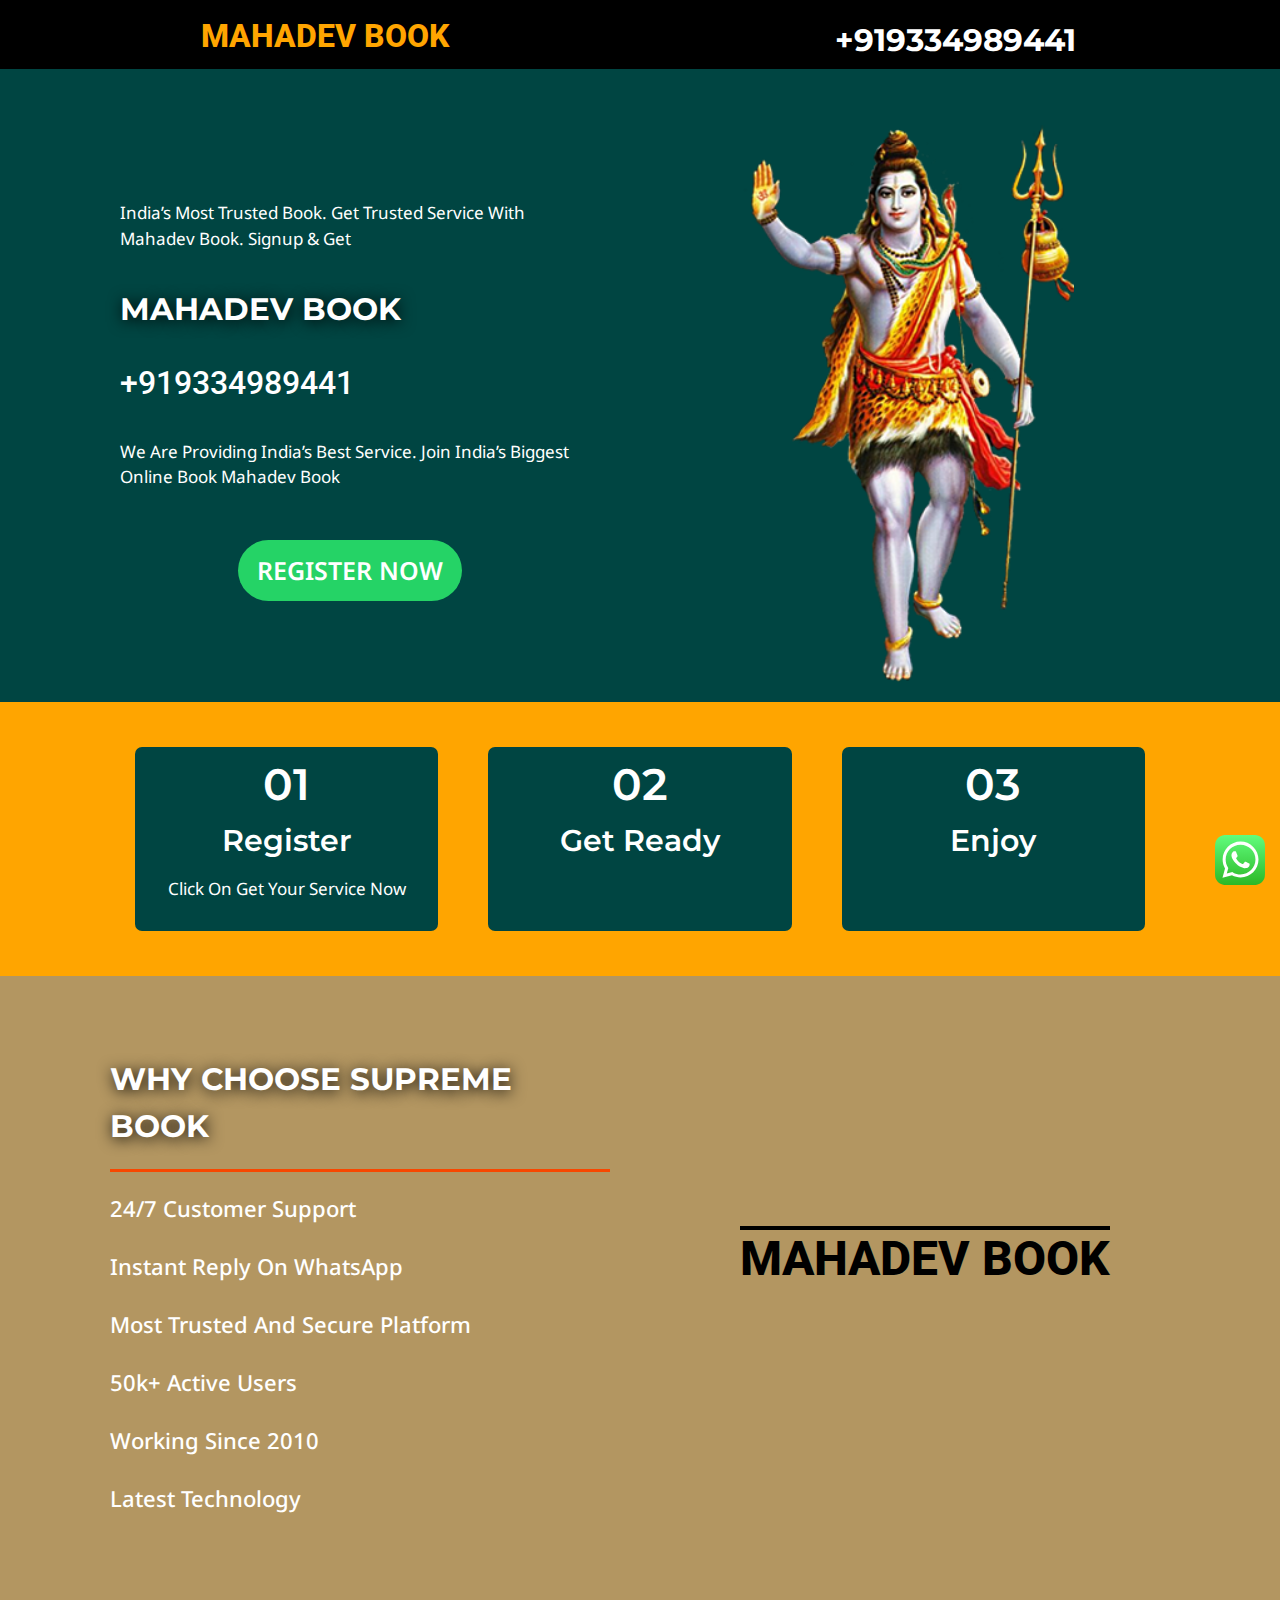
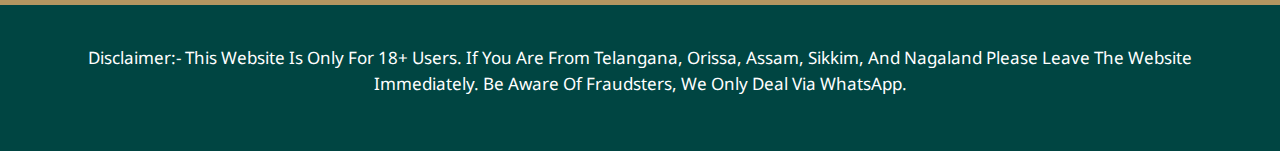
<file: index.html>
<!doctype html>
<html lang="en-US">

<!-- Mirrored from bethubonlinebook.com/ by HTTrack Website Copier/3.x [XR&CO'2014], Tue, 21 Mar 2023 12:30:35 GMT -->
<!-- Added by HTTrack -->
<!-- Mirrored from jaimahadevbook.in/ by HTTrack Website Copier/3.x [XR&CO'2014], Fri, 31 Mar 2023 10:06:27 GMT -->

<!-- Mirrored from mahadevbooks.co.in/ by HTTrack Website Copier/3.x [XR&CO'2014], Fri, 07 Jul 2023 17:53:53 GMT -->
<meta http-equiv="content-type" content="text/html;charset=UTF-8" /><!-- /Added by HTTrack -->
<head>
<!-- Google tag (gtag.js) -->
<script async src="https://www.googletagmanager.com/gtag/js?id=AW-11251430244">
</script>
<script>
  window.dataLayer = window.dataLayer || [];
  function gtag(){dataLayer.push(arguments);}
  gtag('js', new Date());

  gtag('config', 'AW-11251430244');
</script>
            
	<meta charset="UTF-8">
		<meta name="viewport" content="width=device-width, initial-scale=1">
	<link rel="profile" href="https://gmpg.org/xfn/11">
	<title>Get Trusted ID With Mahadev Book</title>
	
<meta name='robots' content='max-image-preview:large' />
<meta name="google-site-verification" content="UkeHvEbm3j0MgZtEmgBCiMBYYJJS0GzRCeu5Q4-i2OI" />
 <link rel="shortcut icon" type="image/x-icon" href="jaimahadev.png">
<link rel="alternate" type="application/rss+xml" title="My Blog &raquo; Feed" href="https://mahadevbook.ind.in/" />
<link rel="alternate" type="application/rss+xml" title="My Blog &raquo; Comments Feed" href="https://mahadevbook.ind.in/" />
<script>
window._wpemojiSettings = {"baseUrl":"https:\/\/s.w.org\/images\/core\/emoji\/14.0.0\/72x72\/","ext":".png","svgUrl":"https:\/\/s.w.org\/images\/core\/emoji\/14.0.0\/svg\/","svgExt":".svg","source":{"concatemoji":"https:\/\/bethubonlinebook.com\/wp-includes\/js\/wp-emoji-release.min.js?ver=6.1.1"}};
/*! This file is auto-generated */
!function(e,a,t){var n,r,o,i=a.createElement("canvas"),p=i.getContext&&i.getContext("2d");function s(e,t){var a=String.fromCharCode,e=(p.clearRect(0,0,i.width,i.height),p.fillText(a.apply(this,e),0,0),i.toDataURL());return p.clearRect(0,0,i.width,i.height),p.fillText(a.apply(this,t),0,0),e===i.toDataURL()}function c(e){var t=a.createElement("script");t.src=e,t.defer=t.type="text/javascript",a.getElementsByTagName("head")[0].appendChild(t)}for(o=Array("flag","emoji"),t.supports={everything:!0,everythingExceptFlag:!0},r=0;r<o.length;r++)t.supports[o[r]]=function(e){if(p&&p.fillText)switch(p.textBaseline="top",p.font="600 32px Arial",e){case"flag":return s([127987,65039,8205,9895,65039],[127987,65039,8203,9895,65039])?!1:!s([55356,56826,55356,56819],[55356,56826,8203,55356,56819])&&!s([55356,57332,56128,56423,56128,56418,56128,56421,56128,56430,56128,56423,56128,56447],[55356,57332,8203,56128,56423,8203,56128,56418,8203,56128,56421,8203,56128,56430,8203,56128,56423,8203,56128,56447]);case"emoji":return!s([129777,127995,8205,129778,127999],[129777,127995,8203,129778,127999])}return!1}(o[r]),t.supports.everything=t.supports.everything&&t.supports[o[r]],"flag"!==o[r]&&(t.supports.everythingExceptFlag=t.supports.everythingExceptFlag&&t.supports[o[r]]);t.supports.everythingExceptFlag=t.supports.everythingExceptFlag&&!t.supports.flag,t.DOMReady=!1,t.readyCallback=function(){t.DOMReady=!0},t.supports.everything||(n=function(){t.readyCallback()},a.addEventListener?(a.addEventListener("DOMContentLoaded",n,!1),e.addEventListener("load",n,!1)):(e.attachEvent("onload",n),a.attachEvent("onreadystatechange",function(){"complete"===a.readyState&&t.readyCallback()})),(e=t.source||{}).concatemoji?c(e.concatemoji):e.wpemoji&&e.twemoji&&(c(e.twemoji),c(e.wpemoji)))}(window,document,window._wpemojiSettings);
</script>
<style>
img.wp-smiley,
img.emoji {
	display: inline !important;
	border: none !important;
	box-shadow: none !important;
	height: 1em !important;
	width: 1em !important;
	margin: 0 0.07em !important;
	vertical-align: -0.1em !important;
	background: none !important;
	padding: 0 !important;
}
</style>
	<link rel='stylesheet' id='wp-block-library-css' href='wp-includes/css/dist/block-library/style.min6a4d6a4d6a4d.css?ver=6.1.1' media='all' />
<link rel='stylesheet' id='classic-theme-styles-css' href='wp-includes/css/classic-themes.min68b368b368b3.css?ver=1' media='all' />
<style id='global-styles-inline-css'>
body{--wp--preset--color--black: #000000;--wp--preset--color--cyan-bluish-gray: #abb8c3;--wp--preset--color--white: #ffffff;--wp--preset--color--pale-pink: #f78da7;--wp--preset--color--vivid-red: #cf2e2e;--wp--preset--color--luminous-vivid-orange: #ff6900;--wp--preset--color--luminous-vivid-amber: #fcb900;--wp--preset--color--light-green-cyan: #7bdcb5;--wp--preset--color--vivid-green-cyan: #00d084;--wp--preset--color--pale-cyan-blue: #8ed1fc;--wp--preset--color--vivid-cyan-blue: #0693e3;--wp--preset--color--vivid-purple: #9b51e0;--wp--preset--gradient--vivid-cyan-blue-to-vivid-purple: linear-gradient(135deg,rgba(6,147,227,1) 0%,rgb(155,81,224) 100%);--wp--preset--gradient--light-green-cyan-to-vivid-green-cyan: linear-gradient(135deg,rgb(122,220,180) 0%,rgb(0,208,130) 100%);--wp--preset--gradient--luminous-vivid-amber-to-luminous-vivid-orange: linear-gradient(135deg,rgba(252,185,0,1) 0%,rgba(255,105,0,1) 100%);--wp--preset--gradient--luminous-vivid-orange-to-vivid-red: linear-gradient(135deg,rgba(255,105,0,1) 0%,rgb(207,46,46) 100%);--wp--preset--gradient--very-light-gray-to-cyan-bluish-gray: linear-gradient(135deg,rgb(238,238,238) 0%,rgb(169,184,195) 100%);--wp--preset--gradient--cool-to-warm-spectrum: linear-gradient(135deg,rgb(74,234,220) 0%,rgb(151,120,209) 20%,rgb(207,42,186) 40%,rgb(238,44,130) 60%,rgb(251,105,98) 80%,rgb(254,248,76) 100%);--wp--preset--gradient--blush-light-purple: linear-gradient(135deg,rgb(255,206,236) 0%,rgb(152,150,240) 100%);--wp--preset--gradient--blush-bordeaux: linear-gradient(135deg,rgb(254,205,165) 0%,rgb(254,45,45) 50%,rgb(107,0,62) 100%);--wp--preset--gradient--luminous-dusk: linear-gradient(135deg,rgb(255,203,112) 0%,rgb(199,81,192) 50%,rgb(65,88,208) 100%);--wp--preset--gradient--pale-ocean: linear-gradient(135deg,rgb(255,245,203) 0%,rgb(182,227,212) 50%,rgb(51,167,181) 100%);--wp--preset--gradient--electric-grass: linear-gradient(135deg,rgb(202,248,128) 0%,rgb(113,206,126) 100%);--wp--preset--gradient--midnight: linear-gradient(135deg,rgb(2,3,129) 0%,rgb(40,116,252) 100%);--wp--preset--duotone--dark-grayscale: url('#wp-duotone-dark-grayscale');--wp--preset--duotone--grayscale: url('#wp-duotone-grayscale');--wp--preset--duotone--purple-yellow: url('#wp-duotone-purple-yellow');--wp--preset--duotone--blue-red: url('#wp-duotone-blue-red');--wp--preset--duotone--midnight: url('#wp-duotone-midnight');--wp--preset--duotone--magenta-yellow: url('#wp-duotone-magenta-yellow');--wp--preset--duotone--purple-green: url('#wp-duotone-purple-green');--wp--preset--duotone--blue-orange: url('#wp-duotone-blue-orange');--wp--preset--font-size--small: 13px;--wp--preset--font-size--medium: 20px;--wp--preset--font-size--large: 36px;--wp--preset--font-size--x-large: 42px;--wp--preset--spacing--20: 0.44rem;--wp--preset--spacing--30: 0.67rem;--wp--preset--spacing--40: 1rem;--wp--preset--spacing--50: 1.5rem;--wp--preset--spacing--60: 2.25rem;--wp--preset--spacing--70: 3.38rem;--wp--preset--spacing--80: 5.06rem;}:where(.is-layout-flex){gap: 0.5em;}body .is-layout-flow > .alignleft{float: left;margin-inline-start: 0;margin-inline-end: 2em;}body .is-layout-flow > .alignright{float: right;margin-inline-start: 2em;margin-inline-end: 0;}body .is-layout-flow > .aligncenter{margin-left: auto !important;margin-right: auto !important;}body .is-layout-constrained > .alignleft{float: left;margin-inline-start: 0;margin-inline-end: 2em;}body .is-layout-constrained > .alignright{float: right;margin-inline-start: 2em;margin-inline-end: 0;}body .is-layout-constrained > .aligncenter{margin-left: auto !important;margin-right: auto !important;}body .is-layout-constrained > :where(:not(.alignleft):not(.alignright):not(.alignfull)){max-width: var(--wp--style--global--content-size);margin-left: auto !important;margin-right: auto !important;}body .is-layout-constrained > .alignwide{max-width: var(--wp--style--global--wide-size);}body .is-layout-flex{display: flex;}body .is-layout-flex{flex-wrap: wrap;align-items: center;}body .is-layout-flex > *{margin: 0;}:where(.wp-block-columns.is-layout-flex){gap: 2em;}.has-black-color{color: var(--wp--preset--color--black) !important;}.has-cyan-bluish-gray-color{color: var(--wp--preset--color--cyan-bluish-gray) !important;}.has-white-color{color: var(--wp--preset--color--white) !important;}.has-pale-pink-color{color: var(--wp--preset--color--pale-pink) !important;}.has-vivid-red-color{color: var(--wp--preset--color--vivid-red) !important;}.has-luminous-vivid-orange-color{color: var(--wp--preset--color--luminous-vivid-orange) !important;}.has-luminous-vivid-amber-color{color: var(--wp--preset--color--luminous-vivid-amber) !important;}.has-light-green-cyan-color{color: var(--wp--preset--color--light-green-cyan) !important;}.has-vivid-green-cyan-color{color: var(--wp--preset--color--vivid-green-cyan) !important;}.has-pale-cyan-blue-color{color: var(--wp--preset--color--pale-cyan-blue) !important;}.has-vivid-cyan-blue-color{color: var(--wp--preset--color--vivid-cyan-blue) !important;}.has-vivid-purple-color{color: var(--wp--preset--color--vivid-purple) !important;}.has-black-background-color{background-color: var(--wp--preset--color--black) !important;}.has-cyan-bluish-gray-background-color{background-color: var(--wp--preset--color--cyan-bluish-gray) !important;}.has-white-background-color{background-color: var(--wp--preset--color--white) !important;}.has-pale-pink-background-color{background-color: var(--wp--preset--color--pale-pink) !important;}.has-vivid-red-background-color{background-color: var(--wp--preset--color--vivid-red) !important;}.has-luminous-vivid-orange-background-color{background-color: var(--wp--preset--color--luminous-vivid-orange) !important;}.has-luminous-vivid-amber-background-color{background-color: var(--wp--preset--color--luminous-vivid-amber) !important;}.has-light-green-cyan-background-color{background-color: var(--wp--preset--color--light-green-cyan) !important;}.has-vivid-green-cyan-background-color{background-color: var(--wp--preset--color--vivid-green-cyan) !important;}.has-pale-cyan-blue-background-color{background-color: var(--wp--preset--color--pale-cyan-blue) !important;}.has-vivid-cyan-blue-background-color{background-color: var(--wp--preset--color--vivid-cyan-blue) !important;}.has-vivid-purple-background-color{background-color: var(--wp--preset--color--vivid-purple) !important;}.has-black-border-color{border-color: var(--wp--preset--color--black) !important;}.has-cyan-bluish-gray-border-color{border-color: var(--wp--preset--color--cyan-bluish-gray) !important;}.has-white-border-color{border-color: var(--wp--preset--color--white) !important;}.has-pale-pink-border-color{border-color: var(--wp--preset--color--pale-pink) !important;}.has-vivid-red-border-color{border-color: var(--wp--preset--color--vivid-red) !important;}.has-luminous-vivid-orange-border-color{border-color: var(--wp--preset--color--luminous-vivid-orange) !important;}.has-luminous-vivid-amber-border-color{border-color: var(--wp--preset--color--luminous-vivid-amber) !important;}.has-light-green-cyan-border-color{border-color: var(--wp--preset--color--light-green-cyan) !important;}.has-vivid-green-cyan-border-color{border-color: var(--wp--preset--color--vivid-green-cyan) !important;}.has-pale-cyan-blue-border-color{border-color: var(--wp--preset--color--pale-cyan-blue) !important;}.has-vivid-cyan-blue-border-color{border-color: var(--wp--preset--color--vivid-cyan-blue) !important;}.has-vivid-purple-border-color{border-color: var(--wp--preset--color--vivid-purple) !important;}.has-vivid-cyan-blue-to-vivid-purple-gradient-background{background: var(--wp--preset--gradient--vivid-cyan-blue-to-vivid-purple) !important;}.has-light-green-cyan-to-vivid-green-cyan-gradient-background{background: var(--wp--preset--gradient--light-green-cyan-to-vivid-green-cyan) !important;}.has-luminous-vivid-amber-to-luminous-vivid-orange-gradient-background{background: var(--wp--preset--gradient--luminous-vivid-amber-to-luminous-vivid-orange) !important;}.has-luminous-vivid-orange-to-vivid-red-gradient-background{background: var(--wp--preset--gradient--luminous-vivid-orange-to-vivid-red) !important;}.has-very-light-gray-to-cyan-bluish-gray-gradient-background{background: var(--wp--preset--gradient--very-light-gray-to-cyan-bluish-gray) !important;}.has-cool-to-warm-spectrum-gradient-background{background: var(--wp--preset--gradient--cool-to-warm-spectrum) !important;}.has-blush-light-purple-gradient-background{background: var(--wp--preset--gradient--blush-light-purple) !important;}.has-blush-bordeaux-gradient-background{background: var(--wp--preset--gradient--blush-bordeaux) !important;}.has-luminous-dusk-gradient-background{background: var(--wp--preset--gradient--luminous-dusk) !important;}.has-pale-ocean-gradient-background{background: var(--wp--preset--gradient--pale-ocean) !important;}.has-electric-grass-gradient-background{background: var(--wp--preset--gradient--electric-grass) !important;}.has-midnight-gradient-background{background: var(--wp--preset--gradient--midnight) !important;}.has-small-font-size{font-size: var(--wp--preset--font-size--small) !important;}.has-medium-font-size{font-size: var(--wp--preset--font-size--medium) !important;}.has-large-font-size{font-size: var(--wp--preset--font-size--large) !important;}.has-x-large-font-size{font-size: var(--wp--preset--font-size--x-large) !important;}
.wp-block-navigation a:where(:not(.wp-element-button)){color: inherit;}
:where(.wp-block-columns.is-layout-flex){gap: 2em;}
.wp-block-pullquote{font-size: 1.5em;line-height: 1.6;}
</style>
<link rel='stylesheet' id='hello-elementor-css' href='wp-content/themes/hello-elementor/style.minc141c141c141.css?ver=2.6.1' media='all' />
<link rel='stylesheet' id='hello-elementor-theme-style-css' href='wp-content/themes/hello-elementor/theme.minc141c141c141.css?ver=2.6.1' media='all' />
<link rel='stylesheet' id='elementor-frontend-css' href='wp-content/plugins/elementor/assets/css/frontend-lite.mina3bea3bea3be.css?ver=3.11.5' media='all' />
<link rel='stylesheet' id='elementor-post-6-css' href='wp-content/uploads/elementor/css/post-690f490f490f4.css?ver=1679156913' media='all' />
<link rel='stylesheet' id='elementor-icons-css' href='wp-content/plugins/elementor/assets/lib/eicons/css/elementor-icons.min3b943b943b94.css?ver=5.18.0' media='all' />
<link rel='stylesheet' id='swiper-css' href='wp-content/plugins/elementor/assets/lib/swiper/v8/css/swiper.min94a494a494a4.css?ver=8.4.5' media='all' />
<link rel='stylesheet' id='elementor-pro-css' href='wp-content/plugins/elementor-pro/assets/css/frontend-lite.minf0b4f0b4f0b4.css?ver=3.11.6' media='all' />
<link rel='stylesheet' id='elementor-global-css' href='wp-content/uploads/elementor/css/globalf766f766f766.css?ver=1679153990' media='all' />
<link rel='stylesheet' id='elementor-post-12-css' href='wp-content/uploads/elementor/css/post-12187818781878.css?ver=1679175339' media='all' />
<link rel='stylesheet' id='elementor-post-21-css' href='wp-content/uploads/elementor/css/post-21457545754575.css?ver=1679159788' media='all' />
<link rel='stylesheet' id='elementor-post-24-css' href='wp-content/uploads/elementor/css/post-24bc1fbc1fbc1f.css?ver=1679160048' media='all' />
<link rel='stylesheet' id='google-fonts-1-css' href='https://fonts.googleapis.com/css?family=Roboto%3A100%2C100italic%2C200%2C200italic%2C300%2C300italic%2C400%2C400italic%2C500%2C500italic%2C600%2C600italic%2C700%2C700italic%2C800%2C800italic%2C900%2C900italic%7CRoboto+Slab%3A100%2C100italic%2C200%2C200italic%2C300%2C300italic%2C400%2C400italic%2C500%2C500italic%2C600%2C600italic%2C700%2C700italic%2C800%2C800italic%2C900%2C900italic%7CNoto+Sans%3A100%2C100italic%2C200%2C200italic%2C300%2C300italic%2C400%2C400italic%2C500%2C500italic%2C600%2C600italic%2C700%2C700italic%2C800%2C800italic%2C900%2C900italic%7CMontserrat%3A100%2C100italic%2C200%2C200italic%2C300%2C300italic%2C400%2C400italic%2C500%2C500italic%2C600%2C600italic%2C700%2C700italic%2C800%2C800italic%2C900%2C900italic&amp;display=swap&amp;ver=6.1.1' media='all' />
<link rel="preconnect" href="https://fonts.gstatic.com/" crossorigin><script src='wp-includes/js/jquery/jquery.mina7a0a7a0a7a0.js?ver=3.6.1' id='jquery-core-js'></script>
<script src='wp-includes/js/jquery/jquery-migrate.mind617d617d617.js?ver=3.3.2' id='jquery-migrate-js'></script>
<link rel="https://api.w.org/" href="wp-json/index.html" /><link rel="alternate" type="application/json" href="wp-json/wp/v2/pages/12.json" /><link rel="EditURI" type="application/rsd+xml" title="RSD" href="xmlrpc0db00db00db0.html?rsd" />
<link rel="wlwmanifest" type="application/wlwmanifest+xml" href="wp-includes/wlwmanifest.xml" />
<meta name="generator" content="WordPress 6.1.1" />
<link rel="canonical" href="index-2.html" />
<link rel='shortlink' href='index-2.html' />
<link rel="alternate" type="application/json+oembed" href="wp-json/oembed/1.0/embede722e722e722.json?url=https%3A%2F%2Fbethubonlinebook.com%2F" />
<link rel="alternate" type="text/xml+oembed" href="wp-json/oembed/1.0/embeda59ca59ca59c.html?url=https%3A%2F%2Fbethubonlinebook.com%2F&amp;format=xml" />
<meta name="generator" content="Elementor 3.11.5; features: e_dom_optimization, e_optimized_assets_loading, e_optimized_css_loading, a11y_improvements, additional_custom_breakpoints; settings: css_print_method-external, google_font-enabled, font_display-swap">




<style type="text/css">
	.elementor-12 .elementor-element.elementor-element-6961756:not(.elementor-motion-effects-element-type-background), .elementor-12 .elementor-element.elementor-element-6961756 > .elementor-motion-effects-container > .elementor-motion-effects-layer {
    background-color: dark blue;
}

.elementor-21 .elementor-element.elementor-element-fd976f8:not(.elementor-motion-effects-element-type-background), .elementor-21 .elementor-element.elementor-element-fd976f8 > .elementor-motion-effects-container > .elementor-motion-effects-layer {
  background-color: black;
   height: 80px;
    margin-top: -11px;
}
.elementor-24 .elementor-element.elementor-element-93527e0:not(.elementor-motion-effects-element-type-background), .elementor-24 .elementor-element.elementor-element-93527e0 > .elementor-motion-effects-container > .elementor-motion-effects-layer {
    background-color: #004542;
}
.elementor-12 .elementor-element.elementor-element-87e18dd .elementor-button {
    background-color: #25D366;
    color: white;
}
.elementor-12 .elementor-element.elementor-element-4772a79:not(.elementor-motion-effects-element-type-background), .elementor-12 .elementor-element.elementor-element-4772a79 > .elementor-motion-effects-container > .elementor-motion-effects-layer {
    background-color: #b39661;
}


@media only screen and (max-width: 600px) {
  .elementor-21 .elementor-element.elementor-element-4edefe6 img {
    width: 55%;
}
}

.elementor-12 .elementor-element.elementor-element-c63c91d:not(.elementor-motion-effects-element-type-background), .elementor-12 .elementor-element.elementor-element-c63c91d > .elementor-motion-effects-container > .elementor-motion-effects-layer {
    background-color: orange;
}


.elementor-12 .elementor-element.elementor-element-1869e9e:not(.elementor-motion-effects-element-type-background), .elementor-12 .elementor-element.elementor-element-1869e9e > .elementor-motion-effects-container > .elementor-motion-effects-layer {
    background-color: white;
}

.elementor-12 .elementor-element.elementor-element-79afe1c {
    text-align: left;
    color: #070707;
}
    
.elementor-12 .elementor-element.elementor-element-87e18dd .elementor-button:hover, .elementor-12 .elementor-element.elementor-element-87e18dd .elementor-button:focus {
    color: #FFFFFF;
    background-color: #22b539;
}

@media only screen and (max-width: 600px) {
  .elementor-21 .elementor-element.elementor-element-d6d2289 .elementor-heading-title {
    margin-top: -48px;
    color: #0b3c1d;
    font-family: "Montserrat", Sans-serif;
    font-size: 17px;
    font-weight: 700;
    text-transform: uppercase;
    line-height: 1.5em;
    /* text-shadow: 1px 2px 15px #000000; */
}
}


.elementor-12 .elementor-element.elementor-element-bc3be78 > .elementor-element-populated {

    padding: 176px 10px 10px 10px!important;
}
</style>


</head>
<body class="home page-template page-template-elementor_header_footer page page-id-12 elementor-default elementor-template-full-width elementor-kit-6 elementor-page elementor-page-12">

<svg xmlns="http://www.w3.org/2000/svg" viewBox="0 0 0 0" width="0" height="0" focusable="false" role="none" style="visibility: hidden; position: absolute; left: -9999px; overflow: hidden;" ><defs><filter id="wp-duotone-dark-grayscale"><feColorMatrix color-interpolation-filters="sRGB" type="matrix" values=" .299 .587 .114 0 0 .299 .587 .114 0 0 .299 .587 .114 0 0 .299 .587 .114 0 0 " /><feComponentTransfer color-interpolation-filters="sRGB" ><feFuncR type="table" tableValues="0 0.49803921568627" /><feFuncG type="table" tableValues="0 0.49803921568627" /><feFuncB type="table" tableValues="0 0.49803921568627" /><feFuncA type="table" tableValues="1 1" /></feComponentTransfer><feComposite in2="SourceGraphic" operator="in" /></filter></defs></svg><svg xmlns="http://www.w3.org/2000/svg" viewBox="0 0 0 0" width="0" height="0" focusable="false" role="none" style="visibility: hidden; position: absolute; left: -9999px; overflow: hidden;" ><defs><filter id="wp-duotone-grayscale"><feColorMatrix color-interpolation-filters="sRGB" type="matrix" values=" .299 .587 .114 0 0 .299 .587 .114 0 0 .299 .587 .114 0 0 .299 .587 .114 0 0 " /><feComponentTransfer color-interpolation-filters="sRGB" ><feFuncR type="table" tableValues="0 1" /><feFuncG type="table" tableValues="0 1" /><feFuncB type="table" tableValues="0 1" /><feFuncA type="table" tableValues="1 1" /></feComponentTransfer><feComposite in2="SourceGraphic" operator="in" /></filter></defs></svg><svg xmlns="http://www.w3.org/2000/svg" viewBox="0 0 0 0" width="0" height="0" focusable="false" role="none" style="visibility: hidden; position: absolute; left: -9999px; overflow: hidden;" ><defs><filter id="wp-duotone-purple-yellow"><feColorMatrix color-interpolation-filters="sRGB" type="matrix" values=" .299 .587 .114 0 0 .299 .587 .114 0 0 .299 .587 .114 0 0 .299 .587 .114 0 0 " /><feComponentTransfer color-interpolation-filters="sRGB" ><feFuncR type="table" tableValues="0.54901960784314 0.98823529411765" /><feFuncG type="table" tableValues="0 1" /><feFuncB type="table" tableValues="0.71764705882353 0.25490196078431" /><feFuncA type="table" tableValues="1 1" /></feComponentTransfer><feComposite in2="SourceGraphic" operator="in" /></filter></defs></svg><svg xmlns="http://www.w3.org/2000/svg" viewBox="0 0 0 0" width="0" height="0" focusable="false" role="none" style="visibility: hidden; position: absolute; left: -9999px; overflow: hidden;" ><defs><filter id="wp-duotone-blue-red"><feColorMatrix color-interpolation-filters="sRGB" type="matrix" values=" .299 .587 .114 0 0 .299 .587 .114 0 0 .299 .587 .114 0 0 .299 .587 .114 0 0 " /><feComponentTransfer color-interpolation-filters="sRGB" ><feFuncR type="table" tableValues="0 1" /><feFuncG type="table" tableValues="0 0.27843137254902" /><feFuncB type="table" tableValues="0.5921568627451 0.27843137254902" /><feFuncA type="table" tableValues="1 1" /></feComponentTransfer><feComposite in2="SourceGraphic" operator="in" /></filter></defs></svg><svg xmlns="http://www.w3.org/2000/svg" viewBox="0 0 0 0" width="0" height="0" focusable="false" role="none" style="visibility: hidden; position: absolute; left: -9999px; overflow: hidden;" ><defs><filter id="wp-duotone-midnight"><feColorMatrix color-interpolation-filters="sRGB" type="matrix" values=" .299 .587 .114 0 0 .299 .587 .114 0 0 .299 .587 .114 0 0 .299 .587 .114 0 0 " /><feComponentTransfer color-interpolation-filters="sRGB" ><feFuncR type="table" tableValues="0 0" /><feFuncG type="table" tableValues="0 0.64705882352941" /><feFuncB type="table" tableValues="0 1" /><feFuncA type="table" tableValues="1 1" /></feComponentTransfer><feComposite in2="SourceGraphic" operator="in" /></filter></defs></svg><svg xmlns="http://www.w3.org/2000/svg" viewBox="0 0 0 0" width="0" height="0" focusable="false" role="none" style="visibility: hidden; position: absolute; left: -9999px; overflow: hidden;" ><defs><filter id="wp-duotone-magenta-yellow"><feColorMatrix color-interpolation-filters="sRGB" type="matrix" values=" .299 .587 .114 0 0 .299 .587 .114 0 0 .299 .587 .114 0 0 .299 .587 .114 0 0 " /><feComponentTransfer color-interpolation-filters="sRGB" ><feFuncR type="table" tableValues="0.78039215686275 1" /><feFuncG type="table" tableValues="0 0.94901960784314" /><feFuncB type="table" tableValues="0.35294117647059 0.47058823529412" /><feFuncA type="table" tableValues="1 1" /></feComponentTransfer><feComposite in2="SourceGraphic" operator="in" /></filter></defs></svg><svg xmlns="http://www.w3.org/2000/svg" viewBox="0 0 0 0" width="0" height="0" focusable="false" role="none" style="visibility: hidden; position: absolute; left: -9999px; overflow: hidden;" ><defs><filter id="wp-duotone-purple-green"><feColorMatrix color-interpolation-filters="sRGB" type="matrix" values=" .299 .587 .114 0 0 .299 .587 .114 0 0 .299 .587 .114 0 0 .299 .587 .114 0 0 " /><feComponentTransfer color-interpolation-filters="sRGB" ><feFuncR type="table" tableValues="0.65098039215686 0.40392156862745" /><feFuncG type="table" tableValues="0 1" /><feFuncB type="table" tableValues="0.44705882352941 0.4" /><feFuncA type="table" tableValues="1 1" /></feComponentTransfer><feComposite in2="SourceGraphic" operator="in" /></filter></defs></svg><svg xmlns="http://www.w3.org/2000/svg" viewBox="0 0 0 0" width="0" height="0" focusable="false" role="none" style="visibility: hidden; position: absolute; left: -9999px; overflow: hidden;" ><defs><filter id="wp-duotone-blue-orange"><feColorMatrix color-interpolation-filters="sRGB" type="matrix" values=" .299 .587 .114 0 0 .299 .587 .114 0 0 .299 .587 .114 0 0 .299 .587 .114 0 0 " /><feComponentTransfer color-interpolation-filters="sRGB" ><feFuncR type="table" tableValues="0.098039215686275 1" /><feFuncG type="table" tableValues="0 0.66274509803922" /><feFuncB type="table" tableValues="0.84705882352941 0.41960784313725" /><feFuncA type="table" tableValues="1 1" /></feComponentTransfer><feComposite in2="SourceGraphic" operator="in" /></filter></defs></svg>
<a class="skip-link screen-reader-text" href="#content">
	Skip to content</a>

		<div data-elementor-type="header" data-elementor-id="21" class="elementor elementor-21 elementor-location-header">
								<section class="elementor-section elementor-top-section elementor-element elementor-element-fd976f8 elementor-section-content-middle elementor-section-boxed elementor-section-height-default elementor-section-height-default" data-id="fd976f8" data-element_type="section" data-settings="{&quot;background_background&quot;:&quot;classic&quot;}">
						<div class="elementor-container elementor-column-gap-default">
					<div class="elementor-column elementor-col-50 elementor-top-column elementor-element elementor-element-7b8290d" data-id="7b8290d" data-element_type="column">
			<div class="elementor-widget-wrap elementor-element-populated">
								<div class="elementor-element elementor-element-4edefe6 elementor-widget elementor-widget-image" data-id="4edefe6" data-element_type="widget" data-widget_type="image.default">
				<div class="elementor-widget-container">
			<style>/*! elementor - v3.11.5 - 14-03-2023 */
.elementor-widget-image{text-align:center}.elementor-widget-image a{display:inline-block}.elementor-widget-image a img[src$=".svg"]{width:48px}.elementor-widget-image img{vertical-align:middle;display:inline-block}</style>						<!-- <a href="index.html">
	<img width="3038" height="1068" src="wp-content/uploads/2023/03/book-hub-logo-02-e1679158759874.png" class="attachment-full size-full wp-image-28" alt="" loading="lazy" srcset="https://bethubonlinebook.com/wp-content/uploads/2023/03/book-hub-logo-02-e1679158759874.png 3038w, https://bethubonlinebook.com/wp-content/uploads/2023/03/book-hub-logo-02-e1679158759874-300x105.png 300w, https://bethubonlinebook.com/wp-content/uploads/2023/03/book-hub-logo-02-e1679158759874-1024x360.png 1024w, https://bethubonlinebook.com/wp-content/uploads/2023/03/book-hub-logo-02-e1679158759874-768x270.png 768w, https://bethubonlinebook.com/wp-content/uploads/2023/03/book-hub-logo-02-e1679158759874-1536x540.png 1536w, https://bethubonlinebook.com/wp-content/uploads/2023/03/book-hub-logo-02-e1679158759874-2048x720.png 2048w" sizes="(max-width: 3038px) 100vw, 3038px" />								</a> -->
<h2 style="color: orange;
    font-weight: 800;">MAHADEV BOOK</h2> 

 <!--   <img src="jaimahadev.png">-->
														</div>
														
				</div>
					</div>
		</div>
				<div class="elementor-column elementor-col-50 elementor-top-column elementor-element elementor-element-326b385" data-id="326b385" data-element_type="column">
			<div class="elementor-widget-wrap elementor-element-populated">
								<div class="elementor-element elementor-element-d6d2289 elementor-widget elementor-widget-heading" data-id="d6d2289" data-element_type="widget" data-widget_type="heading.default">
				<div class="elementor-widget-container">
			<style>/*! elementor - v3.11.5 - 14-03-2023 */
.elementor-heading-title{padding:0;margin:0;line-height:1}.elementor-widget-heading .elementor-heading-title[class*=elementor-size-]>a{color:inherit;font-size:inherit;line-height:inherit}.elementor-widget-heading .elementor-heading-title.elementor-size-small{font-size:15px}.elementor-widget-heading .elementor-heading-title.elementor-size-medium{font-size:19px}.elementor-widget-heading .elementor-heading-title.elementor-size-large{font-size:29px}.elementor-widget-heading .elementor-heading-title.elementor-size-xl{font-size:39px}.elementor-widget-heading .elementor-heading-title.elementor-size-xxl{font-size:59px}</style><h2 class="elementor-heading-title elementor-size-default"><a href="https://wa.me/+919334989441?text=I%20need%20sports%20id?text=I%20need%20sports%20id"> +919334989441</a></h2>		</div>
				</div>
					</div>
		</div>
							</div>
		</section>
						</div>
				<div data-elementor-type="wp-page" data-elementor-id="12" class="elementor elementor-12">
									<section class="elementor-section elementor-top-section elementor-element elementor-element-6961756 elementor-section-boxed elementor-section-height-default elementor-section-height-default" data-id="6961756" data-element_type="section" data-settings="{&quot;background_background&quot;:&quot;classic&quot;}">
						<div class="elementor-container elementor-column-gap-default">
					<div class="elementor-column elementor-col-100 elementor-top-column elementor-element elementor-element-a914b73" data-id="a914b73" data-element_type="column">
			<div class="elementor-widget-wrap elementor-element-populated">
								<section class="elementor-section elementor-inner-section elementor-element elementor-element-518a4a7 elementor-section-full_width elementor-section-content-middle elementor-section-height-default elementor-section-height-default" data-id="518a4a7" data-element_type="section">
						<div class="elementor-container elementor-column-gap-default">
					<div class="elementor-column elementor-col-50 elementor-inner-column elementor-element elementor-element-d409733" data-id="d409733" data-element_type="column">
			<div class="elementor-widget-wrap elementor-element-populated">
								<div class="elementor-element elementor-element-3834933 elementor-widget elementor-widget-text-editor" data-id="3834933" data-element_type="widget" data-widget_type="text-editor.default">
				<div class="elementor-widget-container">
			<style>/*! elementor - v3.11.5 - 14-03-2023 */
.elementor-widget-text-editor.elementor-drop-cap-view-stacked .elementor-drop-cap{background-color:#818a91;color:#fff}.elementor-widget-text-editor.elementor-drop-cap-view-framed .elementor-drop-cap{color:#818a91;border:3px solid;background-color:transparent}.elementor-widget-text-editor:not(.elementor-drop-cap-view-default) .elementor-drop-cap{margin-top:8px}.elementor-widget-text-editor:not(.elementor-drop-cap-view-default) .elementor-drop-cap-letter{width:1em;height:1em}.elementor-widget-text-editor .elementor-drop-cap{float:left;text-align:center;line-height:1;font-size:50px}.elementor-widget-text-editor .elementor-drop-cap-letter{display:inline-block}</style>				<p>India’s Most Trusted Book. Get Trusted Service With Mahadev Book. Signup &amp; Get</p>						</div>
				</div>
				<div class="elementor-element elementor-element-8b5a615 elementor-widget elementor-widget-heading" data-id="8b5a615" data-element_type="widget" data-widget_type="heading.default">
				<div class="elementor-widget-container">
			<h2 class="elementor-heading-title elementor-size-default"><a href="https://wa.me/+919334989441?text=I%20need%20sports%20id">Mahadev Book</a></h2> <br><a href="https://wa.me/+919334989441?text=I%20need%20sports%20id"><h2 style="color: white;">+919334989441	<h2></a>	</div>
				</div>
				<div class="elementor-element elementor-element-4e9fb31 elementor-widget elementor-widget-text-editor" data-id="4e9fb31" data-element_type="widget" data-widget_type="text-editor.default">
				<div class="elementor-widget-container">
							<p>We Are providing India’s Best Service. Join India’s Biggest online book Mahadev Book</p>						</div>
				</div>
				<div class="elementor-element elementor-element-87e18dd elementor-align-center elementor-widget elementor-widget-button" data-id="87e18dd" data-element_type="widget" data-widget_type="button.default">
				<div class="elementor-widget-container">
					<div class="elementor-button-wrapper">
			<a href="https://wa.me/+919334989441?text=I%20need%20sports%20id" class="elementor-button-link elementor-button elementor-size-sm elementor-animation-pop" role="button">
						<span class="elementor-button-content-wrapper">
						<span class="elementor-button-text">Register now</span>
		</span>
					</a>
		</div>
				</div>
				</div>
					</div>
		</div>
				<div class="elementor-column elementor-col-50 elementor-inner-column elementor-element elementor-element-a76b11d" data-id="a76b11d" data-element_type="column">
			<div class="elementor-widget-wrap elementor-element-populated">
								<div class="elementor-element elementor-element-0a3a1f0 elementor-widget elementor-widget-image" data-id="0a3a1f0" data-element_type="widget" data-widget_type="image.default">
<div class="elementor-widget-container">	<img decoding="async" width="338" height="441" src="main.png" class="attachment-full size-full wp-image-41" alt="" loading="lazy" srcset="main.png" sizes="(max-width: 338px) 100vw, 338px" />															</div>
				</div>
					</div>
		</div>
							</div>
		</section>
					</div>
		</div>
							</div>
		</section>
<section class="elementor-section elementor-top-section elementor-element elementor-element-c63c91d elementor-section-boxed elementor-section-height-default elementor-section-height-default" data-id="c63c91d" data-element_type="section" data-settings="{&quot;background_background&quot;:&quot;classic&quot;}">
	<div class="elementor-container elementor-column-gap-default">
	<div class="elementor-column elementor-col-100 elementor-top-column elementor-element elementor-element-66ba1a4" data-id="66ba1a4" data-element_type="column">
	<div class="elementor-widget-wrap elementor-element-populated">
		<section class="elementor-section elementor-inner-section elementor-element elementor-element-078a4cd elementor-section-full_width elementor-section-height-default elementor-section-height-default" data-id="078a4cd" data-element_type="section">
	<div class="elementor-container elementor-column-gap-default">
	<div class="elementor-column elementor-col-33 elementor-inner-column elementor-element elementor-element-6f5c3d2" data-id="6f5c3d2" data-element_type="column" data-settings="{&quot;background_background&quot;:&quot;classic&quot;}">
	<div class="elementor-widget-wrap elementor-element-populated">
	<div class="elementor-element elementor-element-2f21a3b elementor-widget elementor-widget-heading" data-id="2f21a3b" data-element_type="widget" data-widget_type="heading.default">
				<div class="elementor-widget-container">
			<h2 class="elementor-heading-title elementor-size-default"><a href="https://wa.me/+919334989441?text=I%20need%20sports%20id">01</a></h2>		</div>
				</div>
				<div class="elementor-element elementor-element-24eb584 elementor-widget elementor-widget-heading" data-id="24eb584" data-element_type="widget" data-widget_type="heading.default">
<div class="elementor-widget-container">
<h2 class="elementor-heading-title elementor-size-default"><a href="https://wa.me/+919334989441?text=I%20need%20sports%20id">Register</a></h2>		</div>
	</div>
<div class="elementor-element elementor-element-38ffe6d elementor-widget elementor-widget-text-editor" data-id="38ffe6d" data-element_type="widget" data-widget_type="text-editor.default">
	<div class="elementor-widget-container">
	<p>Click on get your Service now</p>						</div>
				</div>
					</div>
		</div>
<div class="elementor-column elementor-col-33 elementor-inner-column elementor-element elementor-element-3987f9c" data-id="3987f9c" data-element_type="column" data-settings="{&quot;background_background&quot;:&quot;classic&quot;}">
	<div class="elementor-widget-wrap elementor-element-populated">
	<div class="elementor-element elementor-element-cee1f72 elementor-widget elementor-widget-heading" data-id="cee1f72" data-element_type="widget" data-widget_type="heading.default">
	<div class="elementor-widget-container">
			<h2 class="elementor-heading-title elementor-size-default"><a href="https://wa.me/+919334989441?text=I%20need%20sports%20id">02</a></h2>		</div>
	</div>
	<div class="elementor-element elementor-element-5122fd4 elementor-widget elementor-widget-heading" data-id="5122fd4" data-element_type="widget" data-widget_type="heading.default">
	<div class="elementor-widget-container">
	<h2 class="elementor-heading-title elementor-size-default"><a href="https://wa.me/+919334989441?text=I%20need%20sports%20id">Get Ready</a></h2>		</div>
				</div>
					</div>
		</div>
				<div class="elementor-column elementor-col-33 elementor-inner-column elementor-element elementor-element-42eeb36" data-id="42eeb36" data-element_type="column" data-settings="{&quot;background_background&quot;:&quot;classic&quot;}">
			<div class="elementor-widget-wrap elementor-element-populated">
								<div class="elementor-element elementor-element-f851fa0 elementor-widget elementor-widget-heading" data-id="f851fa0" data-element_type="widget" data-widget_type="heading.default">
				<div class="elementor-widget-container">
			<h2 class="elementor-heading-title elementor-size-default"><a href="https://wa.me/+919334989441?text=I%20need%20sports%20id">03</a></h2>		</div>
				</div>
				<div class="elementor-element elementor-element-4a57bbe elementor-widget elementor-widget-heading" data-id="4a57bbe" data-element_type="widget" data-widget_type="heading.default">
				<div class="elementor-widget-container">
			<h2 class="elementor-heading-title elementor-size-default"><a href="https://wa.me/+919334989441?text=I%20need%20sports%20id">Enjoy</a></h2>		</div>
				</div>
					</div>
		</div>
							</div>
		</section>
					</div>
		</div>
							</div>
		</section>
<!--				<section class="elementor-section elementor-top-section elementor-element elementor-element-1869e9e elementor-section-boxed elementor-section-height-default elementor-section-height-default" data-id="1869e9e" data-element_type="section" data-settings="{&quot;background_background&quot;:&quot;classic&quot;}">-->
<!--						<div class="elementor-container elementor-column-gap-default">-->
<!--					<div class="elementor-column elementor-col-100 elementor-top-column elementor-element elementor-element-26b2a8c" data-id="26b2a8c" data-element_type="column">-->
<!--			<div class="elementor-widget-wrap elementor-element-populated">-->
<!--								<section class="elementor-section elementor-inner-section elementor-element elementor-element-d9cd4bc elementor-section-full_width elementor-section-content-middle elementor-section-height-default elementor-section-height-default" data-id="d9cd4bc" data-element_type="section">-->
<!--						<div class="elementor-container elementor-column-gap-default">-->
<!--					<div class="elementor-column elementor-col-50 elementor-inner-column elementor-element elementor-element-4d27c2f" data-id="4d27c2f" data-element_type="column">-->
<!--			<div class="elementor-widget-wrap elementor-element-populated">-->
<!--								<div class="elementor-element elementor-element-b2e65d6 elementor-widget elementor-widget-image" data-id="b2e65d6" data-element_type="widget" data-widget_type="image.default">-->
								    
<!--								    <h2 style="    color: black;-->
<!--    text-decoration: overline;-->
<!--    text-transform: uppercase;-->
<!--    font-weight: 800;-->
<!--    font-size: xxx-large;">Mahadev Book<h2>-->
								    
								    
			<!--	<div class="elementor-widget-container">
<!--																<a href="https://wa.me/917891322221?text=I need sports id">-->
<!--			<img decoding="async" width="1080" height="1092" src="jaimahadev.png" class="attachment-full size-full wp-image-44" alt="" loading="lazy" srcset="jaimahadev.png, jaimahadev.png 297w, https://bethubonlinebook.com/wp-content/uploads/2023/03/247-deposit-withdrawal-1-1013x1024.png 1013w, jaimahadev.png 768w" sizes="(max-width: 1080px) 100vw, 1080px" />								</a>-->
<!--															</div>-->
<!--				</div>-->
<!--					</div>-->
<!--		</div>-->
<!--				<div class="elementor-column elementor-col-50 elementor-inner-column elementor-element elementor-element-8a6fd8e" data-id="8a6fd8e" data-element_type="column">-->
<!--			<div class="elementor-widget-wrap elementor-element-populated">-->
<!--								<div class="elementor-element elementor-element-27647c2 elementor-widget elementor-widget-heading" data-id="27647c2" data-element_type="widget" data-widget_type="heading.default">-->
<!--				<div class="elementor-widget-container">-->
<!--			<h2 class="elementor-heading-title elementor-size-default"><a style="color:black;" href="https://wa.me/+919334989441?text=I need sports id">-->
<!--OPEN YOUR ACCOUNT</a></h2>		</div>-->
<!--				</div>-->
<!--				<div class="elementor-element elementor-element-79afe1c elementor-widget elementor-widget-text-editor" data-id="79afe1c" data-element_type="widget" data-widget_type="text-editor.default">-->
<!--				<div class="elementor-widget-container">-->
<!--							<p>India’s No.1 Book is Providing Best ID in 2 Mins. Join India’s Most Trusted, Secure &amp; Fastest Book.</p>						</div>-->
<!--				</div>-->
<!--				<div class="elementor-element elementor-element-4df8462 elementor-align-left elementor-widget elementor-widget-button" data-id="4df8462" data-element_type="widget" data-widget_type="button.default">-->
<!--				<div class="elementor-widget-container">-->
<!--					<div class="elementor-button-wrapper">-->
<!--			<a href="https://wa.me/+919334989441?text=I need sports id" class="elementor-button-link elementor-button elementor-size-sm elementor-animation-pop" role="button">-->
<!--						<span class="elementor-button-content-wrapper">-->
<!--						<span class="elementor-button-text">get your id now</span>-->
<!--		</span>-->
<!--					</a>-->
<!--		</div>-->
<!--				</div>-->
<!--				</div>-->
<!--					</div>-->
<!--		</div>-->
<!--							</div>-->
<!--		</section>-->
<!--					</div>-->
<!--		</div>-->
<!--							</div>-->
<!--		</section>-->
				<section class="elementor-section elementor-top-section elementor-element elementor-element-4772a79 elementor-section-boxed elementor-section-height-default elementor-section-height-default" data-id="4772a79" data-element_type="section" data-settings="{&quot;background_background&quot;:&quot;classic&quot;}">
						<div class="elementor-container elementor-column-gap-default">
					<div class="elementor-column elementor-col-100 elementor-top-column elementor-element elementor-element-9a1eb53" data-id="9a1eb53" data-element_type="column">
			<div class="elementor-widget-wrap elementor-element-populated">
								<section class="elementor-section elementor-inner-section elementor-element elementor-element-e160cc7 elementor-section-full_width elementor-section-content-top elementor-section-height-default elementor-section-height-default" data-id="e160cc7" data-element_type="section">
						<div class="elementor-container elementor-column-gap-default">
					<div class="elementor-column elementor-col-50 elementor-inner-column elementor-element elementor-element-ccb7bdd" data-id="ccb7bdd" data-element_type="column">
			<div class="elementor-widget-wrap elementor-element-populated">
								<div class="elementor-element elementor-element-f27d314 elementor-widget elementor-widget-heading" data-id="f27d314" data-element_type="widget" data-widget_type="heading.default">
				<div class="elementor-widget-container">
			<h2 class="elementor-heading-title elementor-size-default"><a href="https://wa.me/+919334989441?text=I%20need%20sports%20id">WHY CHOOSE SUPREME BOOK</a></h2>		</div>
				</div>
				<div class="elementor-element elementor-element-a005fa9 elementor-widget-divider--view-line elementor-widget elementor-widget-divider" data-id="a005fa9" data-element_type="widget" data-widget_type="divider.default">
				<div class="elementor-widget-container">
			<style>/*! elementor - v3.11.5 - 14-03-2023 */
.elementor-widget-divider{--divider-border-style:none;--divider-border-width:1px;--divider-color:#2c2c2c;--divider-icon-size:20px;--divider-element-spacing:10px;--divider-pattern-height:24px;--divider-pattern-size:20px;--divider-pattern-url:none;--divider-pattern-repeat:repeat-x}.elementor-widget-divider .elementor-divider{display:flex}.elementor-widget-divider .elementor-divider__text{font-size:15px;line-height:1;max-width:95%}.elementor-widget-divider .elementor-divider__element{margin:0 var(--divider-element-spacing);flex-shrink:0}.elementor-widget-divider .elementor-icon{font-size:var(--divider-icon-size)}.elementor-widget-divider .elementor-divider-separator{display:flex;margin:0;direction:ltr}.elementor-widget-divider--view-line_icon .elementor-divider-separator,.elementor-widget-divider--view-line_text .elementor-divider-separator{align-items:center}.elementor-widget-divider--view-line_icon .elementor-divider-separator:after,.elementor-widget-divider--view-line_icon .elementor-divider-separator:before,.elementor-widget-divider--view-line_text .elementor-divider-separator:after,.elementor-widget-divider--view-line_text .elementor-divider-separator:before{display:block;content:"";border-bottom:0;flex-grow:1;border-top:var(--divider-border-width) var(--divider-border-style) var(--divider-color)}.elementor-widget-divider--element-align-left .elementor-divider .elementor-divider-separator>.elementor-divider__svg:first-of-type{flex-grow:0;flex-shrink:100}.elementor-widget-divider--element-align-left .elementor-divider-separator:before{content:none}.elementor-widget-divider--element-align-left .elementor-divider__element{margin-left:0}.elementor-widget-divider--element-align-right .elementor-divider .elementor-divider-separator>.elementor-divider__svg:last-of-type{flex-grow:0;flex-shrink:100}.elementor-widget-divider--element-align-right .elementor-divider-separator:after{content:none}.elementor-widget-divider--element-align-right .elementor-divider__element{margin-right:0}.elementor-widget-divider:not(.elementor-widget-divider--view-line_text):not(.elementor-widget-divider--view-line_icon) .elementor-divider-separator{border-top:var(--divider-border-width) var(--divider-border-style) var(--divider-color)}.elementor-widget-divider--separator-type-pattern{--divider-border-style:none}.elementor-widget-divider--separator-type-pattern.elementor-widget-divider--view-line .elementor-divider-separator,.elementor-widget-divider--separator-type-pattern:not(.elementor-widget-divider--view-line) .elementor-divider-separator:after,.elementor-widget-divider--separator-type-pattern:not(.elementor-widget-divider--view-line) .elementor-divider-separator:before,.elementor-widget-divider--separator-type-pattern:not([class*=elementor-widget-divider--view]) .elementor-divider-separator{width:100%;min-height:var(--divider-pattern-height);-webkit-mask-size:var(--divider-pattern-size) 100%;mask-size:var(--divider-pattern-size) 100%;-webkit-mask-repeat:var(--divider-pattern-repeat);mask-repeat:var(--divider-pattern-repeat);background-color:var(--divider-color);-webkit-mask-image:var(--divider-pattern-url);mask-image:var(--divider-pattern-url)}.elementor-widget-divider--no-spacing{--divider-pattern-size:auto}.elementor-widget-divider--bg-round{--divider-pattern-repeat:round}.rtl .elementor-widget-divider .elementor-divider__text{direction:rtl}.e-con-inner>.elementor-widget-divider,.e-con>.elementor-widget-divider{width:var(--container-widget-width,100%);--flex-grow:var(--container-widget-flex-grow)}</style>		<div class="elementor-divider">
			<span class="elementor-divider-separator">
						</span>
		</div>
				</div>
				</div>
				<div class="elementor-element elementor-element-1963fc1 elementor-align-left elementor-icon-list--layout-traditional elementor-list-item-link-full_width elementor-widget elementor-widget-icon-list" data-id="1963fc1" data-element_type="widget" data-widget_type="icon-list.default">
				<div class="elementor-widget-container">
			<link rel="stylesheet" href="wp-content/plugins/elementor/assets/css/widget-icon-list.min.css">		<ul class="elementor-icon-list-items">
							<li class="elementor-icon-list-item">
										<span class="elementor-icon-list-text">24/7 customer Support</span>
									</li>
								<li class="elementor-icon-list-item">
										<span class="elementor-icon-list-text">Instant Reply On WhatsApp</span>
									</li>
								<li class="elementor-icon-list-item">
										<span class="elementor-icon-list-text">Most Trusted And Secure Platform</span>
									</li>
								<li class="elementor-icon-list-item">
										<span class="elementor-icon-list-text">50k+ Active Users</span>
									</li>
								<li class="elementor-icon-list-item">
										<span class="elementor-icon-list-text">Working Since 2010</span>
									</li>
								<li class="elementor-icon-list-item">
										<span class="elementor-icon-list-text">Latest Technology</span>
									</li>
						</ul>
				</div>
				</div>
					</div>
		</div>
				<div class="elementor-column elementor-col-50 elementor-inner-column elementor-element elementor-element-bc3be78" data-id="bc3be78" data-element_type="column">
			<div class="elementor-widget-wrap elementor-element-populated">
								<div class="elementor-element elementor-element-9d38378 elementor-widget elementor-widget-image" data-id="9d38378" data-element_type="widget" data-widget_type="image.default">
				<div class="elementor-widget-container">
				    
				     <h2 style="    color: black;
    text-decoration: overline;
    text-transform: uppercase;
    font-weight: 800;
    font-size: xxx-large;">Mahadev Book<h2>
															<!--	<a href="https://wa.me/917891322221?text=I need sports id">
							<img decoding="async" width="1080" height="1092" src="jaimahadev.png" class="attachment-full size-full wp-image-43" alt="" loading="lazy" srcset="jaimahadev.png 1080w, https://bethubonlinebook.com/wp-content/uploads/2023/03/247-deposit-withdrawal-297x300.png 297w, https://bethubonlinebook.com/wp-content/uploads/2023/03/247-deposit-withdrawal-1013x1024.png 1013w, jaimahadev.png 768w" sizes="(max-width: 1080px) 100vw, 1080px" />								</a>-->
															</div>
				</div>
					</div>
		</div>
							</div>
		</section>
					</div>
		</div>
							</div>
		</section>
							</div>
				<div data-elementor-type="footer" data-elementor-id="24" class="elementor elementor-24 elementor-location-footer">
							
				<section class="elementor-section elementor-top-section elementor-element elementor-element-93527e0 elementor-section-boxed elementor-section-height-default elementor-section-height-default" data-id="93527e0" data-element_type="section" data-settings="{&quot;background_background&quot;:&quot;classic&quot;}">
						<div class="elementor-container elementor-column-gap-default">
					<div class="elementor-column elementor-col-100 elementor-top-column elementor-element elementor-element-ca9ffcc" data-id="ca9ffcc" data-element_type="column">
			<div class="elementor-widget-wrap elementor-element-populated">
								<div class="elementor-element elementor-element-754bb8b elementor-widget elementor-widget-text-editor" data-id="754bb8b" data-element_type="widget" data-widget_type="text-editor.default">
				<div class="elementor-widget-container">
							<p>Disclaimer:- This Website is only for 18+ users. If you are from Telangana, Orissa, Assam, Sikkim, and Nagaland Please leave the website immediately. Be aware of fraudsters, we only deal via WhatsApp.</p>						</div>
				</div>
			<!--	<div class="elementor-element elementor-element-7628771 elementor-widget elementor-widget-text-editor" data-id="7628771" data-element_type="widget" data-widget_type="text-editor.default">
				<div class="elementor-widget-container">
							<p>No Real Money Involvement</p>						</div>
				</div>-->
					</div>
		</div>
							</div>
		</section>
						</div>
		
<!-- Click to Chat - https://holithemes.com/plugins/click-to-chat/  v3.24 -->  
            <div class="ht-ctc ht-ctc-chat ctc-analytics ctc_wp_desktop style-2  " id="ht-ctc-chat"  
                style="display: none;  position: fixed; bottom: 15px; right: 15px;"   >
                                <div class="ht_ctc_style ht_ctc_chat_style">
                <div  style="display: flex; justify-content: center; align-items: center;  " class="ctc-analytics">
    <p class="ctc-analytics ctc_cta ctc_cta_stick ht-ctc-cta  ht-ctc-cta-hover " style="padding: 0px 16px; line-height: 1.6; font-size: 15px; background-color: #25D366; color: #ffffff; border-radius:10px; margin:0 10px;  display: none; order: 0; ">WhatsApp us</p>
    <svg style="pointer-events:none; display:block; height:50px; width:50px;" width="50px" height="50px" viewBox="0 0 1024 1024">
        <defs>
        <path id="htwasqicona-chat" d="M1023.941 765.153c0 5.606-.171 17.766-.508 27.159-.824 22.982-2.646 52.639-5.401 66.151-4.141 20.306-10.392 39.472-18.542 55.425-9.643 18.871-21.943 35.775-36.559 50.364-14.584 14.56-31.472 26.812-50.315 36.416-16.036 8.172-35.322 14.426-55.744 18.549-13.378 2.701-42.812 4.488-65.648 5.3-9.402.336-21.564.505-27.15.505l-504.226-.081c-5.607 0-17.765-.172-27.158-.509-22.983-.824-52.639-2.646-66.152-5.4-20.306-4.142-39.473-10.392-55.425-18.542-18.872-9.644-35.775-21.944-50.364-36.56-14.56-14.584-26.812-31.471-36.415-50.314-8.174-16.037-14.428-35.323-18.551-55.744-2.7-13.378-4.487-42.812-5.3-65.649-.334-9.401-.503-21.563-.503-27.148l.08-504.228c0-5.607.171-17.766.508-27.159.825-22.983 2.646-52.639 5.401-66.151 4.141-20.306 10.391-39.473 18.542-55.426C34.154 93.24 46.455 76.336 61.07 61.747c14.584-14.559 31.472-26.812 50.315-36.416 16.037-8.172 35.324-14.426 55.745-18.549 13.377-2.701 42.812-4.488 65.648-5.3 9.402-.335 21.565-.504 27.149-.504l504.227.081c5.608 0 17.766.171 27.159.508 22.983.825 52.638 2.646 66.152 5.401 20.305 4.141 39.472 10.391 55.425 18.542 18.871 9.643 35.774 21.944 50.363 36.559 14.559 14.584 26.812 31.471 36.415 50.315 8.174 16.037 14.428 35.323 18.551 55.744 2.7 13.378 4.486 42.812 5.3 65.649.335 9.402.504 21.564.504 27.15l-.082 504.226z"/>
        </defs>
        <linearGradient id="htwasqiconb-chat" gradientUnits="userSpaceOnUse" x1="512.001" y1=".978" x2="512.001" y2="1025.023">
            <stop offset="0" stop-color="#61fd7d"/>
            <stop offset="1" stop-color="#2bb826"/>
        </linearGradient>
        <use xlink:href="#htwasqicona-chat" overflow="visible" style="fill: url(#htwasqiconb-chat)" fill="url(#htwasqiconb-chat)"/>
        <g>
            <path style="fill: #FFFFFF;" fill="#FFF" d="M783.302 243.246c-69.329-69.387-161.529-107.619-259.763-107.658-202.402 0-367.133 164.668-367.214 367.072-.026 64.699 16.883 127.854 49.017 183.522l-52.096 190.229 194.665-51.047c53.636 29.244 114.022 44.656 175.482 44.682h.151c202.382 0 367.128-164.688 367.21-367.094.039-98.087-38.121-190.319-107.452-259.706zM523.544 808.047h-.125c-54.767-.021-108.483-14.729-155.344-42.529l-11.146-6.612-115.517 30.293 30.834-112.592-7.259-11.544c-30.552-48.579-46.688-104.729-46.664-162.379.066-168.229 136.985-305.096 305.339-305.096 81.521.031 158.154 31.811 215.779 89.482s89.342 134.332 89.312 215.859c-.066 168.243-136.984 305.118-305.209 305.118zm167.415-228.515c-9.177-4.591-54.286-26.782-62.697-29.843-8.41-3.062-14.526-4.592-20.645 4.592-6.115 9.182-23.699 29.843-29.053 35.964-5.352 6.122-10.704 6.888-19.879 2.296-9.176-4.591-38.74-14.277-73.786-45.526-27.275-24.319-45.691-54.359-51.043-63.543-5.352-9.183-.569-14.146 4.024-18.72 4.127-4.109 9.175-10.713 13.763-16.069 4.587-5.355 6.117-9.183 9.175-15.304 3.059-6.122 1.529-11.479-.765-16.07-2.293-4.591-20.644-49.739-28.29-68.104-7.447-17.886-15.013-15.466-20.645-15.747-5.346-.266-11.469-.322-17.585-.322s-16.057 2.295-24.467 11.478-32.113 31.374-32.113 76.521c0 45.147 32.877 88.764 37.465 94.885 4.588 6.122 64.699 98.771 156.741 138.502 21.892 9.45 38.982 15.094 52.308 19.322 21.98 6.979 41.982 5.995 57.793 3.634 17.628-2.633 54.284-22.189 61.932-43.615 7.646-21.427 7.646-39.791 5.352-43.617-2.294-3.826-8.41-6.122-17.585-10.714z"/>
        </g>
        </svg></div>                </div>
            </div>
                        <span class="ht_ctc_chat_data" 
                data-no_number=""
                data-settings="{&quot;number&quot;:&quot;917891322221&quot;,&quot;pre_filled&quot;:&quot;&quot;,&quot;dis_m&quot;:&quot;show&quot;,&quot;dis_d&quot;:&quot;show&quot;,&quot;css&quot;:&quot;display: none; cursor: pointer; z-index: 99999999;&quot;,&quot;pos_d&quot;:&quot;position: fixed; bottom: 15px; right: 15px;&quot;,&quot;pos_m&quot;:&quot;position: fixed; bottom: 15px; right: 15px;&quot;,&quot;schedule&quot;:&quot;no&quot;,&quot;se&quot;:150,&quot;ani&quot;:&quot;no-animations&quot;,&quot;url_target_d&quot;:&quot;_blank&quot;,&quot;ga&quot;:&quot;yes&quot;,&quot;fb&quot;:&quot;yes&quot;}" 
            ></span>
            <link rel='stylesheet' id='e-animations-css' href='wp-content/plugins/elementor/assets/lib/animations/animations.mina3bea3bea3be.css?ver=3.11.5' media='all' />
            
            
            
       
            
<script id='ht_ctc_app_js-js-extra'>
var ht_ctc_chat_var = {"number":"+919334989441","pre_filled":"","dis_m":"show","dis_d":"show","css":"display: none; cursor: pointer; z-index: 99999999;","pos_d":"position: fixed; bottom: 15px; right: 15px;","pos_m":"position: fixed; bottom: 15px; right: 15px;","schedule":"no","se":"150","ani":"no-animations","url_target_d":"_blank","ga":"yes","fb":"yes"};
</script>
<script src='wp-content/plugins/click-to-chat-for-whatsapp/new/inc/assets/js/app543c543c543c.js?ver=3.24' id='ht_ctc_app_js-js'></script>
<script src='wp-content/themes/hello-elementor/assets/js/hello-frontend.min8a548a548a54.js?ver=1.0.0' id='hello-theme-frontend-js'></script>
<script src='wp-content/plugins/elementor-pro/assets/js/webpack-pro.runtime.minf0b4f0b4f0b4.js?ver=3.11.6' id='elementor-pro-webpack-runtime-js'></script>
<script src='wp-content/plugins/elementor/assets/js/webpack.runtime.mina3bea3bea3be.js?ver=3.11.5' id='elementor-webpack-runtime-js'></script>
<script src='wp-content/plugins/elementor/assets/js/frontend-modules.mina3bea3bea3be.js?ver=3.11.5' id='elementor-frontend-modules-js'></script>
<script src='wp-includes/js/dist/vendor/regenerator-runtime.min393739373937.js?ver=0.13.9' id='regenerator-runtime-js'></script>
<script src='wp-includes/js/dist/vendor/wp-polyfill.min2c7c2c7c2c7c.js?ver=3.15.0' id='wp-polyfill-js'></script>
<script src='wp-includes/js/dist/hooks.min6c656c656c65.js?ver=4169d3cf8e8d95a3d6d5' id='wp-hooks-js'></script>
<script src='wp-includes/js/dist/i18n.mine57be57be57b.js?ver=9e794f35a71bb98672ae' id='wp-i18n-js'></script>
<script id='wp-i18n-js-after'>
wp.i18n.setLocaleData( { 'text direction\u0004ltr': [ 'ltr' ] } );
</script>
<script id='elementor-pro-frontend-js-before'>
var ElementorProFrontendConfig = {"ajaxurl":"https:\/\/bethubonlinebook.com\/wp-admin\/admin-ajax.php","nonce":"837507a3e3","urls":{"assets":"https:\/\/bethubonlinebook.com\/wp-content\/plugins\/elementor-pro\/assets\/","rest":"https:\/\/bethubonlinebook.com\/wp-json\/"},"shareButtonsNetworks":{"facebook":{"title":"Facebook","has_counter":true},"twitter":{"title":"Twitter"},"linkedin":{"title":"LinkedIn","has_counter":true},"pinterest":{"title":"Pinterest","has_counter":true},"reddit":{"title":"Reddit","has_counter":true},"vk":{"title":"VK","has_counter":true},"odnoklassniki":{"title":"OK","has_counter":true},"tumblr":{"title":"Tumblr"},"digg":{"title":"Digg"},"skype":{"title":"Skype"},"stumbleupon":{"title":"StumbleUpon","has_counter":true},"mix":{"title":"Mix"},"telegram":{"title":"Telegram"},"pocket":{"title":"Pocket","has_counter":true},"xing":{"title":"XING","has_counter":true},"whatsapp":{"title":"WhatsApp"},"email":{"title":"Email"},"print":{"title":"Print"}},"facebook_sdk":{"lang":"en_US","app_id":""},"lottie":{"defaultAnimationUrl":"https:\/\/bethubonlinebook.com\/wp-content\/plugins\/elementor-pro\/modules\/lottie\/assets\/animations\/default.json"}};
</script>
<script src='wp-content/plugins/elementor-pro/assets/js/frontend.minf0b4f0b4f0b4.js?ver=3.11.6' id='elementor-pro-frontend-js'></script>
<script src='wp-content/plugins/elementor/assets/lib/waypoints/waypoints.min05da05da05da.js?ver=4.0.2' id='elementor-waypoints-js'></script>
<script src='wp-includes/js/jquery/ui/core.min3f143f143f14.js?ver=1.13.2' id='jquery-ui-core-js'></script>
<script id='elementor-frontend-js-before'>
var elementorFrontendConfig = {"environmentMode":{"edit":false,"wpPreview":false,"isScriptDebug":false},"i18n":{"shareOnFacebook":"Share on Facebook","shareOnTwitter":"Share on Twitter","pinIt":"Pin it","download":"Download","downloadImage":"Download image","fullscreen":"Fullscreen","zoom":"Zoom","share":"Share","playVideo":"Play Video","previous":"Previous","next":"Next","close":"Close"},"is_rtl":false,"breakpoints":{"xs":0,"sm":480,"md":768,"lg":1025,"xl":1440,"xxl":1600},"responsive":{"breakpoints":{"mobile":{"label":"Mobile","value":767,"default_value":767,"direction":"max","is_enabled":true},"mobile_extra":{"label":"Mobile Extra","value":880,"default_value":880,"direction":"max","is_enabled":false},"tablet":{"label":"Tablet","value":1024,"default_value":1024,"direction":"max","is_enabled":true},"tablet_extra":{"label":"Tablet Extra","value":1200,"default_value":1200,"direction":"max","is_enabled":false},"laptop":{"label":"Laptop","value":1366,"default_value":1366,"direction":"max","is_enabled":false},"widescreen":{"label":"Widescreen","value":2400,"default_value":2400,"direction":"min","is_enabled":false}}},"version":"3.11.5","is_static":false,"experimentalFeatures":{"e_dom_optimization":true,"e_optimized_assets_loading":true,"e_optimized_css_loading":true,"a11y_improvements":true,"additional_custom_breakpoints":true,"e_swiper_latest":true,"theme_builder_v2":true,"hello-theme-header-footer":true,"landing-pages":true,"kit-elements-defaults":true,"page-transitions":true,"notes":true,"loop":true,"form-submissions":true,"e_scroll_snap":true},"urls":{"assets":"https:\/\/bethubonlinebook.com\/wp-content\/plugins\/elementor\/assets\/"},"swiperClass":"swiper","settings":{"page":[],"editorPreferences":[]},"kit":{"active_breakpoints":["viewport_mobile","viewport_tablet"],"global_image_lightbox":"yes","lightbox_enable_counter":"yes","lightbox_enable_fullscreen":"yes","lightbox_enable_zoom":"yes","lightbox_enable_share":"yes","lightbox_title_src":"title","lightbox_description_src":"description","hello_header_logo_type":"title","hello_footer_logo_type":"logo"},"post":{"id":12,"title":"My%20Blog%20%E2%80%93%20My%20WordPress%20Blog","excerpt":"","featuredImage":false}};
</script>
<script src='wp-content/plugins/elementor/assets/js/frontend.mina3bea3bea3be.js?ver=3.11.5' id='elementor-frontend-js'></script>
<script src='wp-content/plugins/elementor-pro/assets/js/elements-handlers.minf0b4f0b4f0b4.js?ver=3.11.6' id='pro-elements-handlers-js'></script>

</body>

<!-- Mirrored from bethubonlinebook.com/ by HTTrack Website Copier/3.x [XR&CO'2014], Tue, 21 Mar 2023 12:30:48 GMT -->

<!-- Mirrored from jaimahadevbook.in/ by HTTrack Website Copier/3.x [XR&CO'2014], Fri, 31 Mar 2023 10:06:40 GMT -->

<!-- Mirrored from mahadevbooks.co.in/ by HTTrack Website Copier/3.x [XR&CO'2014], Fri, 07 Jul 2023 17:54:08 GMT -->
</html>
</file>
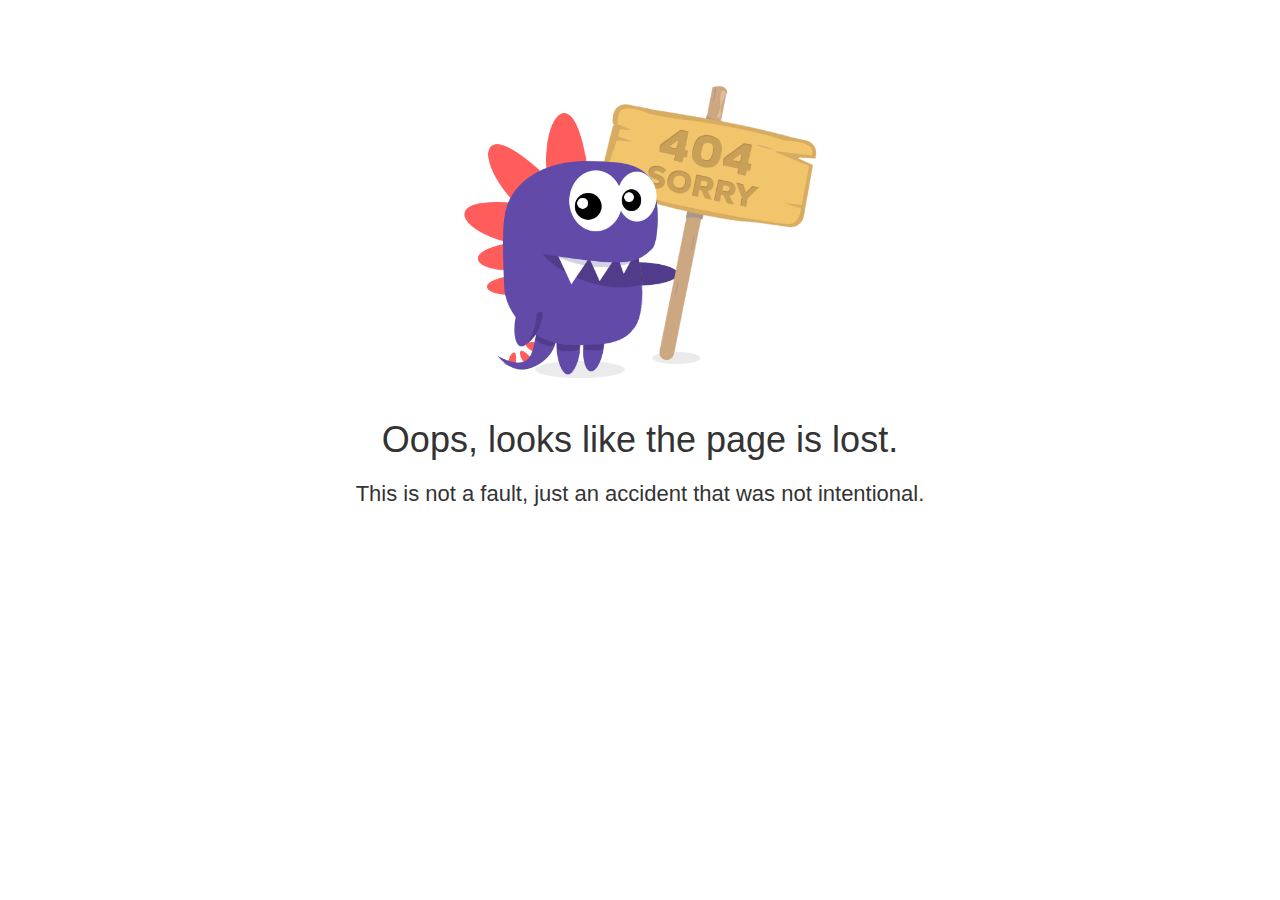
<file: -negative.html>
<!DOCTYPE html>
<html lang="en-us" prefix="content: http://purl.org/rss/1.0/modules/content/ dc: http://purl.org/dc/terms/ foaf: http://xmlns.com/foaf/0.1/ og: http://ogp.me/ns# rdfs: http://www.w3.org/2000/01/rdf-schema# sioc: http://rdfs.org/sioc/ns# sioct: http://rdfs.org/sioc/types# skos: http://www.w3.org/2004/02/skos/core# xsd: http://www.w3.org/2001/XMLSchema#">

<head>
    <meta http-equiv="Content-Type" content="text/html; charset=UTF-8">
    <style type="text/css">
        @charset "UTF-8";
        [ng\:cloak],
        [ng-cloak],
        [data-ng-cloak],
        [x-ng-cloak],
        .ng-cloak,
        .x-ng-cloak,
        .ng-hide:not(.ng-hide-animate) {
            display: none !important;
        }

        ng\:form {
            display: block;
        }

        .ng-animate-shim {
            visibility: hidden;
        }

        .ng-anchor {
            position: absolute;
        }
    </style>
    <meta http-equiv="X-UA-Compatible" content="IE=edge">
    <meta name="viewport" content="width=device-width, initial-scale=1">
    <title>Oops, something lost</title>
    <meta name="description" content="Oops, looks like the page is lost. Start your website on the cheap.">
    <link media="all" rel="stylesheet" href="/htdocs_error/style.css">
    <link rel="stylesheet" href="https://maxcdn.bootstrapcdn.com/bootstrap/3.3.7/css/bootstrap.min.css">
    <link href="https://fonts.googleapis.com/css?family=Open+Sans:300,300i,400,400i,600,600i,700,700i,800,800i" rel="stylesheet">

    <script>
        (function(i,s,o,g,r,a,m){i['GoogleAnalyticsObject']=r;i[r]=i[r]||function(){
                (i[r].q=i[r].q||[]).push(arguments)},i[r].l=1*new Date();a=s.createElement(o),
            m=s.getElementsByTagName(o)[0];a.async=1;a.src=g;m.parentNode.insertBefore(a,m)
        })(window,document,'script','https://www.google-analytics.com/analytics.js','ga');

        ga('create', 'UA-26575989-46', 'auto');
        ga('send', 'pageview');

    </script>
</head>

<body>

    <div class="error" id="error">
            <div class="container">
                <div class="content centered"><img style="width:500px;" src="/htdocs_error/something-lost.png">
                    <h1>Oops, looks like the page is lost.</h1>
                    <p style="font-size:22px;" class="sub-header text-block-narrow">This is not a fault, just an accident that was not intentional.</p>
                </div>
        </div>
</body>

</html>
</file>
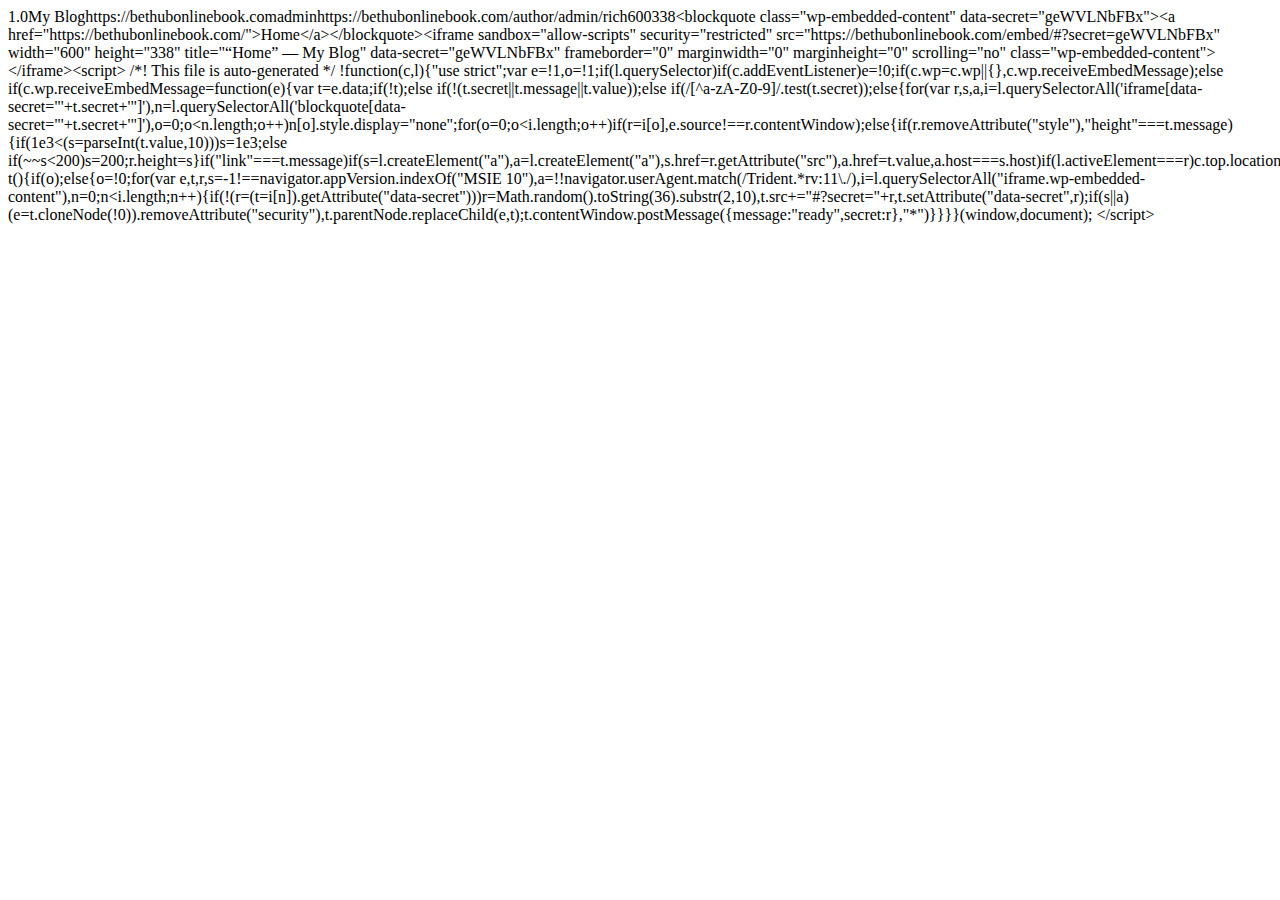
<file: wp-json/oembed/1.0/embeda59ca59ca59c.html>
<?xml version="1.0"?>
<oembed><version>1.0</version><provider_name>My Blog</provider_name><provider_url>https://bethubonlinebook.com</provider_url><author_name>admin</author_name><author_url>https://bethubonlinebook.com/author/admin/</author_url><title>Home</title><type>rich</type><width>600</width><height>338</height><html>&lt;blockquote class="wp-embedded-content" data-secret="geWVLNbFBx"&gt;&lt;a href="https://bethubonlinebook.com/"&gt;Home&lt;/a&gt;&lt;/blockquote&gt;&lt;iframe sandbox="allow-scripts" security="restricted" src="https://bethubonlinebook.com/embed/#?secret=geWVLNbFBx" width="600" height="338" title="&#x201C;Home&#x201D; &#x2014; My Blog" data-secret="geWVLNbFBx" frameborder="0" marginwidth="0" marginheight="0" scrolling="no" class="wp-embedded-content"&gt;&lt;/iframe&gt;&lt;script&gt;
/*! This file is auto-generated */
!function(c,l){"use strict";var e=!1,o=!1;if(l.querySelector)if(c.addEventListener)e=!0;if(c.wp=c.wp||{},c.wp.receiveEmbedMessage);else if(c.wp.receiveEmbedMessage=function(e){var t=e.data;if(!t);else if(!(t.secret||t.message||t.value));else if(/[^a-zA-Z0-9]/.test(t.secret));else{for(var r,s,a,i=l.querySelectorAll('iframe[data-secret="'+t.secret+'"]'),n=l.querySelectorAll('blockquote[data-secret="'+t.secret+'"]'),o=0;o&lt;n.length;o++)n[o].style.display="none";for(o=0;o&lt;i.length;o++)if(r=i[o],e.source!==r.contentWindow);else{if(r.removeAttribute("style"),"height"===t.message){if(1e3&lt;(s=parseInt(t.value,10)))s=1e3;else if(~~s&lt;200)s=200;r.height=s}if("link"===t.message)if(s=l.createElement("a"),a=l.createElement("a"),s.href=r.getAttribute("src"),a.href=t.value,a.host===s.host)if(l.activeElement===r)c.top.location.href=t.value}}},e)c.addEventListener("message",c.wp.receiveEmbedMessage,!1),l.addEventListener("DOMContentLoaded",t,!1),c.addEventListener("load",t,!1);function t(){if(o);else{o=!0;for(var e,t,r,s=-1!==navigator.appVersion.indexOf("MSIE 10"),a=!!navigator.userAgent.match(/Trident.*rv:11\./),i=l.querySelectorAll("iframe.wp-embedded-content"),n=0;n&lt;i.length;n++){if(!(r=(t=i[n]).getAttribute("data-secret")))r=Math.random().toString(36).substr(2,10),t.src+="#?secret="+r,t.setAttribute("data-secret",r);if(s||a)(e=t.cloneNode(!0)).removeAttribute("security"),t.parentNode.replaceChild(e,t);t.contentWindow.postMessage({message:"ready",secret:r},"*")}}}}(window,document);
&lt;/script&gt;
</html></oembed>
</file>
<file: wp-includes/css/dist/block-library/style.min6a4d6a4d6a4d.css>
@charset "UTF-8";.wp-block-archives-dropdown label{display:block}.wp-block-avatar{box-sizing:border-box}.wp-block-avatar.aligncenter{text-align:center}.wp-block-audio{box-sizing:border-box}.wp-block-audio figcaption{margin-top:.5em;margin-bottom:1em}.wp-block-audio audio{width:100%;min-width:300px}.wp-block-button__link{cursor:pointer;display:inline-block;text-align:center;word-break:break-word;box-sizing:border-box}.wp-block-button__link.aligncenter{text-align:center}.wp-block-button__link.alignright{text-align:right}:where(.wp-block-button__link){box-shadow:none;text-decoration:none;border-radius:9999px;padding:calc(.667em + 2px) calc(1.333em + 2px)}.wp-block-button[style*=text-decoration] .wp-block-button__link{text-decoration:inherit}.wp-block-buttons>.wp-block-button.has-custom-width{max-width:none}.wp-block-buttons>.wp-block-button.has-custom-width .wp-block-button__link{width:100%}.wp-block-buttons>.wp-block-button.has-custom-font-size .wp-block-button__link{font-size:inherit}.wp-block-buttons>.wp-block-button.wp-block-button__width-25{width:calc(25% - var(--wp--style--block-gap, .5em)*0.75)}.wp-block-buttons>.wp-block-button.wp-block-button__width-50{width:calc(50% - var(--wp--style--block-gap, .5em)*0.5)}.wp-block-buttons>.wp-block-button.wp-block-button__width-75{width:calc(75% - var(--wp--style--block-gap, .5em)*0.25)}.wp-block-buttons>.wp-block-button.wp-block-button__width-100{width:100%;flex-basis:100%}.wp-block-buttons.is-vertical>.wp-block-button.wp-block-button__width-25{width:25%}.wp-block-buttons.is-vertical>.wp-block-button.wp-block-button__width-50{width:50%}.wp-block-buttons.is-vertical>.wp-block-button.wp-block-button__width-75{width:75%}.wp-block-button.is-style-squared,.wp-block-button__link.wp-block-button.is-style-squared{border-radius:0}.wp-block-button.no-border-radius,.wp-block-button__link.no-border-radius{border-radius:0!important}.wp-block-button.is-style-outline>.wp-block-button__link,.wp-block-button .wp-block-button__link.is-style-outline{border:2px solid;padding:.667em 1.333em}.wp-block-button.is-style-outline>.wp-block-button__link:not(.has-text-color),.wp-block-button .wp-block-button__link.is-style-outline:not(.has-text-color){color:currentColor}.wp-block-button.is-style-outline>.wp-block-button__link:not(.has-background),.wp-block-button .wp-block-button__link.is-style-outline:not(.has-background){background-color:transparent;background-image:none}.wp-block-buttons.is-vertical{flex-direction:column}.wp-block-buttons.is-vertical>.wp-block-button:last-child{margin-bottom:0}.wp-block-buttons>.wp-block-button{display:inline-block;margin:0}.wp-block-buttons.is-content-justification-left{justify-content:flex-start}.wp-block-buttons.is-content-justification-left.is-vertical{align-items:flex-start}.wp-block-buttons.is-content-justification-center{justify-content:center}.wp-block-buttons.is-content-justification-center.is-vertical{align-items:center}.wp-block-buttons.is-content-justification-right{justify-content:flex-end}.wp-block-buttons.is-content-justification-right.is-vertical{align-items:flex-end}.wp-block-buttons.is-content-justification-space-between{justify-content:space-between}.wp-block-buttons.aligncenter{text-align:center}.wp-block-buttons:not(.is-content-justification-space-between,.is-content-justification-right,.is-content-justification-left,.is-content-justification-center) .wp-block-button.aligncenter{margin-left:auto;margin-right:auto;width:100%}.wp-block-buttons[style*=text-decoration] .wp-block-button,.wp-block-buttons[style*=text-decoration] .wp-block-button__link{text-decoration:inherit}.wp-block-buttons.has-custom-font-size .wp-block-button__link{font-size:inherit}.wp-block-button.aligncenter,.wp-block-calendar{text-align:center}.wp-block-calendar tbody td,.wp-block-calendar th{padding:.25em;border:1px solid #ddd}.wp-block-calendar tfoot td{border:none}.wp-block-calendar table{width:100%;border-collapse:collapse}.wp-block-calendar table th{font-weight:400;background:#ddd}.wp-block-calendar a{text-decoration:underline}.wp-block-calendar table caption,.wp-block-calendar table tbody{color:#40464d}.wp-block-categories{box-sizing:border-box}.wp-block-categories.alignleft{margin-right:2em}.wp-block-categories.alignright{margin-left:2em}.wp-block-code{box-sizing:border-box}.wp-block-code code{display:block;font-family:inherit;overflow-wrap:break-word;white-space:pre-wrap}.wp-block-columns{display:flex;margin-bottom:1.75em;box-sizing:border-box;flex-wrap:wrap!important;align-items:normal!important}@media (min-width:782px){.wp-block-columns{flex-wrap:nowrap!important}}.wp-block-columns.are-vertically-aligned-top{align-items:flex-start}.wp-block-columns.are-vertically-aligned-center{align-items:center}.wp-block-columns.are-vertically-aligned-bottom{align-items:flex-end}@media (max-width:781px){.wp-block-columns:not(.is-not-stacked-on-mobile)>.wp-block-column{flex-basis:100%!important}}@media (min-width:782px){.wp-block-columns:not(.is-not-stacked-on-mobile)>.wp-block-column{flex-basis:0;flex-grow:1}.wp-block-columns:not(.is-not-stacked-on-mobile)>.wp-block-column[style*=flex-basis]{flex-grow:0}}.wp-block-columns.is-not-stacked-on-mobile{flex-wrap:nowrap!important}.wp-block-columns.is-not-stacked-on-mobile>.wp-block-column{flex-basis:0;flex-grow:1}.wp-block-columns.is-not-stacked-on-mobile>.wp-block-column[style*=flex-basis]{flex-grow:0}:where(.wp-block-columns.has-background){padding:1.25em 2.375em}.wp-block-column{flex-grow:1;min-width:0;word-break:break-word;overflow-wrap:break-word}.wp-block-column.is-vertically-aligned-top{align-self:flex-start}.wp-block-column.is-vertically-aligned-center{align-self:center}.wp-block-column.is-vertically-aligned-bottom{align-self:flex-end}.wp-block-column.is-vertically-aligned-bottom,.wp-block-column.is-vertically-aligned-center,.wp-block-column.is-vertically-aligned-top{width:100%}.wp-block-post-comments .alignleft{float:left}.wp-block-post-comments .alignright{float:right}.wp-block-post-comments .navigation:after{content:"";display:table;clear:both}.wp-block-post-comments .commentlist{clear:both;list-style:none;margin:0;padding:0}.wp-block-post-comments .commentlist .comment{min-height:2.25em;padding-left:3.25em}.wp-block-post-comments .commentlist .comment p{font-size:1em;line-height:1.8;margin:1em 0}.wp-block-post-comments .commentlist .children{list-style:none;margin:0;padding:0}.wp-block-post-comments .comment-author{line-height:1.5}.wp-block-post-comments .comment-author .avatar{border-radius:1.5em;display:block;float:left;height:2.5em;margin-top:.5em;margin-right:.75em;width:2.5em}.wp-block-post-comments .comment-author cite{font-style:normal}.wp-block-post-comments .comment-meta{font-size:.875em;line-height:1.5}.wp-block-post-comments .comment-meta b{font-weight:400}.wp-block-post-comments .comment-meta .comment-awaiting-moderation{margin-top:1em;margin-bottom:1em;display:block}.wp-block-post-comments .comment-body .commentmetadata{font-size:.875em}.wp-block-post-comments .comment-form-author label,.wp-block-post-comments .comment-form-comment label,.wp-block-post-comments .comment-form-email label,.wp-block-post-comments .comment-form-url label{display:block;margin-bottom:.25em}.wp-block-post-comments .comment-form input:not([type=submit]):not([type=checkbox]),.wp-block-post-comments .comment-form textarea{display:block;box-sizing:border-box;width:100%}.wp-block-post-comments .comment-form-cookies-consent{display:flex;gap:.25em}.wp-block-post-comments .comment-form-cookies-consent #wp-comment-cookies-consent{margin-top:.35em}.wp-block-post-comments .comment-reply-title{margin-bottom:0}.wp-block-post-comments .comment-reply-title :where(small){font-size:var(--wp--preset--font-size--medium,smaller);margin-left:.5em}.wp-block-post-comments .reply{font-size:.875em;margin-bottom:1.4em}.wp-block-post-comments input:not([type=submit]),.wp-block-post-comments textarea{border:1px solid #949494;font-size:1em;font-family:inherit}.wp-block-post-comments input:not([type=submit]):not([type=checkbox]),.wp-block-post-comments textarea{padding:calc(.667em + 2px)}:where(.wp-block-post-comments input[type=submit]){border:none}.wp-block-comments-pagination>.wp-block-comments-pagination-next,.wp-block-comments-pagination>.wp-block-comments-pagination-numbers,.wp-block-comments-pagination>.wp-block-comments-pagination-previous{margin-right:.5em;margin-bottom:.5em}.wp-block-comments-pagination>.wp-block-comments-pagination-next:last-child,.wp-block-comments-pagination>.wp-block-comments-pagination-numbers:last-child,.wp-block-comments-pagination>.wp-block-comments-pagination-previous:last-child{margin-right:0}.wp-block-comments-pagination .wp-block-comments-pagination-previous-arrow{margin-right:1ch;display:inline-block}.wp-block-comments-pagination .wp-block-comments-pagination-previous-arrow:not(.is-arrow-chevron){transform:scaleX(1)}.wp-block-comments-pagination .wp-block-comments-pagination-next-arrow{margin-left:1ch;display:inline-block}.wp-block-comments-pagination .wp-block-comments-pagination-next-arrow:not(.is-arrow-chevron){transform:scaleX(1)}.wp-block-comments-pagination.aligncenter{justify-content:center}.wp-block-comment-template{margin-bottom:0;max-width:100%;list-style:none;padding:0}.wp-block-comment-template li{clear:both}.wp-block-comment-template ol{margin-bottom:0;max-width:100%;list-style:none;padding-left:2rem}.wp-block-comment-template.alignleft{float:left}.wp-block-comment-template.aligncenter{margin-left:auto;margin-right:auto;width:-moz-fit-content;width:fit-content}.wp-block-comment-template.alignright{float:right}.wp-block-cover,.wp-block-cover-image{position:relative;background-position:50%;min-height:430px;display:flex;justify-content:center;align-items:center;padding:1em;box-sizing:border-box}.wp-block-cover-image.has-background-dim:not([class*=-background-color]),.wp-block-cover-image .has-background-dim:not([class*=-background-color]),.wp-block-cover.has-background-dim:not([class*=-background-color]),.wp-block-cover .has-background-dim:not([class*=-background-color]){background-color:#000}.wp-block-cover-image .has-background-dim.has-background-gradient,.wp-block-cover .has-background-dim.has-background-gradient{background-color:transparent}.wp-block-cover-image.has-background-dim:before,.wp-block-cover.has-background-dim:before{content:"";background-color:inherit}.wp-block-cover-image.has-background-dim:not(.has-background-gradient):before,.wp-block-cover-image .wp-block-cover__background,.wp-block-cover-image .wp-block-cover__gradient-background,.wp-block-cover.has-background-dim:not(.has-background-gradient):before,.wp-block-cover .wp-block-cover__background,.wp-block-cover .wp-block-cover__gradient-background{position:absolute;top:0;left:0;bottom:0;right:0;z-index:1;opacity:.5}.wp-block-cover-image.has-background-dim.has-background-dim-10 .wp-block-cover__background,.wp-block-cover-image.has-background-dim.has-background-dim-10 .wp-block-cover__gradient-background,.wp-block-cover-image.has-background-dim.has-background-dim-10:not(.has-background-gradient):before,.wp-block-cover.has-background-dim.has-background-dim-10 .wp-block-cover__background,.wp-block-cover.has-background-dim.has-background-dim-10 .wp-block-cover__gradient-background,.wp-block-cover.has-background-dim.has-background-dim-10:not(.has-background-gradient):before{opacity:.1}.wp-block-cover-image.has-background-dim.has-background-dim-20 .wp-block-cover__background,.wp-block-cover-image.has-background-dim.has-background-dim-20 .wp-block-cover__gradient-background,.wp-block-cover-image.has-background-dim.has-background-dim-20:not(.has-background-gradient):before,.wp-block-cover.has-background-dim.has-background-dim-20 .wp-block-cover__background,.wp-block-cover.has-background-dim.has-background-dim-20 .wp-block-cover__gradient-background,.wp-block-cover.has-background-dim.has-background-dim-20:not(.has-background-gradient):before{opacity:.2}.wp-block-cover-image.has-background-dim.has-background-dim-30 .wp-block-cover__background,.wp-block-cover-image.has-background-dim.has-background-dim-30 .wp-block-cover__gradient-background,.wp-block-cover-image.has-background-dim.has-background-dim-30:not(.has-background-gradient):before,.wp-block-cover.has-background-dim.has-background-dim-30 .wp-block-cover__background,.wp-block-cover.has-background-dim.has-background-dim-30 .wp-block-cover__gradient-background,.wp-block-cover.has-background-dim.has-background-dim-30:not(.has-background-gradient):before{opacity:.3}.wp-block-cover-image.has-background-dim.has-background-dim-40 .wp-block-cover__background,.wp-block-cover-image.has-background-dim.has-background-dim-40 .wp-block-cover__gradient-background,.wp-block-cover-image.has-background-dim.has-background-dim-40:not(.has-background-gradient):before,.wp-block-cover.has-background-dim.has-background-dim-40 .wp-block-cover__background,.wp-block-cover.has-background-dim.has-background-dim-40 .wp-block-cover__gradient-background,.wp-block-cover.has-background-dim.has-background-dim-40:not(.has-background-gradient):before{opacity:.4}.wp-block-cover-image.has-background-dim.has-background-dim-50 .wp-block-cover__background,.wp-block-cover-image.has-background-dim.has-background-dim-50 .wp-block-cover__gradient-background,.wp-block-cover-image.has-background-dim.has-background-dim-50:not(.has-background-gradient):before,.wp-block-cover.has-background-dim.has-background-dim-50 .wp-block-cover__background,.wp-block-cover.has-background-dim.has-background-dim-50 .wp-block-cover__gradient-background,.wp-block-cover.has-background-dim.has-background-dim-50:not(.has-background-gradient):before{opacity:.5}.wp-block-cover-image.has-background-dim.has-background-dim-60 .wp-block-cover__background,.wp-block-cover-image.has-background-dim.has-background-dim-60 .wp-block-cover__gradient-background,.wp-block-cover-image.has-background-dim.has-background-dim-60:not(.has-background-gradient):before,.wp-block-cover.has-background-dim.has-background-dim-60 .wp-block-cover__background,.wp-block-cover.has-background-dim.has-background-dim-60 .wp-block-cover__gradient-background,.wp-block-cover.has-background-dim.has-background-dim-60:not(.has-background-gradient):before{opacity:.6}.wp-block-cover-image.has-background-dim.has-background-dim-70 .wp-block-cover__background,.wp-block-cover-image.has-background-dim.has-background-dim-70 .wp-block-cover__gradient-background,.wp-block-cover-image.has-background-dim.has-background-dim-70:not(.has-background-gradient):before,.wp-block-cover.has-background-dim.has-background-dim-70 .wp-block-cover__background,.wp-block-cover.has-background-dim.has-background-dim-70 .wp-block-cover__gradient-background,.wp-block-cover.has-background-dim.has-background-dim-70:not(.has-background-gradient):before{opacity:.7}.wp-block-cover-image.has-background-dim.has-background-dim-80 .wp-block-cover__background,.wp-block-cover-image.has-background-dim.has-background-dim-80 .wp-block-cover__gradient-background,.wp-block-cover-image.has-background-dim.has-background-dim-80:not(.has-background-gradient):before,.wp-block-cover.has-background-dim.has-background-dim-80 .wp-block-cover__background,.wp-block-cover.has-background-dim.has-background-dim-80 .wp-block-cover__gradient-background,.wp-block-cover.has-background-dim.has-background-dim-80:not(.has-background-gradient):before{opacity:.8}.wp-block-cover-image.has-background-dim.has-background-dim-90 .wp-block-cover__background,.wp-block-cover-image.has-background-dim.has-background-dim-90 .wp-block-cover__gradient-background,.wp-block-cover-image.has-background-dim.has-background-dim-90:not(.has-background-gradient):before,.wp-block-cover.has-background-dim.has-background-dim-90 .wp-block-cover__background,.wp-block-cover.has-background-dim.has-background-dim-90 .wp-block-cover__gradient-background,.wp-block-cover.has-background-dim.has-background-dim-90:not(.has-background-gradient):before{opacity:.9}.wp-block-cover-image.has-background-dim.has-background-dim-100 .wp-block-cover__background,.wp-block-cover-image.has-background-dim.has-background-dim-100 .wp-block-cover__gradient-background,.wp-block-cover-image.has-background-dim.has-background-dim-100:not(.has-background-gradient):before,.wp-block-cover.has-background-dim.has-background-dim-100 .wp-block-cover__background,.wp-block-cover.has-background-dim.has-background-dim-100 .wp-block-cover__gradient-background,.wp-block-cover.has-background-dim.has-background-dim-100:not(.has-background-gradient):before{opacity:1}.wp-block-cover-image .wp-block-cover__background.has-background-dim.has-background-dim-0,.wp-block-cover-image .wp-block-cover__gradient-background.has-background-dim.has-background-dim-0,.wp-block-cover .wp-block-cover__background.has-background-dim.has-background-dim-0,.wp-block-cover .wp-block-cover__gradient-background.has-background-dim.has-background-dim-0{opacity:0}.wp-block-cover-image .wp-block-cover__background.has-background-dim.has-background-dim-10,.wp-block-cover-image .wp-block-cover__gradient-background.has-background-dim.has-background-dim-10,.wp-block-cover .wp-block-cover__background.has-background-dim.has-background-dim-10,.wp-block-cover .wp-block-cover__gradient-background.has-background-dim.has-background-dim-10{opacity:.1}.wp-block-cover-image .wp-block-cover__background.has-background-dim.has-background-dim-20,.wp-block-cover-image .wp-block-cover__gradient-background.has-background-dim.has-background-dim-20,.wp-block-cover .wp-block-cover__background.has-background-dim.has-background-dim-20,.wp-block-cover .wp-block-cover__gradient-background.has-background-dim.has-background-dim-20{opacity:.2}.wp-block-cover-image .wp-block-cover__background.has-background-dim.has-background-dim-30,.wp-block-cover-image .wp-block-cover__gradient-background.has-background-dim.has-background-dim-30,.wp-block-cover .wp-block-cover__background.has-background-dim.has-background-dim-30,.wp-block-cover .wp-block-cover__gradient-background.has-background-dim.has-background-dim-30{opacity:.3}.wp-block-cover-image .wp-block-cover__background.has-background-dim.has-background-dim-40,.wp-block-cover-image .wp-block-cover__gradient-background.has-background-dim.has-background-dim-40,.wp-block-cover .wp-block-cover__background.has-background-dim.has-background-dim-40,.wp-block-cover .wp-block-cover__gradient-background.has-background-dim.has-background-dim-40{opacity:.4}.wp-block-cover-image .wp-block-cover__background.has-background-dim.has-background-dim-50,.wp-block-cover-image .wp-block-cover__gradient-background.has-background-dim.has-background-dim-50,.wp-block-cover .wp-block-cover__background.has-background-dim.has-background-dim-50,.wp-block-cover .wp-block-cover__gradient-background.has-background-dim.has-background-dim-50{opacity:.5}.wp-block-cover-image .wp-block-cover__background.has-background-dim.has-background-dim-60,.wp-block-cover-image .wp-block-cover__gradient-background.has-background-dim.has-background-dim-60,.wp-block-cover .wp-block-cover__background.has-background-dim.has-background-dim-60,.wp-block-cover .wp-block-cover__gradient-background.has-background-dim.has-background-dim-60{opacity:.6}.wp-block-cover-image .wp-block-cover__background.has-background-dim.has-background-dim-70,.wp-block-cover-image .wp-block-cover__gradient-background.has-background-dim.has-background-dim-70,.wp-block-cover .wp-block-cover__background.has-background-dim.has-background-dim-70,.wp-block-cover .wp-block-cover__gradient-background.has-background-dim.has-background-dim-70{opacity:.7}.wp-block-cover-image .wp-block-cover__background.has-background-dim.has-background-dim-80,.wp-block-cover-image .wp-block-cover__gradient-background.has-background-dim.has-background-dim-80,.wp-block-cover .wp-block-cover__background.has-background-dim.has-background-dim-80,.wp-block-cover .wp-block-cover__gradient-background.has-background-dim.has-background-dim-80{opacity:.8}.wp-block-cover-image .wp-block-cover__background.has-background-dim.has-background-dim-90,.wp-block-cover-image .wp-block-cover__gradient-background.has-background-dim.has-background-dim-90,.wp-block-cover .wp-block-cover__background.has-background-dim.has-background-dim-90,.wp-block-cover .wp-block-cover__gradient-background.has-background-dim.has-background-dim-90{opacity:.9}.wp-block-cover-image .wp-block-cover__background.has-background-dim.has-background-dim-100,.wp-block-cover-image .wp-block-cover__gradient-background.has-background-dim.has-background-dim-100,.wp-block-cover .wp-block-cover__background.has-background-dim.has-background-dim-100,.wp-block-cover .wp-block-cover__gradient-background.has-background-dim.has-background-dim-100{opacity:1}.wp-block-cover-image.alignleft,.wp-block-cover-image.alignright,.wp-block-cover.alignleft,.wp-block-cover.alignright{max-width:420px;width:100%}.wp-block-cover-image:after,.wp-block-cover:after{display:block;content:"";font-size:0;min-height:inherit}@supports (position:sticky){.wp-block-cover-image:after,.wp-block-cover:after{content:none}}.wp-block-cover-image.aligncenter,.wp-block-cover-image.alignleft,.wp-block-cover-image.alignright,.wp-block-cover.aligncenter,.wp-block-cover.alignleft,.wp-block-cover.alignright{display:flex}.wp-block-cover-image .wp-block-cover__inner-container,.wp-block-cover .wp-block-cover__inner-container{width:100%;z-index:1;color:#fff}.wp-block-cover-image.is-light .wp-block-cover__inner-container,.wp-block-cover.is-light .wp-block-cover__inner-container{color:#000}.wp-block-cover-image h1:not(.has-text-color),.wp-block-cover-image h2:not(.has-text-color),.wp-block-cover-image h3:not(.has-text-color),.wp-block-cover-image h4:not(.has-text-color),.wp-block-cover-image h5:not(.has-text-color),.wp-block-cover-image h6:not(.has-text-color),.wp-block-cover-image p:not(.has-text-color),.wp-block-cover h1:not(.has-text-color),.wp-block-cover h2:not(.has-text-color),.wp-block-cover h3:not(.has-text-color),.wp-block-cover h4:not(.has-text-color),.wp-block-cover h5:not(.has-text-color),.wp-block-cover h6:not(.has-text-color),.wp-block-cover p:not(.has-text-color){color:inherit}.wp-block-cover-image.is-position-top-left,.wp-block-cover.is-position-top-left{align-items:flex-start;justify-content:flex-start}.wp-block-cover-image.is-position-top-center,.wp-block-cover.is-position-top-center{align-items:flex-start;justify-content:center}.wp-block-cover-image.is-position-top-right,.wp-block-cover.is-position-top-right{align-items:flex-start;justify-content:flex-end}.wp-block-cover-image.is-position-center-left,.wp-block-cover.is-position-center-left{align-items:center;justify-content:flex-start}.wp-block-cover-image.is-position-center-center,.wp-block-cover.is-position-center-center{align-items:center;justify-content:center}.wp-block-cover-image.is-position-center-right,.wp-block-cover.is-position-center-right{align-items:center;justify-content:flex-end}.wp-block-cover-image.is-position-bottom-left,.wp-block-cover.is-position-bottom-left{align-items:flex-end;justify-content:flex-start}.wp-block-cover-image.is-position-bottom-center,.wp-block-cover.is-position-bottom-center{align-items:flex-end;justify-content:center}.wp-block-cover-image.is-position-bottom-right,.wp-block-cover.is-position-bottom-right{align-items:flex-end;justify-content:flex-end}.wp-block-cover-image.has-custom-content-position.has-custom-content-position .wp-block-cover__inner-container,.wp-block-cover.has-custom-content-position.has-custom-content-position .wp-block-cover__inner-container{margin:0;width:auto}.wp-block-cover-image .wp-block-cover__image-background,.wp-block-cover-image video.wp-block-cover__video-background,.wp-block-cover .wp-block-cover__image-background,.wp-block-cover video.wp-block-cover__video-background{position:absolute;top:0;left:0;right:0;bottom:0;margin:0;padding:0;width:100%;height:100%;max-width:none;max-height:none;object-fit:cover;outline:none;border:none;box-shadow:none}.wp-block-cover-image.has-parallax,.wp-block-cover.has-parallax,.wp-block-cover__image-background.has-parallax,video.wp-block-cover__video-background.has-parallax{background-attachment:fixed;background-size:cover;background-repeat:no-repeat}@supports (-webkit-overflow-scrolling:touch){.wp-block-cover-image.has-parallax,.wp-block-cover.has-parallax,.wp-block-cover__image-background.has-parallax,video.wp-block-cover__video-background.has-parallax{background-attachment:scroll}}@media (prefers-reduced-motion:reduce){.wp-block-cover-image.has-parallax,.wp-block-cover.has-parallax,.wp-block-cover__image-background.has-parallax,video.wp-block-cover__video-background.has-parallax{background-attachment:scroll}}.wp-block-cover-image.is-repeated,.wp-block-cover.is-repeated,.wp-block-cover__image-background.is-repeated,video.wp-block-cover__video-background.is-repeated{background-repeat:repeat;background-size:auto}.wp-block-cover__image-background,.wp-block-cover__video-background{z-index:0}.wp-block-cover-image-text,.wp-block-cover-image-text a,.wp-block-cover-image-text a:active,.wp-block-cover-image-text a:focus,.wp-block-cover-image-text a:hover,.wp-block-cover-text,.wp-block-cover-text a,.wp-block-cover-text a:active,.wp-block-cover-text a:focus,.wp-block-cover-text a:hover,section.wp-block-cover-image h2,section.wp-block-cover-image h2 a,section.wp-block-cover-image h2 a:active,section.wp-block-cover-image h2 a:focus,section.wp-block-cover-image h2 a:hover{color:#fff}.wp-block-cover-image .wp-block-cover.has-left-content{justify-content:flex-start}.wp-block-cover-image .wp-block-cover.has-right-content{justify-content:flex-end}.wp-block-cover-image.has-left-content .wp-block-cover-image-text,.wp-block-cover.has-left-content .wp-block-cover-text,section.wp-block-cover-image.has-left-content>h2{margin-left:0;text-align:left}.wp-block-cover-image.has-right-content .wp-block-cover-image-text,.wp-block-cover.has-right-content .wp-block-cover-text,section.wp-block-cover-image.has-right-content>h2{margin-right:0;text-align:right}.wp-block-cover-image .wp-block-cover-image-text,.wp-block-cover .wp-block-cover-text,section.wp-block-cover-image>h2{font-size:2em;line-height:1.25;z-index:1;margin-bottom:0;max-width:840px;padding:.44em;text-align:center}.wp-block-embed.alignleft,.wp-block-embed.alignright,.wp-block[data-align=left]>[data-type="core/embed"],.wp-block[data-align=right]>[data-type="core/embed"]{max-width:360px;width:100%}.wp-block-embed.alignleft .wp-block-embed__wrapper,.wp-block-embed.alignright .wp-block-embed__wrapper,.wp-block[data-align=left]>[data-type="core/embed"] .wp-block-embed__wrapper,.wp-block[data-align=right]>[data-type="core/embed"] .wp-block-embed__wrapper{min-width:280px}.wp-block-cover .wp-block-embed{min-width:320px;min-height:240px}.wp-block-embed{overflow-wrap:break-word}.wp-block-embed figcaption{margin-top:.5em;margin-bottom:1em}.wp-block-embed iframe{max-width:100%}.wp-block-embed__wrapper{position:relative}.wp-embed-responsive .wp-has-aspect-ratio .wp-block-embed__wrapper:before{content:"";display:block;padding-top:50%}.wp-embed-responsive .wp-has-aspect-ratio iframe{position:absolute;top:0;right:0;bottom:0;left:0;height:100%;width:100%}.wp-embed-responsive .wp-embed-aspect-21-9 .wp-block-embed__wrapper:before{padding-top:42.85%}.wp-embed-responsive .wp-embed-aspect-18-9 .wp-block-embed__wrapper:before{padding-top:50%}.wp-embed-responsive .wp-embed-aspect-16-9 .wp-block-embed__wrapper:before{padding-top:56.25%}.wp-embed-responsive .wp-embed-aspect-4-3 .wp-block-embed__wrapper:before{padding-top:75%}.wp-embed-responsive .wp-embed-aspect-1-1 .wp-block-embed__wrapper:before{padding-top:100%}.wp-embed-responsive .wp-embed-aspect-9-16 .wp-block-embed__wrapper:before{padding-top:177.77%}.wp-embed-responsive .wp-embed-aspect-1-2 .wp-block-embed__wrapper:before{padding-top:200%}.wp-block-file{margin-bottom:1.5em}.wp-block-file:not(.wp-element-button){font-size:.8em}.wp-block-file.aligncenter{text-align:center}.wp-block-file.alignright{text-align:right}.wp-block-file *+.wp-block-file__button{margin-left:.75em}.wp-block-file__embed{margin-bottom:1em}:where(.wp-block-file__button){border-radius:2em;padding:.5em 1em}:where(.wp-block-file__button):is(a):active,:where(.wp-block-file__button):is(a):focus,:where(.wp-block-file__button):is(a):hover,:where(.wp-block-file__button):is(a):visited{box-shadow:none;color:#fff;opacity:.85;text-decoration:none}.blocks-gallery-grid:not(.has-nested-images),.wp-block-gallery:not(.has-nested-images){display:flex;flex-wrap:wrap;list-style-type:none;padding:0;margin:0}.blocks-gallery-grid:not(.has-nested-images) .blocks-gallery-image,.blocks-gallery-grid:not(.has-nested-images) .blocks-gallery-item,.wp-block-gallery:not(.has-nested-images) .blocks-gallery-image,.wp-block-gallery:not(.has-nested-images) .blocks-gallery-item{margin:0 1em 1em 0;display:flex;flex-grow:1;flex-direction:column;justify-content:center;position:relative;width:calc(50% - 1em)}.blocks-gallery-grid:not(.has-nested-images) .blocks-gallery-image:nth-of-type(2n),.blocks-gallery-grid:not(.has-nested-images) .blocks-gallery-item:nth-of-type(2n),.wp-block-gallery:not(.has-nested-images) .blocks-gallery-image:nth-of-type(2n),.wp-block-gallery:not(.has-nested-images) .blocks-gallery-item:nth-of-type(2n){margin-right:0}.blocks-gallery-grid:not(.has-nested-images) .blocks-gallery-image figure,.blocks-gallery-grid:not(.has-nested-images) .blocks-gallery-item figure,.wp-block-gallery:not(.has-nested-images) .blocks-gallery-image figure,.wp-block-gallery:not(.has-nested-images) .blocks-gallery-item figure{margin:0;height:100%;display:flex;align-items:flex-end;justify-content:flex-start}.blocks-gallery-grid:not(.has-nested-images) .blocks-gallery-image img,.blocks-gallery-grid:not(.has-nested-images) .blocks-gallery-item img,.wp-block-gallery:not(.has-nested-images) .blocks-gallery-image img,.wp-block-gallery:not(.has-nested-images) .blocks-gallery-item img{display:block;max-width:100%;height:auto;width:auto}.blocks-gallery-grid:not(.has-nested-images) .blocks-gallery-image figcaption,.blocks-gallery-grid:not(.has-nested-images) .blocks-gallery-item figcaption,.wp-block-gallery:not(.has-nested-images) .blocks-gallery-image figcaption,.wp-block-gallery:not(.has-nested-images) .blocks-gallery-item figcaption{position:absolute;bottom:0;width:100%;max-height:100%;overflow:auto;padding:3em .77em .7em;color:#fff;text-align:center;font-size:.8em;background:linear-gradient(0deg,rgba(0,0,0,.7),rgba(0,0,0,.3) 70%,transparent);box-sizing:border-box;margin:0;z-index:2}.blocks-gallery-grid:not(.has-nested-images) .blocks-gallery-image figcaption img,.blocks-gallery-grid:not(.has-nested-images) .blocks-gallery-item figcaption img,.wp-block-gallery:not(.has-nested-images) .blocks-gallery-image figcaption img,.wp-block-gallery:not(.has-nested-images) .blocks-gallery-item figcaption img{display:inline}.blocks-gallery-grid:not(.has-nested-images) figcaption,.wp-block-gallery:not(.has-nested-images) figcaption{flex-grow:1}.blocks-gallery-grid:not(.has-nested-images).is-cropped .blocks-gallery-image a,.blocks-gallery-grid:not(.has-nested-images).is-cropped .blocks-gallery-image img,.blocks-gallery-grid:not(.has-nested-images).is-cropped .blocks-gallery-item a,.blocks-gallery-grid:not(.has-nested-images).is-cropped .blocks-gallery-item img,.wp-block-gallery:not(.has-nested-images).is-cropped .blocks-gallery-image a,.wp-block-gallery:not(.has-nested-images).is-cropped .blocks-gallery-image img,.wp-block-gallery:not(.has-nested-images).is-cropped .blocks-gallery-item a,.wp-block-gallery:not(.has-nested-images).is-cropped .blocks-gallery-item img{width:100%;height:100%;flex:1;object-fit:cover}.blocks-gallery-grid:not(.has-nested-images).columns-1 .blocks-gallery-image,.blocks-gallery-grid:not(.has-nested-images).columns-1 .blocks-gallery-item,.wp-block-gallery:not(.has-nested-images).columns-1 .blocks-gallery-image,.wp-block-gallery:not(.has-nested-images).columns-1 .blocks-gallery-item{width:100%;margin-right:0}@media (min-width:600px){.blocks-gallery-grid:not(.has-nested-images).columns-3 .blocks-gallery-image,.blocks-gallery-grid:not(.has-nested-images).columns-3 .blocks-gallery-item,.wp-block-gallery:not(.has-nested-images).columns-3 .blocks-gallery-image,.wp-block-gallery:not(.has-nested-images).columns-3 .blocks-gallery-item{width:calc(33.33333% - .66667em);margin-right:1em}.blocks-gallery-grid:not(.has-nested-images).columns-4 .blocks-gallery-image,.blocks-gallery-grid:not(.has-nested-images).columns-4 .blocks-gallery-item,.wp-block-gallery:not(.has-nested-images).columns-4 .blocks-gallery-image,.wp-block-gallery:not(.has-nested-images).columns-4 .blocks-gallery-item{width:calc(25% - .75em);margin-right:1em}.blocks-gallery-grid:not(.has-nested-images).columns-5 .blocks-gallery-image,.blocks-gallery-grid:not(.has-nested-images).columns-5 .blocks-gallery-item,.wp-block-gallery:not(.has-nested-images).columns-5 .blocks-gallery-image,.wp-block-gallery:not(.has-nested-images).columns-5 .blocks-gallery-item{width:calc(20% - .8em);margin-right:1em}.blocks-gallery-grid:not(.has-nested-images).columns-6 .blocks-gallery-image,.blocks-gallery-grid:not(.has-nested-images).columns-6 .blocks-gallery-item,.wp-block-gallery:not(.has-nested-images).columns-6 .blocks-gallery-image,.wp-block-gallery:not(.has-nested-images).columns-6 .blocks-gallery-item{width:calc(16.66667% - .83333em);margin-right:1em}.blocks-gallery-grid:not(.has-nested-images).columns-7 .blocks-gallery-image,.blocks-gallery-grid:not(.has-nested-images).columns-7 .blocks-gallery-item,.wp-block-gallery:not(.has-nested-images).columns-7 .blocks-gallery-image,.wp-block-gallery:not(.has-nested-images).columns-7 .blocks-gallery-item{width:calc(14.28571% - .85714em);margin-right:1em}.blocks-gallery-grid:not(.has-nested-images).columns-8 .blocks-gallery-image,.blocks-gallery-grid:not(.has-nested-images).columns-8 .blocks-gallery-item,.wp-block-gallery:not(.has-nested-images).columns-8 .blocks-gallery-image,.wp-block-gallery:not(.has-nested-images).columns-8 .blocks-gallery-item{width:calc(12.5% - .875em);margin-right:1em}.blocks-gallery-grid:not(.has-nested-images).columns-1 .blocks-gallery-image:nth-of-type(1n),.blocks-gallery-grid:not(.has-nested-images).columns-1 .blocks-gallery-item:nth-of-type(1n),.blocks-gallery-grid:not(.has-nested-images).columns-2 .blocks-gallery-image:nth-of-type(2n),.blocks-gallery-grid:not(.has-nested-images).columns-2 .blocks-gallery-item:nth-of-type(2n),.blocks-gallery-grid:not(.has-nested-images).columns-3 .blocks-gallery-image:nth-of-type(3n),.blocks-gallery-grid:not(.has-nested-images).columns-3 .blocks-gallery-item:nth-of-type(3n),.blocks-gallery-grid:not(.has-nested-images).columns-4 .blocks-gallery-image:nth-of-type(4n),.blocks-gallery-grid:not(.has-nested-images).columns-4 .blocks-gallery-item:nth-of-type(4n),.blocks-gallery-grid:not(.has-nested-images).columns-5 .blocks-gallery-image:nth-of-type(5n),.blocks-gallery-grid:not(.has-nested-images).columns-5 .blocks-gallery-item:nth-of-type(5n),.blocks-gallery-grid:not(.has-nested-images).columns-6 .blocks-gallery-image:nth-of-type(6n),.blocks-gallery-grid:not(.has-nested-images).columns-6 .blocks-gallery-item:nth-of-type(6n),.blocks-gallery-grid:not(.has-nested-images).columns-7 .blocks-gallery-image:nth-of-type(7n),.blocks-gallery-grid:not(.has-nested-images).columns-7 .blocks-gallery-item:nth-of-type(7n),.blocks-gallery-grid:not(.has-nested-images).columns-8 .blocks-gallery-image:nth-of-type(8n),.blocks-gallery-grid:not(.has-nested-images).columns-8 .blocks-gallery-item:nth-of-type(8n),.wp-block-gallery:not(.has-nested-images).columns-1 .blocks-gallery-image:nth-of-type(1n),.wp-block-gallery:not(.has-nested-images).columns-1 .blocks-gallery-item:nth-of-type(1n),.wp-block-gallery:not(.has-nested-images).columns-2 .blocks-gallery-image:nth-of-type(2n),.wp-block-gallery:not(.has-nested-images).columns-2 .blocks-gallery-item:nth-of-type(2n),.wp-block-gallery:not(.has-nested-images).columns-3 .blocks-gallery-image:nth-of-type(3n),.wp-block-gallery:not(.has-nested-images).columns-3 .blocks-gallery-item:nth-of-type(3n),.wp-block-gallery:not(.has-nested-images).columns-4 .blocks-gallery-image:nth-of-type(4n),.wp-block-gallery:not(.has-nested-images).columns-4 .blocks-gallery-item:nth-of-type(4n),.wp-block-gallery:not(.has-nested-images).columns-5 .blocks-gallery-image:nth-of-type(5n),.wp-block-gallery:not(.has-nested-images).columns-5 .blocks-gallery-item:nth-of-type(5n),.wp-block-gallery:not(.has-nested-images).columns-6 .blocks-gallery-image:nth-of-type(6n),.wp-block-gallery:not(.has-nested-images).columns-6 .blocks-gallery-item:nth-of-type(6n),.wp-block-gallery:not(.has-nested-images).columns-7 .blocks-gallery-image:nth-of-type(7n),.wp-block-gallery:not(.has-nested-images).columns-7 .blocks-gallery-item:nth-of-type(7n),.wp-block-gallery:not(.has-nested-images).columns-8 .blocks-gallery-image:nth-of-type(8n),.wp-block-gallery:not(.has-nested-images).columns-8 .blocks-gallery-item:nth-of-type(8n){margin-right:0}}.blocks-gallery-grid:not(.has-nested-images) .blocks-gallery-image:last-child,.blocks-gallery-grid:not(.has-nested-images) .blocks-gallery-item:last-child,.wp-block-gallery:not(.has-nested-images) .blocks-gallery-image:last-child,.wp-block-gallery:not(.has-nested-images) .blocks-gallery-item:last-child{margin-right:0}.blocks-gallery-grid:not(.has-nested-images).alignleft,.blocks-gallery-grid:not(.has-nested-images).alignright,.wp-block-gallery:not(.has-nested-images).alignleft,.wp-block-gallery:not(.has-nested-images).alignright{max-width:420px;width:100%}.blocks-gallery-grid:not(.has-nested-images).aligncenter .blocks-gallery-item figure,.wp-block-gallery:not(.has-nested-images).aligncenter .blocks-gallery-item figure{justify-content:center}.wp-block-gallery:not(.is-cropped) .blocks-gallery-item{align-self:flex-start}figure.wp-block-gallery.has-nested-images{align-items:normal}.wp-block-gallery.has-nested-images figure.wp-block-image:not(#individual-image){width:calc(50% - var(--wp--style--unstable-gallery-gap, 16px)/2);margin:0}.wp-block-gallery.has-nested-images figure.wp-block-image{display:flex;flex-grow:1;justify-content:center;position:relative;flex-direction:column;max-width:100%;box-sizing:border-box}.wp-block-gallery.has-nested-images figure.wp-block-image>a,.wp-block-gallery.has-nested-images figure.wp-block-image>div{margin:0;flex-direction:column;flex-grow:1}.wp-block-gallery.has-nested-images figure.wp-block-image img{display:block;height:auto;max-width:100%!important;width:auto}.wp-block-gallery.has-nested-images figure.wp-block-image figcaption{background:linear-gradient(0deg,rgba(0,0,0,.7),rgba(0,0,0,.3) 70%,transparent);bottom:0;color:#fff;font-size:13px;left:0;margin-bottom:0;max-height:60%;overflow:auto;padding:0 8px 8px;position:absolute;text-align:center;width:100%;box-sizing:border-box}.wp-block-gallery.has-nested-images figure.wp-block-image figcaption img{display:inline}.wp-block-gallery.has-nested-images figure.wp-block-image figcaption a{color:inherit}.wp-block-gallery.has-nested-images figure.wp-block-image.has-custom-border img{box-sizing:border-box}.wp-block-gallery.has-nested-images figure.wp-block-image.has-custom-border>a,.wp-block-gallery.has-nested-images figure.wp-block-image.has-custom-border>div,.wp-block-gallery.has-nested-images figure.wp-block-image.is-style-rounded>a,.wp-block-gallery.has-nested-images figure.wp-block-image.is-style-rounded>div{flex:1 1 auto}.wp-block-gallery.has-nested-images figure.wp-block-image.has-custom-border figcaption,.wp-block-gallery.has-nested-images figure.wp-block-image.is-style-rounded figcaption{flex:initial;background:none;color:inherit;margin:0;padding:10px 10px 9px;position:relative}.wp-block-gallery.has-nested-images figcaption{flex-grow:1;flex-basis:100%;text-align:center}.wp-block-gallery.has-nested-images:not(.is-cropped) figure.wp-block-image:not(#individual-image){margin-top:0;margin-bottom:auto}.wp-block-gallery.has-nested-images.is-cropped figure.wp-block-image:not(#individual-image){align-self:inherit}.wp-block-gallery.has-nested-images.is-cropped figure.wp-block-image:not(#individual-image)>a,.wp-block-gallery.has-nested-images.is-cropped figure.wp-block-image:not(#individual-image)>div:not(.components-drop-zone){display:flex}.wp-block-gallery.has-nested-images.is-cropped figure.wp-block-image:not(#individual-image) a,.wp-block-gallery.has-nested-images.is-cropped figure.wp-block-image:not(#individual-image) img{width:100%;flex:1 0 0%;height:100%;object-fit:cover}.wp-block-gallery.has-nested-images.columns-1 figure.wp-block-image:not(#individual-image){width:100%}@media (min-width:600px){.wp-block-gallery.has-nested-images.columns-3 figure.wp-block-image:not(#individual-image){width:calc(33.33333% - var(--wp--style--unstable-gallery-gap, 16px)*0.66667)}.wp-block-gallery.has-nested-images.columns-4 figure.wp-block-image:not(#individual-image){width:calc(25% - var(--wp--style--unstable-gallery-gap, 16px)*0.75)}.wp-block-gallery.has-nested-images.columns-5 figure.wp-block-image:not(#individual-image){width:calc(20% - var(--wp--style--unstable-gallery-gap, 16px)*0.8)}.wp-block-gallery.has-nested-images.columns-6 figure.wp-block-image:not(#individual-image){width:calc(16.66667% - var(--wp--style--unstable-gallery-gap, 16px)*0.83333)}.wp-block-gallery.has-nested-images.columns-7 figure.wp-block-image:not(#individual-image){width:calc(14.28571% - var(--wp--style--unstable-gallery-gap, 16px)*0.85714)}.wp-block-gallery.has-nested-images.columns-8 figure.wp-block-image:not(#individual-image){width:calc(12.5% - var(--wp--style--unstable-gallery-gap, 16px)*0.875)}.wp-block-gallery.has-nested-images.columns-default figure.wp-block-image:not(#individual-image){width:calc(33.33% - var(--wp--style--unstable-gallery-gap, 16px)*0.66667)}.wp-block-gallery.has-nested-images.columns-default figure.wp-block-image:not(#individual-image):first-child:nth-last-child(2),.wp-block-gallery.has-nested-images.columns-default figure.wp-block-image:not(#individual-image):first-child:nth-last-child(2)~figure.wp-block-image:not(#individual-image){width:calc(50% - var(--wp--style--unstable-gallery-gap, 16px)*0.5)}.wp-block-gallery.has-nested-images.columns-default figure.wp-block-image:not(#individual-image):first-child:last-child{width:100%}}.wp-block-gallery.has-nested-images.alignleft,.wp-block-gallery.has-nested-images.alignright{max-width:420px;width:100%}.wp-block-gallery.has-nested-images.aligncenter{justify-content:center}.wp-block-group{box-sizing:border-box}h1.has-background,h2.has-background,h3.has-background,h4.has-background,h5.has-background,h6.has-background{padding:1.25em 2.375em}.wp-block-image img{height:auto;max-width:100%;vertical-align:bottom}.wp-block-image.has-custom-border img,.wp-block-image img{box-sizing:border-box}.wp-block-image.aligncenter{text-align:center}.wp-block-image.alignfull img,.wp-block-image.alignwide img{height:auto;width:100%}.wp-block-image.aligncenter,.wp-block-image .aligncenter,.wp-block-image.alignleft,.wp-block-image .alignleft,.wp-block-image.alignright,.wp-block-image .alignright{display:table}.wp-block-image.aligncenter>figcaption,.wp-block-image .aligncenter>figcaption,.wp-block-image.alignleft>figcaption,.wp-block-image .alignleft>figcaption,.wp-block-image.alignright>figcaption,.wp-block-image .alignright>figcaption{display:table-caption;caption-side:bottom}.wp-block-image .alignleft{float:left;margin:.5em 1em .5em 0}.wp-block-image .alignright{float:right;margin:.5em 0 .5em 1em}.wp-block-image .aligncenter{margin-left:auto;margin-right:auto}.wp-block-image figcaption{margin-top:.5em;margin-bottom:1em}.wp-block-image.is-style-circle-mask img,.wp-block-image.is-style-rounded img,.wp-block-image .is-style-rounded img{border-radius:9999px}@supports ((-webkit-mask-image:none) or (mask-image:none)) or (-webkit-mask-image:none){.wp-block-image.is-style-circle-mask img{-webkit-mask-image:url('data:image/svg+xml;utf8,<svg viewBox="0 0 100 100" xmlns="http://www.w3.org/2000/svg"><circle cx="50" cy="50" r="50"/></svg>');mask-image:url('data:image/svg+xml;utf8,<svg viewBox="0 0 100 100" xmlns="http://www.w3.org/2000/svg"><circle cx="50" cy="50" r="50"/></svg>');mask-mode:alpha;-webkit-mask-repeat:no-repeat;mask-repeat:no-repeat;-webkit-mask-size:contain;mask-size:contain;-webkit-mask-position:center;mask-position:center;border-radius:0}}.wp-block-image :where(.has-border-color){border-style:solid}.wp-block-image :where([style*=border-top-color]){border-top-style:solid}.wp-block-image :where([style*=border-right-color]){border-right-style:solid}.wp-block-image :where([style*=border-bottom-color]){border-bottom-style:solid}.wp-block-image :where([style*=border-left-color]){border-left-style:solid}.wp-block-image :where([style*=border-width]){border-style:solid}.wp-block-image :where([style*=border-top-width]){border-top-style:solid}.wp-block-image :where([style*=border-right-width]){border-right-style:solid}.wp-block-image :where([style*=border-bottom-width]){border-bottom-style:solid}.wp-block-image :where([style*=border-left-width]){border-left-style:solid}.wp-block-image figure{margin:0}ol.wp-block-latest-comments{margin-left:0}.wp-block-latest-comments .wp-block-latest-comments{padding-left:0}.wp-block-latest-comments__comment{line-height:1.1;list-style:none;margin-bottom:1em}.has-avatars .wp-block-latest-comments__comment{min-height:2.25em;list-style:none}.has-avatars .wp-block-latest-comments__comment .wp-block-latest-comments__comment-excerpt,.has-avatars .wp-block-latest-comments__comment .wp-block-latest-comments__comment-meta{margin-left:3.25em}.has-dates .wp-block-latest-comments__comment,.has-excerpts .wp-block-latest-comments__comment{line-height:1.5}.wp-block-latest-comments__comment-excerpt p{font-size:.875em;line-height:1.8;margin:.36em 0 1.4em}.wp-block-latest-comments__comment-date{display:block;font-size:.75em}.wp-block-latest-comments .avatar,.wp-block-latest-comments__comment-avatar{border-radius:1.5em;display:block;float:left;height:2.5em;margin-right:.75em;width:2.5em}.wp-block-latest-posts.alignleft{margin-right:2em}.wp-block-latest-posts.alignright{margin-left:2em}.wp-block-latest-posts.wp-block-latest-posts__list{list-style:none;padding-left:0}.wp-block-latest-posts.wp-block-latest-posts__list li{clear:both}.wp-block-latest-posts.is-grid{display:flex;flex-wrap:wrap;padding:0}.wp-block-latest-posts.is-grid li{margin:0 1.25em 1.25em 0;width:100%}@media (min-width:600px){.wp-block-latest-posts.columns-2 li{width:calc(50% - .625em)}.wp-block-latest-posts.columns-2 li:nth-child(2n){margin-right:0}.wp-block-latest-posts.columns-3 li{width:calc(33.33333% - .83333em)}.wp-block-latest-posts.columns-3 li:nth-child(3n){margin-right:0}.wp-block-latest-posts.columns-4 li{width:calc(25% - .9375em)}.wp-block-latest-posts.columns-4 li:nth-child(4n){margin-right:0}.wp-block-latest-posts.columns-5 li{width:calc(20% - 1em)}.wp-block-latest-posts.columns-5 li:nth-child(5n){margin-right:0}.wp-block-latest-posts.columns-6 li{width:calc(16.66667% - 1.04167em)}.wp-block-latest-posts.columns-6 li:nth-child(6n){margin-right:0}}.wp-block-latest-posts__post-author,.wp-block-latest-posts__post-date{display:block;font-size:.8125em}.wp-block-latest-posts__post-excerpt{margin-top:.5em;margin-bottom:1em}.wp-block-latest-posts__featured-image a{display:inline-block}.wp-block-latest-posts__featured-image img{height:auto;width:auto;max-width:100%}.wp-block-latest-posts__featured-image.alignleft{margin-right:1em;float:left}.wp-block-latest-posts__featured-image.alignright{margin-left:1em;float:right}.wp-block-latest-posts__featured-image.aligncenter{margin-bottom:1em;text-align:center}ol,ul{box-sizing:border-box}ol.has-background,ul.has-background{padding:1.25em 2.375em}.wp-block-media-text{
  /*!rtl:begin:ignore*/direction:ltr;
  /*!rtl:end:ignore*/display:grid;grid-template-columns:50% 1fr;grid-template-rows:auto;box-sizing:border-box}.wp-block-media-text.has-media-on-the-right{grid-template-columns:1fr 50%}.wp-block-media-text.is-vertically-aligned-top .wp-block-media-text__content,.wp-block-media-text.is-vertically-aligned-top .wp-block-media-text__media{align-self:start}.wp-block-media-text.is-vertically-aligned-center .wp-block-media-text__content,.wp-block-media-text.is-vertically-aligned-center .wp-block-media-text__media,.wp-block-media-text .wp-block-media-text__content,.wp-block-media-text .wp-block-media-text__media{align-self:center}.wp-block-media-text.is-vertically-aligned-bottom .wp-block-media-text__content,.wp-block-media-text.is-vertically-aligned-bottom .wp-block-media-text__media{align-self:end}.wp-block-media-text .wp-block-media-text__media{
  /*!rtl:begin:ignore*/grid-column:1;grid-row:1;
  /*!rtl:end:ignore*/margin:0}.wp-block-media-text .wp-block-media-text__content{direction:ltr;
  /*!rtl:begin:ignore*/grid-column:2;grid-row:1;
  /*!rtl:end:ignore*/padding:0 8%;word-break:break-word}.wp-block-media-text.has-media-on-the-right .wp-block-media-text__media{
  /*!rtl:begin:ignore*/grid-column:2;grid-row:1
  /*!rtl:end:ignore*/}.wp-block-media-text.has-media-on-the-right .wp-block-media-text__content{
  /*!rtl:begin:ignore*/grid-column:1;grid-row:1
  /*!rtl:end:ignore*/}.wp-block-media-text__media img,.wp-block-media-text__media video{height:auto;max-width:unset;width:100%;vertical-align:middle}.wp-block-media-text.is-image-fill .wp-block-media-text__media{height:100%;min-height:250px;background-size:cover}.wp-block-media-text.is-image-fill .wp-block-media-text__media>a{display:block;height:100%}.wp-block-media-text.is-image-fill .wp-block-media-text__media img{position:absolute;width:1px;height:1px;padding:0;margin:-1px;overflow:hidden;clip:rect(0,0,0,0);border:0}@media (max-width:600px){.wp-block-media-text.is-stacked-on-mobile{grid-template-columns:100%!important}.wp-block-media-text.is-stacked-on-mobile .wp-block-media-text__media{grid-column:1;grid-row:1}.wp-block-media-text.is-stacked-on-mobile .wp-block-media-text__content{grid-column:1;grid-row:2}}.wp-block-navigation{position:relative;--navigation-layout-justification-setting:flex-start;--navigation-layout-direction:row;--navigation-layout-wrap:wrap;--navigation-layout-justify:flex-start;--navigation-layout-align:center}.wp-block-navigation ul{margin-top:0;margin-bottom:0;margin-left:0;padding-left:0}.wp-block-navigation ul,.wp-block-navigation ul li{list-style:none;padding:0}.wp-block-navigation .wp-block-navigation-item{display:flex;align-items:center;position:relative}.wp-block-navigation .wp-block-navigation-item .wp-block-navigation__submenu-container:empty{display:none}.wp-block-navigation .wp-block-navigation-item__content{display:block}.wp-block-navigation.has-text-decoration-underline .wp-block-navigation-item__content,.wp-block-navigation.has-text-decoration-underline .wp-block-navigation-item__content:active,.wp-block-navigation.has-text-decoration-underline .wp-block-navigation-item__content:focus{text-decoration:underline}.wp-block-navigation.has-text-decoration-line-through .wp-block-navigation-item__content,.wp-block-navigation.has-text-decoration-line-through .wp-block-navigation-item__content:active,.wp-block-navigation.has-text-decoration-line-through .wp-block-navigation-item__content:focus{text-decoration:line-through}.wp-block-navigation:where(:not([class*=has-text-decoration])) a,.wp-block-navigation:where(:not([class*=has-text-decoration])) a:active,.wp-block-navigation:where(:not([class*=has-text-decoration])) a:focus{text-decoration:none}.wp-block-navigation .wp-block-navigation__submenu-icon{align-self:center;line-height:0;display:inline-block;font-size:inherit;padding:0;background-color:inherit;color:currentColor;border:none;width:.6em;height:.6em;margin-left:.25em}.wp-block-navigation .wp-block-navigation__submenu-icon svg{display:inline-block;stroke:currentColor;width:inherit;height:inherit;margin-top:.075em}.wp-block-navigation.is-vertical{--navigation-layout-direction:column;--navigation-layout-justify:initial;--navigation-layout-align:flex-start}.wp-block-navigation.no-wrap{--navigation-layout-wrap:nowrap}.wp-block-navigation.items-justified-center{--navigation-layout-justification-setting:center;--navigation-layout-justify:center}.wp-block-navigation.items-justified-center.is-vertical{--navigation-layout-align:center}.wp-block-navigation.items-justified-right{--navigation-layout-justification-setting:flex-end;--navigation-layout-justify:flex-end}.wp-block-navigation.items-justified-right.is-vertical{--navigation-layout-align:flex-end}.wp-block-navigation.items-justified-space-between{--navigation-layout-justification-setting:space-between;--navigation-layout-justify:space-between}.wp-block-navigation .has-child .wp-block-navigation__submenu-container{background-color:inherit;color:inherit;position:absolute;z-index:2;display:flex;flex-direction:column;align-items:normal;opacity:0;transition:opacity .1s linear;visibility:hidden;width:0;height:0;overflow:hidden;left:-1px;top:100%}.wp-block-navigation .has-child .wp-block-navigation__submenu-container>.wp-block-navigation-item>.wp-block-navigation-item__content{display:flex;flex-grow:1}.wp-block-navigation .has-child .wp-block-navigation__submenu-container>.wp-block-navigation-item>.wp-block-navigation-item__content .wp-block-navigation__submenu-icon{margin-right:0;margin-left:auto}.wp-block-navigation .has-child .wp-block-navigation__submenu-container .wp-block-navigation-item__content{margin:0}@media (min-width:782px){.wp-block-navigation .has-child .wp-block-navigation__submenu-container .wp-block-navigation__submenu-container{left:100%;top:-1px}.wp-block-navigation .has-child .wp-block-navigation__submenu-container .wp-block-navigation__submenu-container:before{content:"";position:absolute;right:100%;height:100%;display:block;width:.5em;background:transparent}.wp-block-navigation .has-child .wp-block-navigation__submenu-container .wp-block-navigation__submenu-icon{margin-right:.25em}.wp-block-navigation .has-child .wp-block-navigation__submenu-container .wp-block-navigation__submenu-icon svg{transform:rotate(-90deg)}}.wp-block-navigation .has-child:not(.open-on-click):hover>.wp-block-navigation__submenu-container{visibility:visible;overflow:visible;opacity:1;width:auto;height:auto;min-width:200px}.wp-block-navigation .has-child:not(.open-on-click):not(.open-on-hover-click):focus-within>.wp-block-navigation__submenu-container{visibility:visible;overflow:visible;opacity:1;width:auto;height:auto;min-width:200px}.wp-block-navigation .has-child .wp-block-navigation-submenu__toggle[aria-expanded=true]~.wp-block-navigation__submenu-container{visibility:visible;overflow:visible;opacity:1;width:auto;height:auto;min-width:200px}.wp-block-navigation.has-background .has-child .wp-block-navigation__submenu-container{left:0;top:100%}@media (min-width:782px){.wp-block-navigation.has-background .has-child .wp-block-navigation__submenu-container .wp-block-navigation__submenu-container{left:100%;top:0}}.wp-block-navigation-submenu{position:relative;display:flex}.wp-block-navigation-submenu .wp-block-navigation__submenu-icon svg{stroke:currentColor}button.wp-block-navigation-item__content{background-color:transparent;border:none;color:currentColor;font-size:inherit;font-family:inherit;line-height:inherit;font-style:inherit;font-weight:inherit;text-transform:inherit;text-align:left}.wp-block-navigation-submenu__toggle{cursor:pointer}.wp-block-navigation-item.open-on-click .wp-block-navigation-submenu__toggle{padding-right:.85em}.wp-block-navigation-item.open-on-click .wp-block-navigation-submenu__toggle+.wp-block-navigation__submenu-icon{margin-left:-.6em;pointer-events:none}.wp-block-navigation .wp-block-page-list,.wp-block-navigation__container,.wp-block-navigation__responsive-close,.wp-block-navigation__responsive-container,.wp-block-navigation__responsive-container-content,.wp-block-navigation__responsive-dialog{gap:inherit}:where(.wp-block-navigation.has-background .wp-block-navigation-item a:not(.wp-element-button)),:where(.wp-block-navigation.has-background .wp-block-navigation-submenu a:not(.wp-element-button)),:where(.wp-block-navigation .wp-block-navigation__submenu-container .wp-block-navigation-item a:not(.wp-element-button)),:where(.wp-block-navigation .wp-block-navigation__submenu-container .wp-block-navigation-submenu a:not(.wp-element-button)){padding:.5em 1em}.wp-block-navigation.items-justified-right .wp-block-navigation__container .has-child .wp-block-navigation__submenu-container,.wp-block-navigation.items-justified-right .wp-block-page-list>.has-child .wp-block-navigation__submenu-container,.wp-block-navigation.items-justified-space-between .wp-block-page-list>.has-child:last-child .wp-block-navigation__submenu-container,.wp-block-navigation.items-justified-space-between>.wp-block-navigation__container>.has-child:last-child .wp-block-navigation__submenu-container{left:auto;right:0}.wp-block-navigation.items-justified-right .wp-block-navigation__container .has-child .wp-block-navigation__submenu-container .wp-block-navigation__submenu-container,.wp-block-navigation.items-justified-right .wp-block-page-list>.has-child .wp-block-navigation__submenu-container .wp-block-navigation__submenu-container,.wp-block-navigation.items-justified-space-between .wp-block-page-list>.has-child:last-child .wp-block-navigation__submenu-container .wp-block-navigation__submenu-container,.wp-block-navigation.items-justified-space-between>.wp-block-navigation__container>.has-child:last-child .wp-block-navigation__submenu-container .wp-block-navigation__submenu-container{left:-1px;right:-1px}@media (min-width:782px){.wp-block-navigation.items-justified-right .wp-block-navigation__container .has-child .wp-block-navigation__submenu-container .wp-block-navigation__submenu-container,.wp-block-navigation.items-justified-right .wp-block-page-list>.has-child .wp-block-navigation__submenu-container .wp-block-navigation__submenu-container,.wp-block-navigation.items-justified-space-between .wp-block-page-list>.has-child:last-child .wp-block-navigation__submenu-container .wp-block-navigation__submenu-container,.wp-block-navigation.items-justified-space-between>.wp-block-navigation__container>.has-child:last-child .wp-block-navigation__submenu-container .wp-block-navigation__submenu-container{left:auto;right:100%}}.wp-block-navigation:not(.has-background) .wp-block-navigation__submenu-container{background-color:#fff;color:#000;border:1px solid rgba(0,0,0,.15)}.wp-block-navigation__container{display:flex;flex-wrap:var(--navigation-layout-wrap,wrap);flex-direction:var(--navigation-layout-direction,initial);justify-content:var(--navigation-layout-justify,initial);align-items:var(--navigation-layout-align,initial);list-style:none;margin:0;padding-left:0}.wp-block-navigation__container .is-responsive{display:none}.wp-block-navigation__container:only-child,.wp-block-page-list:only-child{flex-grow:1}@keyframes overlay-menu__fade-in-animation{0%{opacity:0;transform:translateY(.5em)}to{opacity:1;transform:translateY(0)}}.wp-block-navigation__responsive-container{display:none;position:fixed;top:0;left:0;right:0;bottom:0}.wp-block-navigation__responsive-container .wp-block-navigation-link a{color:inherit}.wp-block-navigation__responsive-container .wp-block-navigation__responsive-container-content{display:flex;flex-wrap:var(--navigation-layout-wrap,wrap);flex-direction:var(--navigation-layout-direction,initial);justify-content:var(--navigation-layout-justify,initial);align-items:var(--navigation-layout-align,initial)}.wp-block-navigation__responsive-container:not(.is-menu-open.is-menu-open){color:inherit!important;background-color:inherit!important}.wp-block-navigation__responsive-container.is-menu-open{display:flex;flex-direction:column;background-color:inherit;animation:overlay-menu__fade-in-animation .1s ease-out;animation-fill-mode:forwards;padding:var(--wp--style--root--padding-top,2rem) var(--wp--style--root--padding-right,2rem) var(--wp--style--root--padding-bottom,2rem) var(--wp--style--root--padding-left,2rem);overflow:auto;z-index:100000}@media (prefers-reduced-motion:reduce){.wp-block-navigation__responsive-container.is-menu-open{animation-duration:1ms;animation-delay:0s}}.wp-block-navigation__responsive-container.is-menu-open .wp-block-navigation__responsive-container-content{padding-top:calc(2rem + 24px);overflow:visible;display:flex;flex-direction:column;flex-wrap:nowrap;align-items:var(--navigation-layout-justification-setting,inherit)}.wp-block-navigation__responsive-container.is-menu-open .wp-block-navigation__responsive-container-content,.wp-block-navigation__responsive-container.is-menu-open .wp-block-navigation__responsive-container-content .wp-block-navigation__container,.wp-block-navigation__responsive-container.is-menu-open .wp-block-navigation__responsive-container-content .wp-block-page-list{justify-content:flex-start}.wp-block-navigation__responsive-container.is-menu-open .wp-block-navigation__responsive-container-content .wp-block-navigation__submenu-icon{display:none}.wp-block-navigation__responsive-container.is-menu-open .wp-block-navigation__responsive-container-content .has-child .submenu-container,.wp-block-navigation__responsive-container.is-menu-open .wp-block-navigation__responsive-container-content .has-child .wp-block-navigation__submenu-container{opacity:1;visibility:visible;height:auto;width:auto;overflow:initial;min-width:200px;position:static;border:none;padding-left:2rem;padding-right:2rem}.wp-block-navigation__responsive-container.is-menu-open .wp-block-navigation__responsive-container-content .wp-block-navigation__container,.wp-block-navigation__responsive-container.is-menu-open .wp-block-navigation__responsive-container-content .wp-block-navigation__submenu-container{gap:inherit}.wp-block-navigation__responsive-container.is-menu-open .wp-block-navigation__responsive-container-content .wp-block-navigation__submenu-container{padding-top:var(--wp--style--block-gap,2em)}.wp-block-navigation__responsive-container.is-menu-open .wp-block-navigation__responsive-container-content .wp-block-navigation-item__content{padding:0}.wp-block-navigation__responsive-container.is-menu-open .wp-block-navigation__responsive-container-content .wp-block-navigation-item,.wp-block-navigation__responsive-container.is-menu-open .wp-block-navigation__responsive-container-content .wp-block-navigation__container,.wp-block-navigation__responsive-container.is-menu-open .wp-block-navigation__responsive-container-content .wp-block-page-list{display:flex;flex-direction:column;align-items:var(--navigation-layout-justification-setting,initial)}.wp-block-navigation__responsive-container.is-menu-open .wp-block-navigation-item,.wp-block-navigation__responsive-container.is-menu-open .wp-block-navigation-item .wp-block-navigation__submenu-container,.wp-block-navigation__responsive-container.is-menu-open .wp-block-page-list{color:inherit!important;background:transparent!important}.wp-block-navigation__responsive-container.is-menu-open .wp-block-navigation__submenu-container.wp-block-navigation__submenu-container.wp-block-navigation__submenu-container.wp-block-navigation__submenu-container{right:auto;left:auto}@media (min-width:600px){.wp-block-navigation__responsive-container:not(.hidden-by-default):not(.is-menu-open){display:block;width:100%;position:relative;z-index:auto;background-color:inherit}.wp-block-navigation__responsive-container:not(.hidden-by-default):not(.is-menu-open) .wp-block-navigation__responsive-container-close{display:none}.wp-block-navigation__responsive-container.is-menu-open .wp-block-navigation__submenu-container.wp-block-navigation__submenu-container.wp-block-navigation__submenu-container.wp-block-navigation__submenu-container{left:0}}.wp-block-navigation:not(.has-background) .wp-block-navigation__responsive-container.is-menu-open{background-color:#fff;color:#000}.wp-block-navigation__toggle_button_label{font-size:1rem;font-weight:700}.wp-block-navigation__responsive-container-close,.wp-block-navigation__responsive-container-open{vertical-align:middle;cursor:pointer;color:currentColor;background:transparent;border:none;margin:0;padding:0;text-transform:inherit}.wp-block-navigation__responsive-container-close svg,.wp-block-navigation__responsive-container-open svg{fill:currentColor;pointer-events:none;display:block;width:24px;height:24px}.wp-block-navigation__responsive-container-open{display:flex}@media (min-width:600px){.wp-block-navigation__responsive-container-open:not(.always-shown){display:none}}.wp-block-navigation__responsive-container-close{position:absolute;top:0;right:0;z-index:2}.wp-block-navigation__responsive-close{width:100%;max-width:var(--wp--style--global--wide-size,100%);margin-left:auto;margin-right:auto}.wp-block-navigation__responsive-close:focus{outline:none}.is-menu-open .wp-block-navigation__responsive-close,.is-menu-open .wp-block-navigation__responsive-container-content,.is-menu-open .wp-block-navigation__responsive-dialog{box-sizing:border-box}.wp-block-navigation__responsive-dialog{position:relative}.has-modal-open .admin-bar .is-menu-open .wp-block-navigation__responsive-dialog{margin-top:46px}@media (min-width:782px){.has-modal-open .admin-bar .is-menu-open .wp-block-navigation__responsive-dialog{margin-top:32px}}html.has-modal-open{overflow:hidden}.wp-block-navigation .wp-block-navigation-item__label{word-break:normal;overflow-wrap:break-word}.wp-block-navigation .wp-block-navigation-item__description{display:none}.wp-block-navigation .wp-block-page-list{display:flex;flex-direction:var(--navigation-layout-direction,initial);justify-content:var(--navigation-layout-justify,initial);align-items:var(--navigation-layout-align,initial);flex-wrap:var(--navigation-layout-wrap,wrap);background-color:inherit}.wp-block-navigation .wp-block-navigation-item{background-color:inherit}.is-small-text{font-size:.875em}.is-regular-text{font-size:1em}.is-large-text{font-size:2.25em}.is-larger-text{font-size:3em}.has-drop-cap:not(:focus):first-letter{float:left;font-size:8.4em;line-height:.68;font-weight:100;margin:.05em .1em 0 0;text-transform:uppercase;font-style:normal}p.has-drop-cap.has-background{overflow:hidden}p.has-background{padding:1.25em 2.375em}:where(p.has-text-color:not(.has-link-color)) a{color:inherit}.wp-block-post-author{display:flex;flex-wrap:wrap}.wp-block-post-author__byline{width:100%;margin-top:0;margin-bottom:0;font-size:.5em}.wp-block-post-author__avatar{margin-right:1em}.wp-block-post-author__bio{margin-bottom:.7em;font-size:.7em}.wp-block-post-author__content{flex-grow:1;flex-basis:0}.wp-block-post-author__name{margin:0}.wp-block-post-comments-form[style*=font-weight] :where(.comment-reply-title){font-weight:inherit}.wp-block-post-comments-form[style*=font-family] :where(.comment-reply-title){font-family:inherit}.wp-block-post-comments-form[class*=-font-size] :where(.comment-reply-title),.wp-block-post-comments-form[style*=font-size] :where(.comment-reply-title){font-size:inherit}.wp-block-post-comments-form[style*=line-height] :where(.comment-reply-title){line-height:inherit}.wp-block-post-comments-form[style*=font-style] :where(.comment-reply-title){font-style:inherit}.wp-block-post-comments-form[style*=letter-spacing] :where(.comment-reply-title){letter-spacing:inherit}.wp-block-post-comments-form input[type=submit]{box-shadow:none;cursor:pointer;display:inline-block;text-align:center;overflow-wrap:break-word}.wp-block-post-comments-form input:not([type=submit]),.wp-block-post-comments-form textarea{border:1px solid #949494;font-size:1em;font-family:inherit}.wp-block-post-comments-form input:not([type=submit]):not([type=checkbox]),.wp-block-post-comments-form textarea{padding:calc(.667em + 2px)}.wp-block-post-comments-form .comment-form input:not([type=submit]):not([type=checkbox]),.wp-block-post-comments-form .comment-form textarea{display:block;box-sizing:border-box;width:100%}.wp-block-post-comments-form .comment-form-author label,.wp-block-post-comments-form .comment-form-email label,.wp-block-post-comments-form .comment-form-url label{display:block;margin-bottom:.25em}.wp-block-post-comments-form .comment-form-cookies-consent{display:flex;gap:.25em}.wp-block-post-comments-form .comment-form-cookies-consent #wp-comment-cookies-consent{margin-top:.35em}.wp-block-post-comments-form .comment-reply-title{margin-bottom:0}.wp-block-post-comments-form .comment-reply-title :where(small){font-size:var(--wp--preset--font-size--medium,smaller);margin-left:.5em}.wp-block-post-date{box-sizing:border-box}.wp-block-post-excerpt__more-link{display:inline-block}.wp-block-post-featured-image{margin-left:0;margin-right:0}.wp-block-post-featured-image a{display:block}.wp-block-post-featured-image img{max-width:100%;width:100%;height:auto;vertical-align:bottom;box-sizing:border-box}.wp-block-post-featured-image.alignfull img,.wp-block-post-featured-image.alignwide img{width:100%}.wp-block-post-featured-image .wp-block-post-featured-image__overlay.has-background-dim{position:absolute;inset:0;background-color:#000}.wp-block-post-featured-image{position:relative}.wp-block-post-featured-image .wp-block-post-featured-image__overlay.has-background-gradient{background-color:transparent}.wp-block-post-featured-image .wp-block-post-featured-image__overlay.has-background-dim-0{opacity:0}.wp-block-post-featured-image .wp-block-post-featured-image__overlay.has-background-dim-10{opacity:.1}.wp-block-post-featured-image .wp-block-post-featured-image__overlay.has-background-dim-20{opacity:.2}.wp-block-post-featured-image .wp-block-post-featured-image__overlay.has-background-dim-30{opacity:.3}.wp-block-post-featured-image .wp-block-post-featured-image__overlay.has-background-dim-40{opacity:.4}.wp-block-post-featured-image .wp-block-post-featured-image__overlay.has-background-dim-50{opacity:.5}.wp-block-post-featured-image .wp-block-post-featured-image__overlay.has-background-dim-60{opacity:.6}.wp-block-post-featured-image .wp-block-post-featured-image__overlay.has-background-dim-70{opacity:.7}.wp-block-post-featured-image .wp-block-post-featured-image__overlay.has-background-dim-80{opacity:.8}.wp-block-post-featured-image .wp-block-post-featured-image__overlay.has-background-dim-90{opacity:.9}.wp-block-post-featured-image .wp-block-post-featured-image__overlay.has-background-dim-100{opacity:1}.wp-block-post-terms__separator{white-space:pre-wrap}.wp-block-post-title{word-break:break-word;box-sizing:border-box}.wp-block-post-title a{display:inline-block}.wp-block-preformatted{white-space:pre-wrap}.wp-block-preformatted.has-background{padding:1.25em 2.375em}.wp-block-pullquote{margin:0 0 1em;padding:3em 0;text-align:center;overflow-wrap:break-word;box-sizing:border-box}.wp-block-pullquote blockquote,.wp-block-pullquote cite,.wp-block-pullquote p{color:inherit}.wp-block-pullquote.alignleft,.wp-block-pullquote.alignright{max-width:420px}.wp-block-pullquote cite,.wp-block-pullquote footer{position:relative}.wp-block-pullquote .has-text-color a{color:inherit}.wp-block-pullquote.has-text-align-left blockquote{text-align:left}.wp-block-pullquote.has-text-align-right blockquote{text-align:right}.wp-block-pullquote.is-style-solid-color{border:none}.wp-block-pullquote.is-style-solid-color blockquote{margin-left:auto;margin-right:auto;max-width:60%}.wp-block-pullquote.is-style-solid-color blockquote p{margin-top:0;margin-bottom:0;font-size:2em}.wp-block-pullquote.is-style-solid-color blockquote cite{text-transform:none;font-style:normal}.wp-block-pullquote cite{color:inherit}.wp-block-post-template{margin-top:0;margin-bottom:0;max-width:100%;list-style:none;padding:0}.wp-block-post-template.wp-block-post-template{background:none}.wp-block-post-template.is-flex-container{flex-direction:row;display:flex;flex-wrap:wrap;gap:1.25em}.wp-block-post-template.is-flex-container li{margin:0;width:100%}@media (min-width:600px){.wp-block-post-template.is-flex-container.is-flex-container.columns-2>li{width:calc(50% - .625em)}.wp-block-post-template.is-flex-container.is-flex-container.columns-3>li{width:calc(33.33333% - .83333em)}.wp-block-post-template.is-flex-container.is-flex-container.columns-4>li{width:calc(25% - .9375em)}.wp-block-post-template.is-flex-container.is-flex-container.columns-5>li{width:calc(20% - 1em)}.wp-block-post-template.is-flex-container.is-flex-container.columns-6>li{width:calc(16.66667% - 1.04167em)}}.wp-block-query-pagination>.wp-block-query-pagination-next,.wp-block-query-pagination>.wp-block-query-pagination-numbers,.wp-block-query-pagination>.wp-block-query-pagination-previous{margin-right:.5em;margin-bottom:.5em}.wp-block-query-pagination>.wp-block-query-pagination-next:last-child,.wp-block-query-pagination>.wp-block-query-pagination-numbers:last-child,.wp-block-query-pagination>.wp-block-query-pagination-previous:last-child{margin-right:0}.wp-block-query-pagination.is-content-justification-space-between>.wp-block-query-pagination-next:last-child{margin-inline-start:auto}.wp-block-query-pagination.is-content-justification-space-between>.wp-block-query-pagination-previous:first-child{margin-inline-end:auto}.wp-block-query-pagination .wp-block-query-pagination-previous-arrow{margin-right:1ch;display:inline-block}.wp-block-query-pagination .wp-block-query-pagination-previous-arrow:not(.is-arrow-chevron){transform:scaleX(1)}.wp-block-query-pagination .wp-block-query-pagination-next-arrow{margin-left:1ch;display:inline-block}.wp-block-query-pagination .wp-block-query-pagination-next-arrow:not(.is-arrow-chevron){transform:scaleX(1)}.wp-block-query-pagination.aligncenter{justify-content:center}.wp-block-query-title,.wp-block-quote{box-sizing:border-box}.wp-block-quote{overflow-wrap:break-word}.wp-block-quote.is-large:not(.is-style-plain),.wp-block-quote.is-style-large:not(.is-style-plain){margin-bottom:1em;padding:0 1em}.wp-block-quote.is-large:not(.is-style-plain) p,.wp-block-quote.is-style-large:not(.is-style-plain) p{font-size:1.5em;font-style:italic;line-height:1.6}.wp-block-quote.is-large:not(.is-style-plain) cite,.wp-block-quote.is-large:not(.is-style-plain) footer,.wp-block-quote.is-style-large:not(.is-style-plain) cite,.wp-block-quote.is-style-large:not(.is-style-plain) footer{font-size:1.125em;text-align:right}.wp-block-read-more{display:block;width:-moz-fit-content;width:fit-content}.wp-block-read-more:not([style*=text-decoration]),.wp-block-read-more:not([style*=text-decoration]):active,.wp-block-read-more:not([style*=text-decoration]):focus{text-decoration:none}ul.wp-block-rss{list-style:none;padding:0}ul.wp-block-rss.wp-block-rss{box-sizing:border-box}ul.wp-block-rss.alignleft{margin-right:2em}ul.wp-block-rss.alignright{margin-left:2em}ul.wp-block-rss.is-grid{display:flex;flex-wrap:wrap;padding:0;list-style:none}ul.wp-block-rss.is-grid li{margin:0 1em 1em 0;width:100%}@media (min-width:600px){ul.wp-block-rss.columns-2 li{width:calc(50% - 1em)}ul.wp-block-rss.columns-3 li{width:calc(33.33333% - 1em)}ul.wp-block-rss.columns-4 li{width:calc(25% - 1em)}ul.wp-block-rss.columns-5 li{width:calc(20% - 1em)}ul.wp-block-rss.columns-6 li{width:calc(16.66667% - 1em)}}.wp-block-rss__item-author,.wp-block-rss__item-publish-date{display:block;font-size:.8125em}.wp-block-search__button{margin-left:.625em;word-break:normal}.wp-block-search__button.has-icon{line-height:0}.wp-block-search__button svg{min-width:1.5em;min-height:1.5em;fill:currentColor;vertical-align:text-bottom}:where(.wp-block-search__button){border:1px solid #ccc;padding:.375em .625em}.wp-block-search__inside-wrapper{display:flex;flex:auto;flex-wrap:nowrap;max-width:100%}.wp-block-search__label{width:100%}.wp-block-search__input{padding:8px;flex-grow:1;margin-left:0;margin-right:0;min-width:3em;border:1px solid #949494;text-decoration:unset!important}.wp-block-search.wp-block-search__button-only .wp-block-search__button{margin-left:0}:where(.wp-block-search__button-inside .wp-block-search__inside-wrapper){padding:4px;border:1px solid #949494}:where(.wp-block-search__button-inside .wp-block-search__inside-wrapper) .wp-block-search__input{border-radius:0;border:none;padding:0 0 0 .25em}:where(.wp-block-search__button-inside .wp-block-search__inside-wrapper) .wp-block-search__input:focus{outline:none}:where(.wp-block-search__button-inside .wp-block-search__inside-wrapper) :where(.wp-block-search__button){padding:.125em .5em}.wp-block-search.aligncenter .wp-block-search__inside-wrapper{margin:auto}.wp-block-separator{border:1px solid;border-right:none;border-left:none}.wp-block-separator.is-style-dots{background:none!important;border:none;text-align:center;line-height:1;height:auto}.wp-block-separator.is-style-dots:before{content:"···";color:currentColor;font-size:1.5em;letter-spacing:2em;padding-left:2em;font-family:serif}.wp-block-site-logo{box-sizing:border-box;line-height:0}.wp-block-site-logo a{display:inline-block}.wp-block-site-logo.is-default-size img{width:120px;height:auto}.wp-block-site-logo img{height:auto;max-width:100%}.wp-block-site-logo a,.wp-block-site-logo img{border-radius:inherit}.wp-block-site-logo.aligncenter{margin-left:auto;margin-right:auto;text-align:center}.wp-block-site-logo.is-style-rounded{border-radius:9999px}.wp-block-social-links{box-sizing:border-box;padding-left:0;padding-right:0;text-indent:0;margin-left:0;background:none}.wp-block-social-links .wp-social-link a,.wp-block-social-links .wp-social-link a:hover{text-decoration:none;border-bottom:0;box-shadow:none}.wp-block-social-links .wp-social-link a{padding:.25em}.wp-block-social-links .wp-social-link svg{width:1em;height:1em}.wp-block-social-links .wp-social-link span:not(.screen-reader-text){margin-left:.5em;margin-right:.5em;font-size:.65em}.wp-block-social-links.has-small-icon-size{font-size:16px}.wp-block-social-links,.wp-block-social-links.has-normal-icon-size{font-size:24px}.wp-block-social-links.has-large-icon-size{font-size:36px}.wp-block-social-links.has-huge-icon-size{font-size:48px}.wp-block-social-links.aligncenter{justify-content:center;display:flex}.wp-block-social-links.alignright{justify-content:flex-end}.wp-block-social-link{display:block;border-radius:9999px;transition:transform .1s ease;height:auto}@media (prefers-reduced-motion:reduce){.wp-block-social-link{transition-duration:0s;transition-delay:0s}}.wp-block-social-link a{align-items:center;display:flex;line-height:0;transition:transform .1s ease}.wp-block-social-link:hover{transform:scale(1.1)}.wp-block-social-links .wp-block-social-link .wp-block-social-link-anchor,.wp-block-social-links .wp-block-social-link .wp-block-social-link-anchor:active,.wp-block-social-links .wp-block-social-link .wp-block-social-link-anchor:hover,.wp-block-social-links .wp-block-social-link .wp-block-social-link-anchor:visited,.wp-block-social-links .wp-block-social-link .wp-block-social-link-anchor svg{color:currentColor;fill:currentColor}.wp-block-social-links:not(.is-style-logos-only) .wp-social-link{background-color:#f0f0f0;color:#444}.wp-block-social-links:not(.is-style-logos-only) .wp-social-link-amazon{background-color:#f90;color:#fff}.wp-block-social-links:not(.is-style-logos-only) .wp-social-link-bandcamp{background-color:#1ea0c3;color:#fff}.wp-block-social-links:not(.is-style-logos-only) .wp-social-link-behance{background-color:#0757fe;color:#fff}.wp-block-social-links:not(.is-style-logos-only) .wp-social-link-codepen{background-color:#1e1f26;color:#fff}.wp-block-social-links:not(.is-style-logos-only) .wp-social-link-deviantart{background-color:#02e49b;color:#fff}.wp-block-social-links:not(.is-style-logos-only) .wp-social-link-dribbble{background-color:#e94c89;color:#fff}.wp-block-social-links:not(.is-style-logos-only) .wp-social-link-dropbox{background-color:#4280ff;color:#fff}.wp-block-social-links:not(.is-style-logos-only) .wp-social-link-etsy{background-color:#f45800;color:#fff}.wp-block-social-links:not(.is-style-logos-only) .wp-social-link-facebook{background-color:#1778f2;color:#fff}.wp-block-social-links:not(.is-style-logos-only) .wp-social-link-fivehundredpx{background-color:#000;color:#fff}.wp-block-social-links:not(.is-style-logos-only) .wp-social-link-flickr{background-color:#0461dd;color:#fff}.wp-block-social-links:not(.is-style-logos-only) .wp-social-link-foursquare{background-color:#e65678;color:#fff}.wp-block-social-links:not(.is-style-logos-only) .wp-social-link-github{background-color:#24292d;color:#fff}.wp-block-social-links:not(.is-style-logos-only) .wp-social-link-goodreads{background-color:#eceadd;color:#382110}.wp-block-social-links:not(.is-style-logos-only) .wp-social-link-google{background-color:#ea4434;color:#fff}.wp-block-social-links:not(.is-style-logos-only) .wp-social-link-instagram{background-color:#f00075;color:#fff}.wp-block-social-links:not(.is-style-logos-only) .wp-social-link-lastfm{background-color:#e21b24;color:#fff}.wp-block-social-links:not(.is-style-logos-only) .wp-social-link-linkedin{background-color:#0d66c2;color:#fff}.wp-block-social-links:not(.is-style-logos-only) .wp-social-link-mastodon{background-color:#3288d4;color:#fff}.wp-block-social-links:not(.is-style-logos-only) .wp-social-link-medium{background-color:#02ab6c;color:#fff}.wp-block-social-links:not(.is-style-logos-only) .wp-social-link-meetup{background-color:#f6405f;color:#fff}.wp-block-social-links:not(.is-style-logos-only) .wp-social-link-patreon{background-color:#ff424d;color:#fff}.wp-block-social-links:not(.is-style-logos-only) .wp-social-link-pinterest{background-color:#e60122;color:#fff}.wp-block-social-links:not(.is-style-logos-only) .wp-social-link-pocket{background-color:#ef4155;color:#fff}.wp-block-social-links:not(.is-style-logos-only) .wp-social-link-reddit{background-color:#ff4500;color:#fff}.wp-block-social-links:not(.is-style-logos-only) .wp-social-link-skype{background-color:#0478d7;color:#fff}.wp-block-social-links:not(.is-style-logos-only) .wp-social-link-snapchat{background-color:#fefc00;color:#fff;stroke:#000}.wp-block-social-links:not(.is-style-logos-only) .wp-social-link-soundcloud{background-color:#ff5600;color:#fff}.wp-block-social-links:not(.is-style-logos-only) .wp-social-link-spotify{background-color:#1bd760;color:#fff}.wp-block-social-links:not(.is-style-logos-only) .wp-social-link-telegram{background-color:#2aabee;color:#fff}.wp-block-social-links:not(.is-style-logos-only) .wp-social-link-tiktok{background-color:#000;color:#fff}.wp-block-social-links:not(.is-style-logos-only) .wp-social-link-tumblr{background-color:#011835;color:#fff}.wp-block-social-links:not(.is-style-logos-only) .wp-social-link-twitch{background-color:#6440a4;color:#fff}.wp-block-social-links:not(.is-style-logos-only) .wp-social-link-twitter{background-color:#1da1f2;color:#fff}.wp-block-social-links:not(.is-style-logos-only) .wp-social-link-vimeo{background-color:#1eb7ea;color:#fff}.wp-block-social-links:not(.is-style-logos-only) .wp-social-link-vk{background-color:#4680c2;color:#fff}.wp-block-social-links:not(.is-style-logos-only) .wp-social-link-wordpress{background-color:#3499cd;color:#fff}.wp-block-social-links:not(.is-style-logos-only) .wp-social-link-whatsapp{background-color:#25d366;color:#fff}.wp-block-social-links:not(.is-style-logos-only) .wp-social-link-yelp{background-color:#d32422;color:#fff}.wp-block-social-links:not(.is-style-logos-only) .wp-social-link-youtube{background-color:red;color:#fff}.wp-block-social-links.is-style-logos-only .wp-social-link{background:none}.wp-block-social-links.is-style-logos-only .wp-social-link a{padding:0}.wp-block-social-links.is-style-logos-only .wp-social-link svg{width:1.25em;height:1.25em}.wp-block-social-links.is-style-logos-only .wp-social-link-amazon{color:#f90}.wp-block-social-links.is-style-logos-only .wp-social-link-bandcamp{color:#1ea0c3}.wp-block-social-links.is-style-logos-only .wp-social-link-behance{color:#0757fe}.wp-block-social-links.is-style-logos-only .wp-social-link-codepen{color:#1e1f26}.wp-block-social-links.is-style-logos-only .wp-social-link-deviantart{color:#02e49b}.wp-block-social-links.is-style-logos-only .wp-social-link-dribbble{color:#e94c89}.wp-block-social-links.is-style-logos-only .wp-social-link-dropbox{color:#4280ff}.wp-block-social-links.is-style-logos-only .wp-social-link-etsy{color:#f45800}.wp-block-social-links.is-style-logos-only .wp-social-link-facebook{color:#1778f2}.wp-block-social-links.is-style-logos-only .wp-social-link-fivehundredpx{color:#000}.wp-block-social-links.is-style-logos-only .wp-social-link-flickr{color:#0461dd}.wp-block-social-links.is-style-logos-only .wp-social-link-foursquare{color:#e65678}.wp-block-social-links.is-style-logos-only .wp-social-link-github{color:#24292d}.wp-block-social-links.is-style-logos-only .wp-social-link-goodreads{color:#382110}.wp-block-social-links.is-style-logos-only .wp-social-link-google{color:#ea4434}.wp-block-social-links.is-style-logos-only .wp-social-link-instagram{color:#f00075}.wp-block-social-links.is-style-logos-only .wp-social-link-lastfm{color:#e21b24}.wp-block-social-links.is-style-logos-only .wp-social-link-linkedin{color:#0d66c2}.wp-block-social-links.is-style-logos-only .wp-social-link-mastodon{color:#3288d4}.wp-block-social-links.is-style-logos-only .wp-social-link-medium{color:#02ab6c}.wp-block-social-links.is-style-logos-only .wp-social-link-meetup{color:#f6405f}.wp-block-social-links.is-style-logos-only .wp-social-link-patreon{color:#ff424d}.wp-block-social-links.is-style-logos-only .wp-social-link-pinterest{color:#e60122}.wp-block-social-links.is-style-logos-only .wp-social-link-pocket{color:#ef4155}.wp-block-social-links.is-style-logos-only .wp-social-link-reddit{color:#ff4500}.wp-block-social-links.is-style-logos-only .wp-social-link-skype{color:#0478d7}.wp-block-social-links.is-style-logos-only .wp-social-link-snapchat{color:#fff;stroke:#000}.wp-block-social-links.is-style-logos-only .wp-social-link-soundcloud{color:#ff5600}.wp-block-social-links.is-style-logos-only .wp-social-link-spotify{color:#1bd760}.wp-block-social-links.is-style-logos-only .wp-social-link-telegram{color:#2aabee}.wp-block-social-links.is-style-logos-only .wp-social-link-tiktok{color:#000}.wp-block-social-links.is-style-logos-only .wp-social-link-tumblr{color:#011835}.wp-block-social-links.is-style-logos-only .wp-social-link-twitch{color:#6440a4}.wp-block-social-links.is-style-logos-only .wp-social-link-twitter{color:#1da1f2}.wp-block-social-links.is-style-logos-only .wp-social-link-vimeo{color:#1eb7ea}.wp-block-social-links.is-style-logos-only .wp-social-link-vk{color:#4680c2}.wp-block-social-links.is-style-logos-only .wp-social-link-whatsapp{color:#25d366}.wp-block-social-links.is-style-logos-only .wp-social-link-wordpress{color:#3499cd}.wp-block-social-links.is-style-logos-only .wp-social-link-yelp{color:#d32422}.wp-block-social-links.is-style-logos-only .wp-social-link-youtube{color:red}.wp-block-social-links.is-style-pill-shape .wp-social-link{width:auto}.wp-block-social-links.is-style-pill-shape .wp-social-link a{padding-left:.66667em;padding-right:.66667em}.wp-block-spacer{clear:both}.wp-block-tag-cloud.aligncenter{text-align:center;justify-content:center}.wp-block-tag-cloud.alignfull{padding-left:1em;padding-right:1em}.wp-block-tag-cloud a{display:inline-block;margin-right:5px}.wp-block-tag-cloud span{display:inline-block;margin-left:5px;text-decoration:none}.wp-block-tag-cloud.is-style-outline{display:flex;flex-wrap:wrap;gap:1ch}.wp-block-tag-cloud.is-style-outline a{border:1px solid;font-size:unset!important;margin-right:0;padding:1ch 2ch;text-decoration:none!important}.wp-block-table{overflow-x:auto}.wp-block-table table{border-collapse:collapse;width:100%}.wp-block-table td,.wp-block-table th{border:1px solid;padding:.5em}.wp-block-table .has-fixed-layout{table-layout:fixed;width:100%}.wp-block-table .has-fixed-layout td,.wp-block-table .has-fixed-layout th{word-break:break-word}.wp-block-table.aligncenter,.wp-block-table.alignleft,.wp-block-table.alignright{display:table;width:auto}.wp-block-table.aligncenter td,.wp-block-table.aligncenter th,.wp-block-table.alignleft td,.wp-block-table.alignleft th,.wp-block-table.alignright td,.wp-block-table.alignright th{word-break:break-word}.wp-block-table .has-subtle-light-gray-background-color{background-color:#f3f4f5}.wp-block-table .has-subtle-pale-green-background-color{background-color:#e9fbe5}.wp-block-table .has-subtle-pale-blue-background-color{background-color:#e7f5fe}.wp-block-table .has-subtle-pale-pink-background-color{background-color:#fcf0ef}.wp-block-table.is-style-stripes{border-spacing:0;border-collapse:inherit;background-color:transparent;border-bottom:1px solid #f0f0f0}.wp-block-table.is-style-stripes tbody tr:nth-child(odd){background-color:#f0f0f0}.wp-block-table.is-style-stripes.has-subtle-light-gray-background-color tbody tr:nth-child(odd){background-color:#f3f4f5}.wp-block-table.is-style-stripes.has-subtle-pale-green-background-color tbody tr:nth-child(odd){background-color:#e9fbe5}.wp-block-table.is-style-stripes.has-subtle-pale-blue-background-color tbody tr:nth-child(odd){background-color:#e7f5fe}.wp-block-table.is-style-stripes.has-subtle-pale-pink-background-color tbody tr:nth-child(odd){background-color:#fcf0ef}.wp-block-table.is-style-stripes td,.wp-block-table.is-style-stripes th{border-color:transparent}.wp-block-table .has-border-color>*,.wp-block-table .has-border-color td,.wp-block-table .has-border-color th,.wp-block-table .has-border-color tr{border-color:inherit}.wp-block-table table[style*=border-top-color]>*,.wp-block-table table[style*=border-top-color]>* td,.wp-block-table table[style*=border-top-color]>* th,.wp-block-table table[style*=border-top-color] tr:first-child,.wp-block-table table[style*=border-top-color] tr:first-child td,.wp-block-table table[style*=border-top-color] tr:first-child th{border-top-color:inherit}.wp-block-table table[style*=border-top-color] tr:not(:first-child){border-top-color:currentColor}.wp-block-table table[style*=border-right-color]>*,.wp-block-table table[style*=border-right-color] td:last-child,.wp-block-table table[style*=border-right-color] th,.wp-block-table table[style*=border-right-color] tr{border-right-color:inherit}.wp-block-table table[style*=border-bottom-color]>*,.wp-block-table table[style*=border-bottom-color]>* td,.wp-block-table table[style*=border-bottom-color]>* th,.wp-block-table table[style*=border-bottom-color] tr:last-child,.wp-block-table table[style*=border-bottom-color] tr:last-child td,.wp-block-table table[style*=border-bottom-color] tr:last-child th{border-bottom-color:inherit}.wp-block-table table[style*=border-bottom-color] tr:not(:last-child){border-bottom-color:currentColor}.wp-block-table table[style*=border-left-color]>*,.wp-block-table table[style*=border-left-color] td:first-child,.wp-block-table table[style*=border-left-color] th,.wp-block-table table[style*=border-left-color] tr{border-left-color:inherit}.wp-block-table table[style*=border-style]>*,.wp-block-table table[style*=border-style] td,.wp-block-table table[style*=border-style] th,.wp-block-table table[style*=border-style] tr{border-style:inherit}.wp-block-table table[style*=border-width]>*,.wp-block-table table[style*=border-width] td,.wp-block-table table[style*=border-width] th,.wp-block-table table[style*=border-width] tr{border-width:inherit;border-style:inherit}.wp-block-text-columns,.wp-block-text-columns.aligncenter{display:flex}.wp-block-text-columns .wp-block-column{margin:0 1em;padding:0}.wp-block-text-columns .wp-block-column:first-child{margin-left:0}.wp-block-text-columns .wp-block-column:last-child{margin-right:0}.wp-block-text-columns.columns-2 .wp-block-column{width:50%}.wp-block-text-columns.columns-3 .wp-block-column{width:33.33333%}.wp-block-text-columns.columns-4 .wp-block-column{width:25%}pre.wp-block-verse{font-family:inherit;overflow:auto;white-space:pre-wrap}.wp-block-video{box-sizing:border-box}.wp-block-video video{width:100%}@supports (position:sticky){.wp-block-video [poster]{object-fit:cover}}.wp-block-video.aligncenter{text-align:center}.wp-block-video figcaption{margin-top:.5em;margin-bottom:1em}.wp-element-button{cursor:pointer}:root{--wp--preset--font-size--normal:16px;--wp--preset--font-size--huge:42px}:root .has-very-light-gray-background-color{background-color:#eee}:root .has-very-dark-gray-background-color{background-color:#313131}:root .has-very-light-gray-color{color:#eee}:root .has-very-dark-gray-color{color:#313131}:root .has-vivid-green-cyan-to-vivid-cyan-blue-gradient-background{background:linear-gradient(135deg,#00d084,#0693e3)}:root .has-purple-crush-gradient-background{background:linear-gradient(135deg,#34e2e4,#4721fb 50%,#ab1dfe)}:root .has-hazy-dawn-gradient-background{background:linear-gradient(135deg,#faaca8,#dad0ec)}:root .has-subdued-olive-gradient-background{background:linear-gradient(135deg,#fafae1,#67a671)}:root .has-atomic-cream-gradient-background{background:linear-gradient(135deg,#fdd79a,#004a59)}:root .has-nightshade-gradient-background{background:linear-gradient(135deg,#330968,#31cdcf)}:root .has-midnight-gradient-background{background:linear-gradient(135deg,#020381,#2874fc)}.has-regular-font-size{font-size:1em}.has-larger-font-size{font-size:2.625em}.has-normal-font-size{font-size:var(--wp--preset--font-size--normal)}.has-huge-font-size{font-size:var(--wp--preset--font-size--huge)}.has-text-align-center{text-align:center}.has-text-align-left{text-align:left}.has-text-align-right{text-align:right}#end-resizable-editor-section{display:none}.aligncenter{clear:both}.items-justified-left{justify-content:flex-start}.items-justified-center{justify-content:center}.items-justified-right{justify-content:flex-end}.items-justified-space-between{justify-content:space-between}.screen-reader-text{border:0;clip:rect(1px,1px,1px,1px);clip-path:inset(50%);height:1px;margin:-1px;overflow:hidden;padding:0;position:absolute;width:1px;word-wrap:normal!important}.screen-reader-text:focus{background-color:#ddd;clip:auto!important;clip-path:none;color:#444;display:block;font-size:1em;height:auto;left:5px;line-height:normal;padding:15px 23px 14px;text-decoration:none;top:5px;width:auto;z-index:100000}html :where(.has-border-color){border-style:solid}html :where([style*=border-top-color]){border-top-style:solid}html :where([style*=border-right-color]){border-right-style:solid}html :where([style*=border-bottom-color]){border-bottom-style:solid}html :where([style*=border-left-color]){border-left-style:solid}html :where([style*=border-width]){border-style:solid}html :where([style*=border-top-width]){border-top-style:solid}html :where([style*=border-right-width]){border-right-style:solid}html :where([style*=border-bottom-width]){border-bottom-style:solid}html :where([style*=border-left-width]){border-left-style:solid}html :where(img[class*=wp-image-]){height:auto;max-width:100%}figure{margin:0 0 1em}
</file>
<file: wp-includes/css/classic-themes.min68b368b368b3.css>
/*! This file is auto-generated */
.wp-block-button__link{color:#fff;background-color:#32373c;border-radius:9999px;box-shadow:none;text-decoration:none;padding:calc(.667em + 2px) calc(1.333em + 2px);font-size:1.125em}
</file>
<file: wp-content/themes/hello-elementor/style.minc141c141c141.css>
html{line-height:1.15;-webkit-text-size-adjust:100%}*,:after,:before{-webkit-box-sizing:border-box;box-sizing:border-box}body{margin:0;font-family:-apple-system,BlinkMacSystemFont,Segoe UI,Roboto,Helvetica Neue,Arial,Noto Sans,sans-serif,Apple Color Emoji,Segoe UI Emoji,Segoe UI Symbol,Noto Color Emoji;font-size:1rem;font-weight:400;line-height:1.5;color:#333;background-color:#fff;-webkit-font-smoothing:antialiased;-moz-osx-font-smoothing:grayscale}h1,h2,h3,h4,h5,h6{margin-top:.5rem;margin-bottom:1rem;font-family:inherit;font-weight:500;line-height:1.2;color:inherit}h1{font-size:2.5rem}h2{font-size:2rem}h3{font-size:1.75rem}h4{font-size:1.5rem}h5{font-size:1.25rem}h6{font-size:1rem}p{margin-top:0;margin-bottom:.9rem}hr{-webkit-box-sizing:content-box;box-sizing:content-box;height:0;overflow:visible}pre{font-family:monospace,monospace;font-size:1em;white-space:pre-wrap}a{background-color:transparent;text-decoration:none;color:#c36}a:active,a:hover{color:#336}a:not([href]):not([tabindex]),a:not([href]):not([tabindex]):focus,a:not([href]):not([tabindex]):hover{color:inherit;text-decoration:none}a:not([href]):not([tabindex]):focus{outline:0}abbr[title]{border-bottom:none;-webkit-text-decoration:underline dotted;text-decoration:underline dotted}b,strong{font-weight:bolder}code,kbd,samp{font-family:monospace,monospace;font-size:1em}small{font-size:80%}sub,sup{font-size:75%;line-height:0;position:relative;vertical-align:baseline}sub{bottom:-.25em}sup{top:-.5em}img{border-style:none;height:auto;max-width:100%}details{display:block}summary{display:list-item}figcaption{font-size:16px;color:#333;line-height:1.4;font-style:italic;font-weight:400}[hidden],template{display:none}.sr-only{position:absolute;width:1px;height:1px;padding:0;overflow:hidden;clip:rect(0,0,0,0);white-space:nowrap;border:0}@media print{*,:after,:before{background:transparent!important;color:#000!important;-webkit-box-shadow:none!important;box-shadow:none!important;text-shadow:none!important}a,a:visited{text-decoration:underline}a[href]:after{content:" (" attr(href) ")"}abbr[title]:after{content:" (" attr(title) ")"}a[href^="#"]:after,a[href^="javascript:"]:after{content:""}pre{white-space:pre-wrap!important}blockquote,pre{page-break-inside:avoid;border:1px solid #ccc}thead{display:table-header-group}img,tr{page-break-inside:avoid}h2,h3,p{orphans:3;widows:3}h2,h3{page-break-after:avoid}}label{display:inline-block;line-height:1;vertical-align:middle}button,input,optgroup,select,textarea{font-family:inherit;font-size:1rem;line-height:1.5;margin:0}input[type=date],input[type=email],input[type=number],input[type=password],input[type=search],input[type=tel],input[type=text],input[type=url],select,textarea{width:100%;border:1px solid #666;border-radius:3px;padding:.5rem 1rem;-webkit-transition:all .3s;-o-transition:all .3s;transition:all .3s}input[type=date]:focus,input[type=email]:focus,input[type=number]:focus,input[type=password]:focus,input[type=search]:focus,input[type=tel]:focus,input[type=text]:focus,input[type=url]:focus,select:focus,textarea:focus{border-color:#333}button,input{overflow:visible}button,select{text-transform:none}[type=button],[type=reset],[type=submit],button{width:auto;-webkit-appearance:button}[type=button]::-moz-focus-inner,[type=reset]::-moz-focus-inner,[type=submit]::-moz-focus-inner,button::-moz-focus-inner{border-style:none;padding:0}[type=button]:-moz-focusring,[type=reset]:-moz-focusring,[type=submit]:-moz-focusring,button:-moz-focusring{outline:1px dotted ButtonText}[type=button],[type=submit],button{display:inline-block;font-weight:400;color:#c36;text-align:center;white-space:nowrap;-webkit-user-select:none;-moz-user-select:none;-ms-user-select:none;user-select:none;background-color:transparent;border:1px solid #c36;padding:.5rem 1rem;font-size:1rem;border-radius:3px;-webkit-transition:all .3s;-o-transition:all .3s;transition:all .3s}[type=button]:focus,[type=submit]:focus,button:focus{outline:5px auto -webkit-focus-ring-color}[type=button]:focus,[type=button]:hover,[type=submit]:focus,[type=submit]:hover,button:focus,button:hover{color:#fff;background-color:#c36;text-decoration:none}[type=button]:not(:disabled),[type=submit]:not(:disabled),button:not(:disabled){cursor:pointer}fieldset{padding:.35em .75em .625em}legend{-webkit-box-sizing:border-box;box-sizing:border-box;color:inherit;display:table;max-width:100%;padding:0;white-space:normal}progress{vertical-align:baseline}textarea{overflow:auto;resize:vertical}[type=checkbox],[type=radio]{-webkit-box-sizing:border-box;box-sizing:border-box;padding:0}[type=number]::-webkit-inner-spin-button,[type=number]::-webkit-outer-spin-button{height:auto}[type=search]{-webkit-appearance:textfield;outline-offset:-2px}[type=search]::-webkit-search-decoration{-webkit-appearance:none}::-webkit-file-upload-button{-webkit-appearance:button;font:inherit}select{display:block}table{background-color:transparent;width:100%;margin-bottom:15px;font-size:.9em;border-spacing:0;border-collapse:collapse}table td,table th{padding:15px;line-height:1.5;vertical-align:top;border:1px solid hsla(0,0%,50.2%,.5019607843137255)}table th{font-weight:700}table tfoot th,table thead th{font-size:1em}table caption+thead tr:first-child td,table caption+thead tr:first-child th,table colgroup+thead tr:first-child td,table colgroup+thead tr:first-child th,table thead:first-child tr:first-child td,table thead:first-child tr:first-child th{border-top:1px solid hsla(0,0%,50.2%,.5019607843137255)}table tbody>tr:nth-child(odd)>td,table tbody>tr:nth-child(odd)>th{background-color:hsla(0,0%,50.2%,.07058823529411765)}table tbody tr:hover>td,table tbody tr:hover>th{background-color:hsla(0,0%,50.2%,.10196078431372549)}table tbody+tbody{border-top:2px solid hsla(0,0%,50.2%,.5019607843137255)}@media (max-width:767px){table table{font-size:.8em}table table td,table table th{padding:7px;line-height:1.3}table table th{font-weight:400}}dd,dl,dt,li,ol,ul{margin-top:0;margin-bottom:0;border:0;outline:0;font-size:100%;vertical-align:baseline;background:transparent}
</file>
<file: wp-content/themes/hello-elementor/theme.minc141c141c141.css>
.comments-area a,.page-content a{text-decoration:underline}.alignright{float:right;margin-left:1rem}.alignleft{float:left;margin-right:1rem}.aligncenter{clear:both;display:block;margin-left:auto;margin-right:auto}.alignwide{margin-left:-80px;margin-right:-80px}.alignfull{margin-left:calc(50% - 50vw);margin-right:calc(50% - 50vw);max-width:100vw}.alignfull,.alignfull img{width:100vw}.wp-caption{margin-bottom:1.25rem;max-width:100%}.wp-caption.alignleft{margin:5px 20px 20px 0}.wp-caption.alignright{margin:5px 0 20px 20px}.wp-caption img{display:block;margin-left:auto;margin-right:auto}.wp-caption-text{margin:0}.gallery-caption{display:block;font-size:.8125rem;line-height:1.5;margin:0;padding:.75rem}.pagination{margin:20px auto}.sticky{position:relative;display:block}.bypostauthor{font-size:inherit}.hide{display:none!important}.post-password-form p{width:100%;display:-webkit-box;display:-ms-flexbox;display:flex;-webkit-box-align:end;-ms-flex-align:end;align-items:flex-end}.post-password-form [type=submit]{margin-left:3px}.screen-reader-text{clip:rect(1px,1px,1px,1px);height:1px;overflow:hidden;position:absolute!important;width:1px;word-wrap:normal!important}.screen-reader-text:focus{background-color:#eee;clip:auto!important;-webkit-clip-path:none;clip-path:none;color:#333;display:block;font-size:1rem;height:auto;left:5px;line-height:normal;padding:15px 23px 14px;text-decoration:none;top:5px;width:auto;z-index:100000}.site-header{display:-webkit-box;display:-ms-flexbox;display:flex;-ms-flex-wrap:wrap;flex-wrap:wrap;-webkit-box-pack:justify;-ms-flex-pack:justify;justify-content:space-between;padding-top:1rem;padding-bottom:1rem;position:relative}.site-header .site-navigation{-webkit-box-pack:end;-ms-flex-pack:end;justify-content:flex-end}.site-header .site-branding{display:-webkit-box;display:-ms-flexbox;display:flex;-webkit-box-orient:vertical;-webkit-box-direction:normal;-ms-flex-direction:column;flex-direction:column;-webkit-box-pack:center;-ms-flex-pack:center;justify-content:center}.site-header .header-inner{display:-webkit-box;display:-ms-flexbox;display:flex;-ms-flex-wrap:wrap;flex-wrap:wrap;-webkit-box-pack:justify;-ms-flex-pack:justify;justify-content:space-between}.site-header .header-inner .custom-logo-link{display:block}.site-header .header-inner .site-branding .site-description,.site-header .header-inner .site-branding .site-title{margin:0}.site-header .header-inner .site-branding.show-logo .site-title,.site-header .header-inner .site-branding.show-title .site-logo{display:none!important}.site-header:not(.header-stacked) .header-inner .site-branding{max-width:30%}.site-header:not(.header-stacked) .header-inner .site-navigation{max-width:70%}.site-header.header-inverted .header-inner{-webkit-box-orient:horizontal;-webkit-box-direction:reverse;-ms-flex-direction:row-reverse;flex-direction:row-reverse}.site-header.header-inverted .header-inner .site-branding{text-align:right}.site-header.header-inverted .header-inner .site-navigation{-webkit-box-pack:start;-ms-flex-pack:start;justify-content:start}.site-header.header-stacked .header-inner{-webkit-box-align:center;-ms-flex-align:center;align-items:center;-webkit-box-orient:vertical;-webkit-box-direction:normal;-ms-flex-direction:column;flex-direction:column;text-align:center}@media (max-width:576px){.site-header .header-inner:not(.header-stacked) .site-branding{max-width:80%}}.site-footer{padding-top:1rem;padding-bottom:1rem;position:relative}.site-footer .footer-inner{display:-webkit-box;display:-ms-flexbox;display:flex;-ms-flex-wrap:wrap;flex-wrap:wrap;-webkit-box-pack:justify;-ms-flex-pack:justify;justify-content:space-between}.site-footer .footer-inner .custom-logo-link{display:block}.site-footer .footer-inner .site-navigation{-webkit-box-pack:end;-ms-flex-pack:end;justify-content:flex-end}.site-footer .footer-inner .site-branding{display:-webkit-box;display:-ms-flexbox;display:flex;-webkit-box-orient:vertical;-webkit-box-direction:normal;-ms-flex-direction:column;flex-direction:column;-webkit-box-pack:center;-ms-flex-pack:center;justify-content:center}.site-footer .footer-inner .site-branding .site-description,.site-footer .footer-inner .site-branding .site-title{margin:0}.site-footer .footer-inner .site-branding.show-logo .site-title,.site-footer .footer-inner .site-branding.show-title .site-logo{display:none!important}.site-footer .footer-inner .copyright{-webkit-box-align:center;-ms-flex-align:center;align-items:center;display:-webkit-box;display:-ms-flexbox;display:flex;-webkit-box-pack:end;-ms-flex-pack:end;justify-content:flex-end}.site-footer .footer-inner .copyright p{margin:0}.site-footer.footer-inverted .footer-inner{-webkit-box-orient:horizontal;-webkit-box-direction:reverse;-ms-flex-direction:row-reverse;flex-direction:row-reverse}.site-footer.footer-inverted .footer-inner .site-branding{text-align:right}.site-footer.footer-inverted .footer-inner .site-navigation{-webkit-box-pack:start;-ms-flex-pack:start;justify-content:flex-start}.site-footer.footer-has-copyright .footer-inner .site-navigation{-webkit-box-pack:center;-ms-flex-pack:center;justify-content:center}.site-footer.footer-stacked .footer-inner{-webkit-box-align:center;-ms-flex-align:center;align-items:center;-webkit-box-orient:vertical;-webkit-box-direction:normal;-ms-flex-direction:column;flex-direction:column;text-align:center}.site-footer.footer-stacked .footer-inner .site-branding h4.site-title{text-align:center}.site-footer.footer-stacked .footer-inner .site-navigation .menu{padding:0}.site-footer:not(.footer-stacked) .footer-inner .site-branding{max-width:20%}.site-footer:not(.footer-stacked) .footer-inner .site-navigation{max-width:60%}.site-footer:not(.footer-stacked) .footer-inner .copyright{max-width:20%}@media (max-width:576px){.site-footer:not(.footer-stacked) .footer-inner .copyright,.site-footer:not(.footer-stacked) .footer-inner .site-branding,.site-footer:not(.footer-stacked) .footer-inner .site-navigation{display:block;text-align:center;width:100%;max-width:none}.site-footer .footer-inner .site-navigation ul.menu{-webkit-box-pack:center;-ms-flex-pack:center;justify-content:center}.site-footer .footer-inner .site-navigation ul.menu li{display:inline-block}}.post .entry-title a{text-decoration:none}.post .wp-post-image{width:100%;max-height:500px;-o-object-fit:cover;object-fit:cover}@media (max-width:991px){.post .wp-post-image{max-height:400px}}@media (max-width:575px){.post .wp-post-image{max-height:300px}}#comments .comment-list{margin:0;padding:0;list-style:none;font-size:.9em}#comments .comment,#comments .pingback{position:relative}#comments .comment .comment-body,#comments .pingback .comment-body{display:-webkit-box;display:-ms-flexbox;display:flex;-webkit-box-orient:vertical;-webkit-box-direction:normal;-ms-flex-direction:column;flex-direction:column;padding:30px 0 30px 60px;border-bottom:1px solid #ccc}body.rtl #comments .comment .comment-body,body.rtl #comments .pingback .comment-body{padding:30px 60px 30px 0}#comments .comment .avatar,#comments .pingback .avatar{position:absolute;left:0;border-radius:50%;margin-right:10px}body.rtl #comments .comment .avatar,body.rtl #comments .pingback .avatar{left:auto;right:0;margin-right:0;margin-left:10px}#comments .comment-meta{display:-webkit-box;display:-ms-flexbox;display:flex;-webkit-box-pack:justify;-ms-flex-pack:justify;justify-content:space-between;margin-bottom:.9rem}#comments .comment-metadata,#comments .reply{font-size:11px;line-height:1}#comments .children{position:relative;list-style:none;margin:0;padding-left:30px}body.rtl #comments .children{padding-left:0;padding-right:30px}#comments .children li:last-child{padding-bottom:0}#comments ol.comment-list .children:before{display:inline-block;font-size:1em;font-weight:400;line-height:100%;content:"\21AA";position:absolute;top:45px;left:0;width:auto}body.rtl #comments ol.comment-list .children:before{content:"\21A9";left:auto;right:0}@media (min-width:768px){#comments .comment-author,#comments .comment-metadata{line-height:1}}@media (max-width:767px){#comments .comment .comment-body{padding:30px 0}#comments .children{padding-left:20px}#comments .comment .avatar{position:inherit;float:left}body.rtl #comments .comment .avatar{float:right}}.site-header.header-inverted .site-navigation-toggle-holder{-webkit-box-pack:start;-ms-flex-pack:start;justify-content:flex-start}.site-header.header-stacked .site-navigation-toggle-holder{-webkit-box-pack:center;-ms-flex-pack:center;justify-content:center;max-width:100%}.site-header.menu-layout-dropdown .site-navigation{display:none}.site-navigation-toggle-holder{-webkit-box-pack:end;-ms-flex-pack:end;justify-content:flex-end;-webkit-box-flex:1;-ms-flex-positive:1;flex-grow:1;max-width:20%;padding:8px 15px}.site-navigation-toggle-holder,.site-navigation-toggle-holder .site-navigation-toggle{display:-webkit-box;display:-ms-flexbox;display:flex;-webkit-box-align:center;-ms-flex-align:center;align-items:center}.site-navigation-toggle-holder .site-navigation-toggle{-webkit-box-pack:center;-ms-flex-pack:center;justify-content:center;font-size:22px;padding:.25em;cursor:pointer;border:0 solid;border-radius:3px;background-color:rgba(0,0,0,.05);color:#494c4f}.site-navigation-toggle-holder.elementor-active .site-navigation-toggle i:before{content:"\e87f"}.site-navigation{grid-area:nav-menu;display:-webkit-box;display:-ms-flexbox;display:flex;-webkit-box-align:center;-ms-flex-align:center;align-items:center;-webkit-box-flex:1;-ms-flex-positive:1;flex-grow:1}.site-navigation ul.menu,.site-navigation ul.menu ul{list-style-type:none;padding:0}.site-navigation ul.menu{display:-webkit-box;display:-ms-flexbox;display:flex;-ms-flex-wrap:wrap;flex-wrap:wrap}.site-navigation ul.menu li{position:relative;display:-webkit-box;display:-ms-flexbox;display:flex}.site-navigation ul.menu li a{display:block;padding:8px 15px}.site-navigation ul.menu li.menu-item-has-children{padding-right:15px}.site-navigation ul.menu li.menu-item-has-children:after{display:block;content:"\25BE";font-size:1.5em;-webkit-box-align:center;-ms-flex-align:center;align-items:center;color:#666;position:absolute;right:0;top:50%;-webkit-transform:translateY(-50%);-ms-transform:translateY(-50%);transform:translateY(-50%);text-decoration:none}.site-navigation ul.menu li.menu-item-has-children:focus-within>ul{display:block}.site-navigation ul.menu li ul{background:#fff;display:none;min-width:150px;position:absolute;z-index:2;left:0;top:100%}.site-navigation ul.menu li ul li{border-bottom:1px solid #eee}.site-navigation ul.menu li ul li:last-child{border-bottom:none}.site-navigation ul.menu li ul li.menu-item-has-children a{-webkit-box-flex:1;-ms-flex-positive:1;flex-grow:1}.site-navigation ul.menu li ul li.menu-item-has-children:after{-webkit-transform:translateY(-50%) rotate(-90deg);-ms-transform:translateY(-50%) rotate(-90deg);transform:translateY(-50%) rotate(-90deg)}.site-navigation ul.menu li ul ul{left:100%;top:0}.site-navigation ul.menu li:hover>ul{display:block}footer .site-navigation ul.menu li ul{top:auto;bottom:100%}footer .site-navigation ul.menu li ul ul{bottom:0}footer .site-navigation ul.menu a{padding:5px 15px}.site-navigation-dropdown{margin-top:10px;-webkit-transition:max-height .3s,-webkit-transform .3s;transition:max-height .3s,-webkit-transform .3s;-o-transition:max-height .3s,transform .3s;transition:max-height .3s,transform .3s;transition:max-height .3s,transform .3s,-webkit-transform .3s;-webkit-transform-origin:top;-ms-transform-origin:top;transform-origin:top;position:absolute;bottom:0;left:0;z-index:10000;width:100%}.site-navigation-toggle-holder:not(.elementor-active)+.site-navigation-dropdown{-webkit-transform:scaleY(0);-ms-transform:scaleY(0);transform:scaleY(0);max-height:0}.site-navigation-toggle-holder.elementor-active+.site-navigation-dropdown{-webkit-transform:scaleY(1);-ms-transform:scaleY(1);transform:scaleY(1);max-height:100vh}.site-navigation-dropdown ul{padding:0}.site-navigation-dropdown ul.menu{position:absolute;width:100%;padding:0;margin:0;background:#fff}.site-navigation-dropdown ul.menu li{display:block;width:100%;position:relative}.site-navigation-dropdown ul.menu li a{display:block;padding:20px;background:#fff;color:#55595c;-webkit-box-shadow:inset 0 -1px 0 rgba(0,0,0,.10196078431372549);box-shadow:inset 0 -1px 0 rgba(0,0,0,.10196078431372549)}.site-navigation-dropdown ul.menu li.current-menu-item a{color:#fff;background:#55595c}.site-navigation-dropdown ul.menu>li li{-webkit-transition:max-height .3s,-webkit-transform .3s;transition:max-height .3s,-webkit-transform .3s;-o-transition:max-height .3s,transform .3s;transition:max-height .3s,transform .3s;transition:max-height .3s,transform .3s,-webkit-transform .3s;-webkit-transform-origin:top;-ms-transform-origin:top;transform-origin:top;-webkit-transform:scaleY(0);-ms-transform:scaleY(0);transform:scaleY(0);max-height:0}.site-navigation-dropdown ul.menu li.elementor-active>ul>li{-webkit-transform:scaleY(1);-ms-transform:scaleY(1);transform:scaleY(1);max-height:100vh}@media (max-width:576px){.site-header.menu-dropdown-mobile:not(.menu-layout-dropdown) .site-navigation{display:none!important}}@media (min-width:768px){.site-header.menu-dropdown-mobile:not(.menu-layout-dropdown) .site-navigation-toggle-holder{display:none!important}}@media (min-width:576px) and (max-width:767px){.site-header.menu-dropdown-mobile:not(.menu-layout-dropdown) .site-navigation{display:none!important}}@media (min-width:992px){.site-header.menu-dropdown-tablet:not(.menu-layout-dropdown) .site-navigation-toggle-holder{display:none!important}}@media (max-width:992px){.site-header.menu-dropdown-tablet:not(.menu-layout-dropdown) .site-navigation{display:none!important}}.site-header.menu-dropdown-none:not(.menu-layout-dropdown) .site-navigation-toggle-holder{display:none!important}.page-header .entry-title,.site-footer .footer-inner,.site-footer:not(.dynamic-footer),.site-header .header-inner,.site-header:not(.dynamic-header),body:not([class*=elementor-page-]) .site-main{margin-right:auto;margin-left:auto;width:100%}@media (max-width:575px){.page-header .entry-title,.site-footer .footer-inner,.site-footer:not(.dynamic-footer),.site-header .header-inner,.site-header:not(.dynamic-header),body:not([class*=elementor-page-]) .site-main{padding-right:10px;padding-left:10px}}@media (min-width:576px){.page-header .entry-title,.site-footer .footer-inner,.site-footer:not(.dynamic-footer),.site-header .header-inner,.site-header:not(.dynamic-header),body:not([class*=elementor-page-]) .site-main{max-width:500px}.site-footer.footer-full-width .footer-inner,.site-header.header-full-width .header-inner{max-width:100%}}@media (min-width:768px){.page-header .entry-title,.site-footer .footer-inner,.site-footer:not(.dynamic-footer),.site-header .header-inner,.site-header:not(.dynamic-header),body:not([class*=elementor-page-]) .site-main{max-width:600px}.site-footer.footer-full-width,.site-header.header-full-width{max-width:100%}}@media (min-width:992px){.page-header .entry-title,.site-footer .footer-inner,.site-footer:not(.dynamic-footer),.site-header .header-inner,.site-header:not(.dynamic-header),body:not([class*=elementor-page-]) .site-main{max-width:800px}.site-footer.footer-full-width,.site-header.header-full-width{max-width:100%}}@media (min-width:1200px){.page-header .entry-title,.site-footer .footer-inner,.site-footer:not(.dynamic-footer),.site-header .header-inner,.site-header:not(.dynamic-header),body:not([class*=elementor-page-]) .site-main{max-width:1140px}.site-footer.footer-full-width,.site-header.header-full-width{max-width:100%}}.site-header+.elementor{min-height:calc(100vh - 320px)}
</file>
<file: wp-content/uploads/elementor/css/post-690f490f490f4.css>
.elementor-kit-6{--e-global-color-primary:#6EC1E4;--e-global-color-secondary:#54595F;--e-global-color-text:#7A7A7A;--e-global-color-accent:#61CE70;--e-global-color-70f2f32:#004542;--e-global-color-917b894:#22A195;--e-global-color-bef962c:#F84700;--e-global-color-4c35012:#0B0A10;--e-global-typography-primary-font-family:"Roboto";--e-global-typography-primary-font-weight:600;--e-global-typography-secondary-font-family:"Roboto Slab";--e-global-typography-secondary-font-weight:400;--e-global-typography-text-font-family:"Roboto";--e-global-typography-text-font-weight:400;--e-global-typography-accent-font-family:"Roboto";--e-global-typography-accent-font-weight:500;--e-global-typography-5f69e61-font-family:"Noto Sans";--e-global-typography-5f69e61-font-size:17px;--e-global-typography-5f69e61-font-weight:400;--e-global-typography-5f69e61-text-transform:capitalize;--e-global-typography-5f69e61-line-height:1.5em;--e-global-typography-3bfc076-font-family:"Montserrat";--e-global-typography-3bfc076-font-size:31px;--e-global-typography-3bfc076-font-weight:700;--e-global-typography-3bfc076-line-height:1.5em;}.elementor-section.elementor-section-boxed > .elementor-container{max-width:1140px;}.e-con{--container-max-width:1140px;}.elementor-widget:not(:last-child){margin-bottom:20px;}.elementor-element{--widgets-spacing:20px;}{}h1.entry-title{display:var(--page-title-display);}.elementor-kit-6 e-page-transition{background-color:#FFBC7D;}.site-header{padding-right:0px;padding-left:0px;}@media(max-width:1024px){.elementor-section.elementor-section-boxed > .elementor-container{max-width:1024px;}.e-con{--container-max-width:1024px;}}@media(max-width:767px){.elementor-section.elementor-section-boxed > .elementor-container{max-width:767px;}.e-con{--container-max-width:767px;}}
</file>
<file: wp-content/plugins/elementor/assets/lib/eicons/css/elementor-icons.min3b943b943b94.css>
/*! elementor-icons - v5.18.0 - 18-12-2022 */
@font-face{font-family:eicons;src:url(../fonts/eiconsd6bbd6bbd6bb.eot?5.18.0);src:url(../fonts/eiconsd6bbd6bbd6bb.eot?5.18.0#iefix) format("embedded-opentype"),url(../fonts/eiconsd6bbd6bbd6bb.woff2?5.18.0) format("woff2"),url(../fonts/eiconsd6bbd6bbd6bb.woff?5.18.0) format("woff"),url(../fonts/eiconsd6bbd6bbd6bb.ttf?5.18.0) format("truetype"),url(../fonts/eiconsd6bbd6bbd6bb.svg?5.18.0#eicon) format("svg");font-weight:400;font-style:normal}[class*=" eicon-"],[class^=eicon]{display:inline-block;font-family:eicons;font-size:inherit;font-weight:400;font-style:normal;font-variant:normal;line-height:1;text-rendering:auto;-webkit-font-smoothing:antialiased;-moz-osx-font-smoothing:grayscale}@keyframes a{0%{transform:rotate(0deg)}to{transform:rotate(359deg)}}.eicon-animation-spin{animation:a 2s infinite linear}.eicon-editor-link:before{content:'\e800'}.eicon-editor-unlink:before{content:'\e801'}.eicon-editor-external-link:before{content:'\e802'}.eicon-editor-close:before{content:'\e803'}.eicon-editor-list-ol:before{content:'\e804'}.eicon-editor-list-ul:before{content:'\e805'}.eicon-editor-bold:before{content:'\e806'}.eicon-editor-italic:before{content:'\e807'}.eicon-editor-underline:before{content:'\e808'}.eicon-editor-paragraph:before{content:'\e809'}.eicon-editor-h1:before{content:'\e80a'}.eicon-editor-h2:before{content:'\e80b'}.eicon-editor-h3:before{content:'\e80c'}.eicon-editor-h4:before{content:'\e80d'}.eicon-editor-h5:before{content:'\e80e'}.eicon-editor-h6:before{content:'\e80f'}.eicon-editor-quote:before{content:'\e810'}.eicon-editor-code:before{content:'\e811'}.eicon-elementor:before{content:'\e812'}.eicon-elementor-circle:before{content:'\e813'}.eicon-pojome:before{content:'\e814'}.eicon-plus:before{content:'\e815'}.eicon-menu-bar:before{content:'\e816'}.eicon-apps:before{content:'\e817'}.eicon-accordion:before{content:'\e818'}.eicon-alert:before{content:'\e819'}.eicon-animation-text:before{content:'\e81a'}.eicon-animation:before{content:'\e81b'}.eicon-banner:before{content:'\e81c'}.eicon-blockquote:before{content:'\e81d'}.eicon-button:before{content:'\e81e'}.eicon-call-to-action:before{content:'\e81f'}.eicon-captcha:before{content:'\e820'}.eicon-carousel:before{content:'\e821'}.eicon-checkbox:before{content:'\e822'}.eicon-columns:before{content:'\e823'}.eicon-countdown:before{content:'\e824'}.eicon-counter:before{content:'\e825'}.eicon-date:before{content:'\e826'}.eicon-divider-shape:before{content:'\e827'}.eicon-divider:before{content:'\e828'}.eicon-download-button:before{content:'\e829'}.eicon-dual-button:before{content:'\e82a'}.eicon-email-field:before{content:'\e82b'}.eicon-facebook-comments:before{content:'\e82c'}.eicon-facebook-like-box:before{content:'\e82d'}.eicon-form-horizontal:before{content:'\e82e'}.eicon-form-vertical:before{content:'\e82f'}.eicon-gallery-grid:before{content:'\e830'}.eicon-gallery-group:before{content:'\e831'}.eicon-gallery-justified:before{content:'\e832'}.eicon-gallery-masonry:before{content:'\e833'}.eicon-icon-box:before{content:'\e834'}.eicon-image-before-after:before{content:'\e835'}.eicon-image-box:before{content:'\e836'}.eicon-image-hotspot:before{content:'\e837'}.eicon-image-rollover:before{content:'\e838'}.eicon-info-box:before{content:'\e839'}.eicon-inner-section:before{content:'\e83a'}.eicon-mailchimp:before{content:'\e83b'}.eicon-menu-card:before{content:'\e83c'}.eicon-navigation-horizontal:before{content:'\e83d'}.eicon-nav-menu:before{content:'\e83e'}.eicon-navigation-vertical:before{content:'\e83f'}.eicon-number-field:before{content:'\e840'}.eicon-parallax:before{content:'\e841'}.eicon-php7:before{content:'\e842'}.eicon-post-list:before{content:'\e843'}.eicon-post-slider:before{content:'\e844'}.eicon-post:before{content:'\e845'}.eicon-posts-carousel:before{content:'\e846'}.eicon-posts-grid:before{content:'\e847'}.eicon-posts-group:before{content:'\e848'}.eicon-posts-justified:before{content:'\e849'}.eicon-posts-masonry:before{content:'\e84a'}.eicon-posts-ticker:before{content:'\e84b'}.eicon-price-list:before{content:'\e84c'}.eicon-price-table:before{content:'\e84d'}.eicon-radio:before{content:'\e84e'}.eicon-rtl:before{content:'\e84f'}.eicon-scroll:before{content:'\e850'}.eicon-search:before{content:'\e851'}.eicon-select:before{content:'\e852'}.eicon-share:before{content:'\e853'}.eicon-sidebar:before{content:'\e854'}.eicon-skill-bar:before{content:'\e855'}.eicon-slider-3d:before{content:'\e856'}.eicon-slider-album:before{content:'\e857'}.eicon-slider-device:before{content:'\e858'}.eicon-slider-full-screen:before{content:'\e859'}.eicon-slider-push:before{content:'\e85a'}.eicon-slider-vertical:before{content:'\e85b'}.eicon-slider-video:before{content:'\e85c'}.eicon-slides:before{content:'\e85d'}.eicon-social-icons:before{content:'\e85e'}.eicon-spacer:before{content:'\e85f'}.eicon-table:before{content:'\e860'}.eicon-tabs:before{content:'\e861'}.eicon-tel-field:before{content:'\e862'}.eicon-text-area:before{content:'\e863'}.eicon-text-field:before{content:'\e864'}.eicon-thumbnails-down:before{content:'\e865'}.eicon-thumbnails-half:before{content:'\e866'}.eicon-thumbnails-right:before{content:'\e867'}.eicon-time-line:before{content:'\e868'}.eicon-toggle:before{content:'\e869'}.eicon-url:before{content:'\e86a'}.eicon-t-letter:before{content:'\e86b'}.eicon-wordpress:before{content:'\e86c'}.eicon-text:before{content:'\e86d'}.eicon-anchor:before{content:'\e86e'}.eicon-bullet-list:before{content:'\e86f'}.eicon-code:before{content:'\e870'}.eicon-favorite:before{content:'\e871'}.eicon-google-maps:before{content:'\e872'}.eicon-image:before{content:'\e873'}.eicon-photo-library:before{content:'\e874'}.eicon-woocommerce:before{content:'\e875'}.eicon-youtube:before{content:'\e876'}.eicon-flip-box:before{content:'\e877'}.eicon-settings:before{content:'\e878'}.eicon-headphones:before{content:'\e879'}.eicon-testimonial:before{content:'\e87a'}.eicon-counter-circle:before{content:'\e87b'}.eicon-person:before{content:'\e87c'}.eicon-chevron-right:before{content:'\e87d'}.eicon-chevron-left:before{content:'\e87e'}.eicon-close:before{content:'\e87f'}.eicon-file-download:before{content:'\e880'}.eicon-save:before{content:'\e881'}.eicon-zoom-in:before{content:'\e882'}.eicon-shortcode:before{content:'\e883'}.eicon-nerd:before{content:'\e884'}.eicon-device-desktop:before{content:'\e885'}.eicon-device-tablet:before{content:'\e886'}.eicon-device-mobile:before{content:'\e887'}.eicon-document-file:before{content:'\e888'}.eicon-folder-o:before{content:'\e889'}.eicon-hypster:before{content:'\e88a'}.eicon-h-align-left:before{content:'\e88b'}.eicon-h-align-right:before{content:'\e88c'}.eicon-h-align-center:before{content:'\e88d'}.eicon-h-align-stretch:before{content:'\e88e'}.eicon-v-align-top:before{content:'\e88f'}.eicon-v-align-bottom:before{content:'\e890'}.eicon-v-align-middle:before{content:'\e891'}.eicon-v-align-stretch:before{content:'\e892'}.eicon-pro-icon:before{content:'\e893'}.eicon-mail:before{content:'\e894'}.eicon-lock-user:before{content:'\e895'}.eicon-testimonial-carousel:before{content:'\e896'}.eicon-media-carousel:before{content:'\e897'}.eicon-section:before{content:'\e898'}.eicon-column:before{content:'\e899'}.eicon-edit:before{content:'\e89a'}.eicon-clone:before{content:'\e89b'}.eicon-trash:before{content:'\e89c'}.eicon-play:before{content:'\e89d'}.eicon-angle-right:before{content:'\e89e'}.eicon-angle-left:before{content:'\e89f'}.eicon-animated-headline:before{content:'\e8a0'}.eicon-menu-toggle:before{content:'\e8a1'}.eicon-fb-embed:before{content:'\e8a2'}.eicon-fb-feed:before{content:'\e8a3'}.eicon-twitter-embed:before{content:'\e8a4'}.eicon-twitter-feed:before{content:'\e8a5'}.eicon-sync:before{content:'\e8a6'}.eicon-import-export:before{content:'\e8a7'}.eicon-check-circle:before{content:'\e8a8'}.eicon-library-save:before{content:'\e8a9'}.eicon-library-download:before{content:'\e8aa'}.eicon-insert:before{content:'\e8ab'}.eicon-preview-medium:before{content:'\e8ac'}.eicon-sort-down:before{content:'\e8ad'}.eicon-sort-up:before{content:'\e8ae'}.eicon-heading:before{content:'\e8af'}.eicon-logo:before{content:'\e8b0'}.eicon-meta-data:before{content:'\e8b1'}.eicon-post-content:before{content:'\e8b2'}.eicon-post-excerpt:before{content:'\e8b3'}.eicon-post-navigation:before{content:'\e8b4'}.eicon-yoast:before{content:'\e8b5'}.eicon-nerd-chuckle:before{content:'\e8b6'}.eicon-nerd-wink:before{content:'\e8b7'}.eicon-comments:before{content:'\e8b8'}.eicon-download-circle-o:before{content:'\e8b9'}.eicon-library-upload:before{content:'\e8ba'}.eicon-save-o:before{content:'\e8bb'}.eicon-upload-circle-o:before{content:'\e8bc'}.eicon-ellipsis-h:before{content:'\e8bd'}.eicon-ellipsis-v:before{content:'\e8be'}.eicon-arrow-left:before{content:'\e8bf'}.eicon-arrow-right:before{content:'\e8c0'}.eicon-arrow-up:before{content:'\e8c1'}.eicon-arrow-down:before{content:'\e8c2'}.eicon-play-o:before{content:'\e8c3'}.eicon-archive-posts:before{content:'\e8c4'}.eicon-archive-title:before{content:'\e8c5'}.eicon-featured-image:before{content:'\e8c6'}.eicon-post-info:before{content:'\e8c7'}.eicon-post-title:before{content:'\e8c8'}.eicon-site-logo:before{content:'\e8c9'}.eicon-site-search:before{content:'\e8ca'}.eicon-site-title:before{content:'\e8cb'}.eicon-plus-square:before{content:'\e8cc'}.eicon-minus-square:before{content:'\e8cd'}.eicon-cloud-check:before{content:'\e8ce'}.eicon-drag-n-drop:before{content:'\e8cf'}.eicon-welcome:before{content:'\e8d0'}.eicon-handle:before{content:'\e8d1'}.eicon-cart:before{content:'\e8d2'}.eicon-product-add-to-cart:before{content:'\e8d3'}.eicon-product-breadcrumbs:before{content:'\e8d4'}.eicon-product-categories:before{content:'\e8d5'}.eicon-product-description:before{content:'\e8d6'}.eicon-product-images:before{content:'\e8d7'}.eicon-product-info:before{content:'\e8d8'}.eicon-product-meta:before{content:'\e8d9'}.eicon-product-pages:before{content:'\e8da'}.eicon-product-price:before{content:'\e8db'}.eicon-product-rating:before{content:'\e8dc'}.eicon-product-related:before{content:'\e8dd'}.eicon-product-stock:before{content:'\e8de'}.eicon-product-tabs:before{content:'\e8df'}.eicon-product-title:before{content:'\e8e0'}.eicon-product-upsell:before{content:'\e8e1'}.eicon-products:before{content:'\e8e2'}.eicon-bag-light:before{content:'\e8e3'}.eicon-bag-medium:before{content:'\e8e4'}.eicon-bag-solid:before{content:'\e8e5'}.eicon-basket-light:before{content:'\e8e6'}.eicon-basket-medium:before{content:'\e8e7'}.eicon-basket-solid:before{content:'\e8e8'}.eicon-cart-light:before{content:'\e8e9'}.eicon-cart-medium:before{content:'\e8ea'}.eicon-cart-solid:before{content:'\e8eb'}.eicon-exchange:before{content:'\e8ec'}.eicon-preview-thin:before{content:'\e8ed'}.eicon-device-laptop:before{content:'\e8ee'}.eicon-collapse:before{content:'\e8ef'}.eicon-expand:before{content:'\e8f0'}.eicon-navigator:before{content:'\e8f1'}.eicon-plug:before{content:'\e8f2'}.eicon-dashboard:before{content:'\e8f3'}.eicon-typography:before{content:'\e8f4'}.eicon-info-circle-o:before{content:'\e8f5'}.eicon-integration:before{content:'\e8f6'}.eicon-plus-circle-o:before{content:'\e8f7'}.eicon-rating:before{content:'\e8f8'}.eicon-review:before{content:'\e8f9'}.eicon-tools:before{content:'\e8fa'}.eicon-loading:before{content:'\e8fb'}.eicon-sitemap:before{content:'\e8fc'}.eicon-click:before{content:'\e8fd'}.eicon-clock:before{content:'\e8fe'}.eicon-library-open:before{content:'\e8ff'}.eicon-warning:before{content:'\e900'}.eicon-flow:before{content:'\e901'}.eicon-cursor-move:before{content:'\e902'}.eicon-arrow-circle-left:before{content:'\e903'}.eicon-flash:before{content:'\e904'}.eicon-redo:before{content:'\e905'}.eicon-ban:before{content:'\e906'}.eicon-barcode:before{content:'\e907'}.eicon-calendar:before{content:'\e908'}.eicon-caret-left:before{content:'\e909'}.eicon-caret-right:before{content:'\e90a'}.eicon-caret-up:before{content:'\e90b'}.eicon-chain-broken:before{content:'\e90c'}.eicon-check-circle-o:before{content:'\e90d'}.eicon-check:before{content:'\e90e'}.eicon-chevron-double-left:before{content:'\e90f'}.eicon-chevron-double-right:before{content:'\e910'}.eicon-undo:before{content:'\e911'}.eicon-filter:before{content:'\e912'}.eicon-circle-o:before{content:'\e913'}.eicon-circle:before{content:'\e914'}.eicon-clock-o:before{content:'\e915'}.eicon-cog:before{content:'\e916'}.eicon-cogs:before{content:'\e917'}.eicon-commenting-o:before{content:'\e918'}.eicon-copy:before{content:'\e919'}.eicon-database:before{content:'\e91a'}.eicon-dot-circle-o:before{content:'\e91b'}.eicon-envelope:before{content:'\e91c'}.eicon-external-link-square:before{content:'\e91d'}.eicon-eyedropper:before{content:'\e91e'}.eicon-folder:before{content:'\e91f'}.eicon-font:before{content:'\e920'}.eicon-adjust:before{content:'\e921'}.eicon-lightbox:before{content:'\e922'}.eicon-heart-o:before{content:'\e923'}.eicon-history:before{content:'\e924'}.eicon-image-bold:before{content:'\e925'}.eicon-info-circle:before{content:'\e926'}.eicon-link:before{content:'\e927'}.eicon-long-arrow-left:before{content:'\e928'}.eicon-long-arrow-right:before{content:'\e929'}.eicon-caret-down:before{content:'\e92a'}.eicon-paint-brush:before{content:'\e92b'}.eicon-pencil:before{content:'\e92c'}.eicon-plus-circle:before{content:'\e92d'}.eicon-zoom-in-bold:before{content:'\e92e'}.eicon-sort-amount-desc:before{content:'\e92f'}.eicon-sign-out:before{content:'\e930'}.eicon-spinner:before{content:'\e931'}.eicon-square:before{content:'\e932'}.eicon-star-o:before{content:'\e933'}.eicon-star:before{content:'\e934'}.eicon-text-align-justify:before{content:'\e935'}.eicon-text-align-center:before{content:'\e936'}.eicon-tags:before{content:'\e937'}.eicon-text-align-left:before{content:'\e938'}.eicon-text-align-right:before{content:'\e939'}.eicon-close-circle:before{content:'\e93a'}.eicon-trash-o:before{content:'\e93b'}.eicon-font-awesome:before{content:'\e93c'}.eicon-user-circle-o:before{content:'\e93d'}.eicon-video-camera:before{content:'\e93e'}.eicon-heart:before{content:'\e93f'}.eicon-wrench:before{content:'\e940'}.eicon-help:before{content:'\e941'}.eicon-help-o:before{content:'\e942'}.eicon-zoom-out-bold:before{content:'\e943'}.eicon-plus-square-o:before{content:'\e944'}.eicon-minus-square-o:before{content:'\e945'}.eicon-minus-circle:before{content:'\e946'}.eicon-minus-circle-o:before{content:'\e947'}.eicon-code-bold:before{content:'\e948'}.eicon-cloud-upload:before{content:'\e949'}.eicon-search-bold:before{content:'\e94a'}.eicon-map-pin:before{content:'\e94b'}.eicon-meetup:before{content:'\e94c'}.eicon-slideshow:before{content:'\e94d'}.eicon-t-letter-bold:before{content:'\e94e'}.eicon-preferences:before{content:'\e94f'}.eicon-table-of-contents:before{content:'\e950'}.eicon-tv:before{content:'\e951'}.eicon-upload:before{content:'\e952'}.eicon-instagram-comments:before{content:'\e953'}.eicon-instagram-nested-gallery:before{content:'\e954'}.eicon-instagram-post:before{content:'\e955'}.eicon-instagram-video:before{content:'\e956'}.eicon-instagram-gallery:before{content:'\e957'}.eicon-instagram-likes:before{content:'\e958'}.eicon-facebook:before{content:'\e959'}.eicon-twitter:before{content:'\e95a'}.eicon-pinterest:before{content:'\e95b'}.eicon-frame-expand:before{content:'\e95c'}.eicon-frame-minimize:before{content:'\e95d'}.eicon-archive:before{content:'\e95e'}.eicon-colors-typography:before{content:'\e95f'}.eicon-custom:before{content:'\e960'}.eicon-footer:before{content:'\e961'}.eicon-header:before{content:'\e962'}.eicon-layout-settings:before{content:'\e963'}.eicon-lightbox-expand:before{content:'\e964'}.eicon-error-404:before{content:'\e965'}.eicon-theme-style:before{content:'\e966'}.eicon-search-results:before{content:'\e967'}.eicon-single-post:before{content:'\e968'}.eicon-site-identity:before{content:'\e969'}.eicon-theme-builder:before{content:'\e96a'}.eicon-download-bold:before{content:'\e96b'}.eicon-share-arrow:before{content:'\e96c'}.eicon-global-settings:before{content:'\e96d'}.eicon-user-preferences:before{content:'\e96e'}.eicon-lock:before{content:'\e96f'}.eicon-export-kit:before{content:'\e970'}.eicon-import-kit:before{content:'\e971'}.eicon-lottie:before{content:'\e972'}.eicon-products-archive:before{content:'\e973'}.eicon-single-product:before{content:'\e974'}.eicon-disable-trash-o:before{content:'\e975'}.eicon-single-page:before{content:'\e976'}.eicon-wordpress-light:before{content:'\e977'}.eicon-cogs-check:before{content:'\e978'}.eicon-custom-css:before{content:'\e979'}.eicon-global-colors:before{content:'\e97a'}.eicon-globe:before{content:'\e97b'}.eicon-typography-1:before{content:'\e97c'}.eicon-background:before{content:'\e97d'}.eicon-device-responsive:before{content:'\e97e'}.eicon-device-wide:before{content:'\e97f'}.eicon-code-highlight:before{content:'\e980'}.eicon-video-playlist:before{content:'\e981'}.eicon-download-kit:before{content:'\e982'}.eicon-kit-details:before{content:'\e983'}.eicon-kit-parts:before{content:'\e984'}.eicon-kit-upload:before{content:'\e985'}.eicon-kit-plugins:before{content:'\e986'}.eicon-kit-upload-alt:before{content:'\e987'}.eicon-hotspot:before{content:'\e988'}.eicon-paypal-button:before{content:'\e989'}.eicon-shape:before{content:'\e98a'}.eicon-wordart:before{content:'\e98b'}.eicon-checkout:before{content:'\e98c'}.eicon-container:before{content:'\e98d'}.eicon-flip:before{content:'\e98e'}.eicon-info:before{content:'\e98f'}.eicon-my-account:before{content:'\e990'}.eicon-purchase-summary:before{content:'\e991'}.eicon-page-transition:before{content:'\e992'}.eicon-spotify:before{content:'\e993'}.eicon-stripe-button:before{content:'\e994'}.eicon-woo-settings:before{content:'\e995'}.eicon-woo-cart:before{content:'\e996'}.eicon-grow:before{content:'\e997'}.eicon-order-end:before{content:'\e998'}.eicon-nowrap:before{content:'\e999'}.eicon-order-start:before{content:'\e99a'}.eicon-progress-tracker:before{content:'\e99b'}.eicon-shrink:before{content:'\e99c'}.eicon-wrap:before{content:'\e99d'}.eicon-align-center-h:before{content:'\e99e'}.eicon-align-center-v:before{content:'\e99f'}.eicon-align-end-h:before{content:'\e9a0'}.eicon-align-end-v:before{content:'\e9a1'}.eicon-align-start-h:before{content:'\e9a2'}.eicon-align-start-v:before{content:'\e9a3'}.eicon-align-stretch-h:before{content:'\e9a4'}.eicon-align-stretch-v:before{content:'\e9a5'}.eicon-justify-center-h:before{content:'\e9a6'}.eicon-justify-center-v:before{content:'\e9a7'}.eicon-justify-end-h:before{content:'\e9a8'}.eicon-justify-end-v:before{content:'\e9a9'}.eicon-justify-space-around-h:before{content:'\e9aa'}.eicon-justify-space-around-v:before{content:'\e9ab'}.eicon-justify-space-between-h:before{content:'\e9ac'}.eicon-justify-space-between-v:before{content:'\e9ad'}.eicon-justify-space-evenly-h:before{content:'\e9ae'}.eicon-justify-space-evenly-v:before{content:'\e9af'}.eicon-justify-start-h:before{content:'\e9b0'}.eicon-justify-start-v:before{content:'\e9b1'}.eicon-woocommerce-cross-sells:before{content:'\e9b2'}.eicon-woocommerce-notices:before{content:'\e9b3'}.eicon-inner-container:before{content:'\e9b4'}.eicon-warning-full:before{content:'\e9b5'}.eicon-exit:before{content:'\e9b6'}.eicon-loop-builder:before{content:'\e9b7'}.eicon-notes:before{content:'\e9b8'}.eicon-read:before{content:'\e9b9'}.eicon-unread:before{content:'\e9ba'}.eicon-carousel-loop:before{content:'\e9bb'}.eicon-mega-menu:before{content:'\eb78'}.eicon-eye:before{content:'\e8ac'}.eicon-elementor-square:before{content:'\e813'}
</file>
<file: wp-content/plugins/elementor-pro/assets/css/frontend-lite.minf0b4f0b4f0b4.css>
/*! elementor-pro - v3.11.6 - 14-03-2023 */
.elementor-bg-transform .elementor-bg{will-change:transform}.elementor-bg-transform-zoom-in:hover .elementor-bg,.elementor-bg-transform-zoom-out .elementor-bg{transform:scale(1.2)}.elementor-bg-transform-zoom-out:hover .elementor-bg{transform:scale(1)}.elementor-bg-transform-move-left .elementor-bg{transform:scale(1.2) translateX(8%)}.elementor-bg-transform-move-left:hover .elementor-bg,.elementor-bg-transform-move-right .elementor-bg{transform:scale(1.2) translateX(-8%)}.elementor-bg-transform-move-right:hover .elementor-bg{transform:scale(1.2) translateX(8%)}.elementor-bg-transform-move-up .elementor-bg{transform:scale(1.2) translateY(8%)}.elementor-bg-transform-move-down .elementor-bg,.elementor-bg-transform-move-up:hover .elementor-bg{transform:scale(1.2) translateY(-8%)}.elementor-bg-transform-move-down:hover .elementor-bg{transform:scale(1.2) translateY(8%)}.elementor-animated-content{--translate:0,0}.elementor-animated-content:hover .elementor-animated-item--grow{transform:scale(1.1)}.elementor-animated-content:hover .elementor-animated-item--shrink{transform:scale(.85)}.elementor-animated-content:hover .elementor-animated-item--shrink-contained{transform:scale(1)}.elementor-animated-content:hover .elementor-animated-item--enter-zoom-in,.elementor-animated-content:hover .elementor-animated-item--enter-zoom-out,.elementor-animated-content:hover .elementor-animated-item--fade-in{transform:scale(1);opacity:1}.elementor-animated-content:hover .elementor-animated-item--exit-zoom-in,.elementor-animated-content:hover .elementor-animated-item--exit-zoom-out,.elementor-animated-content:hover .elementor-animated-item--fade-out{opacity:0}.elementor-animated-content:hover .elementor-animated-item--exit-zoom-out{transform:scale(.2)}.elementor-animated-content:hover .elementor-animated-item--exit-zoom-in{transform:scale(2)}.elementor-animated-content:hover .elementor-animated-item--enter-from-bottom,.elementor-animated-content:hover .elementor-animated-item--enter-from-left,.elementor-animated-content:hover .elementor-animated-item--enter-from-right,.elementor-animated-content:hover .elementor-animated-item--enter-from-top{opacity:1;transform:translateY(0) translateX(0)}.elementor-animated-content:hover .elementor-animated-item--exit-to-right{transform:translateX(1000px)}.elementor-animated-content:hover .elementor-animated-item--exit-to-left{transform:translateX(-1000px)}.elementor-animated-content:hover .elementor-animated-item--exit-to-top{transform:translateY(-600px)}.elementor-animated-content:hover .elementor-animated-item--exit-to-bottom{transform:translateY(600px)}.elementor-animated-content:hover .elementor-animated-item--exit-to-bottom,.elementor-animated-content:hover .elementor-animated-item--exit-to-left,.elementor-animated-content:hover .elementor-animated-item--exit-to-right,.elementor-animated-content:hover .elementor-animated-item--exit-to-top{opacity:0}.elementor-animated-content:hover .elementor-animated-item--move-right{transform:translateX(30px)}.elementor-animated-content:hover .elementor-animated-item--move-left{transform:translateX(-30px)}.elementor-animated-content:hover .elementor-animated-item--move-up{transform:translateY(-30px)}.elementor-animated-content:hover .elementor-animated-item--move-down{transform:translateY(30px)}.elementor-animated-content:hover .elementor-animated-item--move-contained-right{--translate:8%,0}.elementor-animated-content:hover .elementor-animated-item--move-contained-left{--translate:-8%,0}.elementor-animated-content:hover .elementor-animated-item--move-contained-top{--translate:0,-8%}.elementor-animated-content:hover .elementor-animated-item--move-contained-bottom{--translate:0,8%}.elementor-animated-content [class^=elementor-animated-item]{will-change:transform,opacity}.elementor-animated-content .elementor-animated-item--shrink-contained{transform:scale(1.17)}.elementor-animated-content .elementor-animated-item--enter-zoom-in{transform:scale(.2)}.elementor-animated-content .elementor-animated-item--enter-zoom-out{transform:scale(2)}.elementor-animated-content .elementor-animated-item--enter-zoom-in,.elementor-animated-content .elementor-animated-item--enter-zoom-out,.elementor-animated-content .elementor-animated-item--fade-in{opacity:0}.elementor-animated-content .elementor-animated-item--exit-zoom-in,.elementor-animated-content .elementor-animated-item--exit-zoom-out,.elementor-animated-content .elementor-animated-item--fade-out{opacity:1;transform:scale(1)}.elementor-animated-content .elementor-animated-item--enter-from-right{transform:translateX(1000px)}.elementor-animated-content .elementor-animated-item--enter-from-left{transform:translateX(-1000px)}.elementor-animated-content .elementor-animated-item--enter-from-top{transform:translateY(-600px)}.elementor-animated-content .elementor-animated-item--enter-from-bottom{transform:translateY(500px)}.elementor-animated-content .elementor-animated-item--enter-from-bottom,.elementor-animated-content .elementor-animated-item--enter-from-left,.elementor-animated-content .elementor-animated-item--enter-from-right,.elementor-animated-content .elementor-animated-item--enter-from-top{opacity:0}.elementor-animated-content .elementor-animated-item--exit-to-bottom,.elementor-animated-content .elementor-animated-item--exit-to-left,.elementor-animated-content .elementor-animated-item--exit-to-right,.elementor-animated-content .elementor-animated-item--exit-to-top{opacity:1;transform:translateY(0) translateX(0)}.elementor-animated-content .elementor-animated-item--move-contained-bottom,.elementor-animated-content .elementor-animated-item--move-contained-left,.elementor-animated-content .elementor-animated-item--move-contained-right,.elementor-animated-content .elementor-animated-item--move-contained-top{transform:scale(1.2) translate(var(--translate))}.elementor-editor-active .elementor.elementor-edit-mode .elementor-widget.elementor-global-widget:hover{outline:1px solid #fec449}.elementor-editor-active .elementor.elementor-edit-mode .elementor-global-widget .elementor-editor-widget-settings{background-image:linear-gradient(0deg,#feb416,#fec449)}.elementor-editor-active .elementor.elementor-edit-mode .elementor-global-widget .elementor-editor-widget-settings .elementor-editor-element-setting:hover{background-color:#feb416}.elementor-editor-active .elementor.elementor-edit-mode .elementor-global-widget .elementor-editor-widget-settings .elementor-editor-element-setting.elementor-editor-element-save{display:none}.elementor-theme-builder-content-area{height:400px}.elementor-location-footer:before,.elementor-location-header:before{content:"";display:table;clear:both}.elementor-posts.elementor-posts--skin-archive_full_content article.elementor-post{display:block}.elementor-sticky--active{z-index:99}.e-con.elementor-sticky--active,.e-container.elementor-sticky--active{z-index:var(--z-index,99)}.e-con .e-con.elementor-sticky--active,.e-con .e-container.elementor-sticky--active,.e-container .e-con.elementor-sticky--active,.e-container .e-container.elementor-sticky--active{padding-left:var(--padding-left);padding-right:var(--padding-right)}[data-elementor-type=popup] .elementor-section-wrap:not(:empty)+#elementor-add-new-section,[data-elementor-type=popup]:not(.elementor-edit-area){display:none}.elementor-popup-modal{display:flex;pointer-events:none;background-color:transparent;-webkit-user-select:auto;-moz-user-select:auto;user-select:auto}.elementor-popup-modal .dialog-buttons-wrapper,.elementor-popup-modal .dialog-header{display:none}.elementor-popup-modal .dialog-close-button{display:none;top:20px;margin-top:0;right:20px;opacity:1;z-index:9999;pointer-events:all}.elementor-popup-modal .dialog-close-button svg{fill:#373a3c;height:1em;width:1em}.elementor-popup-modal .dialog-widget-content{width:auto;overflow:visible;max-width:100%;max-height:100%;border-radius:0;box-shadow:none;pointer-events:all}.elementor-popup-modal .dialog-message{width:640px;max-width:100vw;max-height:100vh;padding:0;overflow:auto;display:flex}.elementor-popup-modal .elementor{width:100%}.elementor-motion-effects-element,.elementor-motion-effects-layer{transition-property:transform,opacity;transition-timing-function:cubic-bezier(0,.33,.07,1.03);transition-duration:1s}.elementor-motion-effects-container{position:absolute;top:0;left:0;width:100%;height:100%;overflow:hidden;transform-origin:var(--e-transform-origin-y) var(--e-transform-origin-x)}.elementor-motion-effects-layer{position:absolute;top:0;left:0;background-repeat:no-repeat;background-size:cover}.elementor-motion-effects-perspective{perspective:1200px}.elementor-motion-effects-element{transform-origin:var(--e-transform-origin-y) var(--e-transform-origin-x)}
</file>
<file: wp-content/uploads/elementor/css/globalf766f766f766.css>
.elementor-widget-heading .elementor-heading-title{color:var( --e-global-color-primary );font-family:var( --e-global-typography-primary-font-family ), Sans-serif;font-weight:var( --e-global-typography-primary-font-weight );}.elementor-widget-image .widget-image-caption{color:var( --e-global-color-text );font-family:var( --e-global-typography-text-font-family ), Sans-serif;font-weight:var( --e-global-typography-text-font-weight );}.elementor-widget-text-editor{color:var( --e-global-color-text );font-family:var( --e-global-typography-text-font-family ), Sans-serif;font-weight:var( --e-global-typography-text-font-weight );}.elementor-widget-text-editor.elementor-drop-cap-view-stacked .elementor-drop-cap{background-color:var( --e-global-color-primary );}.elementor-widget-text-editor.elementor-drop-cap-view-framed .elementor-drop-cap, .elementor-widget-text-editor.elementor-drop-cap-view-default .elementor-drop-cap{color:var( --e-global-color-primary );border-color:var( --e-global-color-primary );}.elementor-widget-button .elementor-button{font-family:var( --e-global-typography-accent-font-family ), Sans-serif;font-weight:var( --e-global-typography-accent-font-weight );background-color:var( --e-global-color-accent );}.elementor-widget-divider{--divider-color:var( --e-global-color-secondary );}.elementor-widget-divider .elementor-divider__text{color:var( --e-global-color-secondary );font-family:var( --e-global-typography-secondary-font-family ), Sans-serif;font-weight:var( --e-global-typography-secondary-font-weight );}.elementor-widget-divider.elementor-view-stacked .elementor-icon{background-color:var( --e-global-color-secondary );}.elementor-widget-divider.elementor-view-framed .elementor-icon, .elementor-widget-divider.elementor-view-default .elementor-icon{color:var( --e-global-color-secondary );border-color:var( --e-global-color-secondary );}.elementor-widget-divider.elementor-view-framed .elementor-icon, .elementor-widget-divider.elementor-view-default .elementor-icon svg{fill:var( --e-global-color-secondary );}.elementor-widget-image-box .elementor-image-box-title{color:var( --e-global-color-primary );font-family:var( --e-global-typography-primary-font-family ), Sans-serif;font-weight:var( --e-global-typography-primary-font-weight );}.elementor-widget-image-box .elementor-image-box-description{color:var( --e-global-color-text );font-family:var( --e-global-typography-text-font-family ), Sans-serif;font-weight:var( --e-global-typography-text-font-weight );}.elementor-widget-icon.elementor-view-stacked .elementor-icon{background-color:var( --e-global-color-primary );}.elementor-widget-icon.elementor-view-framed .elementor-icon, .elementor-widget-icon.elementor-view-default .elementor-icon{color:var( --e-global-color-primary );border-color:var( --e-global-color-primary );}.elementor-widget-icon.elementor-view-framed .elementor-icon, .elementor-widget-icon.elementor-view-default .elementor-icon svg{fill:var( --e-global-color-primary );}.elementor-widget-icon-box.elementor-view-stacked .elementor-icon{background-color:var( --e-global-color-primary );}.elementor-widget-icon-box.elementor-view-framed .elementor-icon, .elementor-widget-icon-box.elementor-view-default .elementor-icon{fill:var( --e-global-color-primary );color:var( --e-global-color-primary );border-color:var( --e-global-color-primary );}.elementor-widget-icon-box .elementor-icon-box-title{color:var( --e-global-color-primary );}.elementor-widget-icon-box .elementor-icon-box-title, .elementor-widget-icon-box .elementor-icon-box-title a{font-family:var( --e-global-typography-primary-font-family ), Sans-serif;font-weight:var( --e-global-typography-primary-font-weight );}.elementor-widget-icon-box .elementor-icon-box-description{color:var( --e-global-color-text );font-family:var( --e-global-typography-text-font-family ), Sans-serif;font-weight:var( --e-global-typography-text-font-weight );}.elementor-widget-star-rating .elementor-star-rating__title{color:var( --e-global-color-text );font-family:var( --e-global-typography-text-font-family ), Sans-serif;font-weight:var( --e-global-typography-text-font-weight );}.elementor-widget-image-gallery .gallery-item .gallery-caption{font-family:var( --e-global-typography-accent-font-family ), Sans-serif;font-weight:var( --e-global-typography-accent-font-weight );}.elementor-widget-icon-list .elementor-icon-list-item:not(:last-child):after{border-color:var( --e-global-color-text );}.elementor-widget-icon-list .elementor-icon-list-icon i{color:var( --e-global-color-primary );}.elementor-widget-icon-list .elementor-icon-list-icon svg{fill:var( --e-global-color-primary );}.elementor-widget-icon-list .elementor-icon-list-text{color:var( --e-global-color-secondary );}.elementor-widget-icon-list .elementor-icon-list-item > .elementor-icon-list-text, .elementor-widget-icon-list .elementor-icon-list-item > a{font-family:var( --e-global-typography-text-font-family ), Sans-serif;font-weight:var( --e-global-typography-text-font-weight );}.elementor-widget-counter .elementor-counter-number-wrapper{color:var( --e-global-color-primary );font-family:var( --e-global-typography-primary-font-family ), Sans-serif;font-weight:var( --e-global-typography-primary-font-weight );}.elementor-widget-counter .elementor-counter-title{color:var( --e-global-color-secondary );font-family:var( --e-global-typography-secondary-font-family ), Sans-serif;font-weight:var( --e-global-typography-secondary-font-weight );}.elementor-widget-progress .elementor-progress-wrapper .elementor-progress-bar{background-color:var( --e-global-color-primary );}.elementor-widget-progress .elementor-title{color:var( --e-global-color-primary );font-family:var( --e-global-typography-text-font-family ), Sans-serif;font-weight:var( --e-global-typography-text-font-weight );}.elementor-widget-testimonial .elementor-testimonial-content{color:var( --e-global-color-text );font-family:var( --e-global-typography-text-font-family ), Sans-serif;font-weight:var( --e-global-typography-text-font-weight );}.elementor-widget-testimonial .elementor-testimonial-name{color:var( --e-global-color-primary );font-family:var( --e-global-typography-primary-font-family ), Sans-serif;font-weight:var( --e-global-typography-primary-font-weight );}.elementor-widget-testimonial .elementor-testimonial-job{color:var( --e-global-color-secondary );font-family:var( --e-global-typography-secondary-font-family ), Sans-serif;font-weight:var( --e-global-typography-secondary-font-weight );}.elementor-widget-tabs .elementor-tab-title, .elementor-widget-tabs .elementor-tab-title a{color:var( --e-global-color-primary );}.elementor-widget-tabs .elementor-tab-title.elementor-active,
					 .elementor-widget-tabs .elementor-tab-title.elementor-active a{color:var( --e-global-color-accent );}.elementor-widget-tabs .elementor-tab-title{font-family:var( --e-global-typography-primary-font-family ), Sans-serif;font-weight:var( --e-global-typography-primary-font-weight );}.elementor-widget-tabs .elementor-tab-content{color:var( --e-global-color-text );font-family:var( --e-global-typography-text-font-family ), Sans-serif;font-weight:var( --e-global-typography-text-font-weight );}.elementor-widget-accordion .elementor-accordion-icon, .elementor-widget-accordion .elementor-accordion-title{color:var( --e-global-color-primary );}.elementor-widget-accordion .elementor-accordion-icon svg{fill:var( --e-global-color-primary );}.elementor-widget-accordion .elementor-active .elementor-accordion-icon, .elementor-widget-accordion .elementor-active .elementor-accordion-title{color:var( --e-global-color-accent );}.elementor-widget-accordion .elementor-active .elementor-accordion-icon svg{fill:var( --e-global-color-accent );}.elementor-widget-accordion .elementor-accordion-title{font-family:var( --e-global-typography-primary-font-family ), Sans-serif;font-weight:var( --e-global-typography-primary-font-weight );}.elementor-widget-accordion .elementor-tab-content{color:var( --e-global-color-text );font-family:var( --e-global-typography-text-font-family ), Sans-serif;font-weight:var( --e-global-typography-text-font-weight );}.elementor-widget-toggle .elementor-toggle-title, .elementor-widget-toggle .elementor-toggle-icon{color:var( --e-global-color-primary );}.elementor-widget-toggle .elementor-toggle-icon svg{fill:var( --e-global-color-primary );}.elementor-widget-toggle .elementor-tab-title.elementor-active a, .elementor-widget-toggle .elementor-tab-title.elementor-active .elementor-toggle-icon{color:var( --e-global-color-accent );}.elementor-widget-toggle .elementor-toggle-title{font-family:var( --e-global-typography-primary-font-family ), Sans-serif;font-weight:var( --e-global-typography-primary-font-weight );}.elementor-widget-toggle .elementor-tab-content{color:var( --e-global-color-text );font-family:var( --e-global-typography-text-font-family ), Sans-serif;font-weight:var( --e-global-typography-text-font-weight );}.elementor-widget-alert .elementor-alert-title{font-family:var( --e-global-typography-primary-font-family ), Sans-serif;font-weight:var( --e-global-typography-primary-font-weight );}.elementor-widget-alert .elementor-alert-description{font-family:var( --e-global-typography-text-font-family ), Sans-serif;font-weight:var( --e-global-typography-text-font-weight );}.elementor-widget-text-path{font-family:var( --e-global-typography-text-font-family ), Sans-serif;font-weight:var( --e-global-typography-text-font-weight );}.elementor-widget-theme-site-logo .widget-image-caption{color:var( --e-global-color-text );font-family:var( --e-global-typography-text-font-family ), Sans-serif;font-weight:var( --e-global-typography-text-font-weight );}.elementor-widget-theme-site-title .elementor-heading-title{color:var( --e-global-color-primary );font-family:var( --e-global-typography-primary-font-family ), Sans-serif;font-weight:var( --e-global-typography-primary-font-weight );}.elementor-widget-theme-page-title .elementor-heading-title{color:var( --e-global-color-primary );font-family:var( --e-global-typography-primary-font-family ), Sans-serif;font-weight:var( --e-global-typography-primary-font-weight );}.elementor-widget-theme-post-title .elementor-heading-title{color:var( --e-global-color-primary );font-family:var( --e-global-typography-primary-font-family ), Sans-serif;font-weight:var( --e-global-typography-primary-font-weight );}.elementor-widget-theme-post-excerpt .elementor-widget-container{color:var( --e-global-color-text );font-family:var( --e-global-typography-text-font-family ), Sans-serif;font-weight:var( --e-global-typography-text-font-weight );}.elementor-widget-theme-post-content{color:var( --e-global-color-text );font-family:var( --e-global-typography-text-font-family ), Sans-serif;font-weight:var( --e-global-typography-text-font-weight );}.elementor-widget-theme-post-featured-image .widget-image-caption{color:var( --e-global-color-text );font-family:var( --e-global-typography-text-font-family ), Sans-serif;font-weight:var( --e-global-typography-text-font-weight );}.elementor-widget-theme-archive-title .elementor-heading-title{color:var( --e-global-color-primary );font-family:var( --e-global-typography-primary-font-family ), Sans-serif;font-weight:var( --e-global-typography-primary-font-weight );}.elementor-widget-archive-posts .elementor-post__title, .elementor-widget-archive-posts .elementor-post__title a{color:var( --e-global-color-secondary );font-family:var( --e-global-typography-primary-font-family ), Sans-serif;font-weight:var( --e-global-typography-primary-font-weight );}.elementor-widget-archive-posts .elementor-post__meta-data{font-family:var( --e-global-typography-secondary-font-family ), Sans-serif;font-weight:var( --e-global-typography-secondary-font-weight );}.elementor-widget-archive-posts .elementor-post__excerpt p{font-family:var( --e-global-typography-text-font-family ), Sans-serif;font-weight:var( --e-global-typography-text-font-weight );}.elementor-widget-archive-posts .elementor-post__read-more{color:var( --e-global-color-accent );}.elementor-widget-archive-posts a.elementor-post__read-more{font-family:var( --e-global-typography-accent-font-family ), Sans-serif;font-weight:var( --e-global-typography-accent-font-weight );}.elementor-widget-archive-posts .elementor-post__card .elementor-post__badge{background-color:var( --e-global-color-accent );font-family:var( --e-global-typography-accent-font-family ), Sans-serif;font-weight:var( --e-global-typography-accent-font-weight );}.elementor-widget-archive-posts .elementor-pagination{font-family:var( --e-global-typography-secondary-font-family ), Sans-serif;font-weight:var( --e-global-typography-secondary-font-weight );}.elementor-widget-archive-posts .elementor-button{font-family:var( --e-global-typography-accent-font-family ), Sans-serif;font-weight:var( --e-global-typography-accent-font-weight );background-color:var( --e-global-color-accent );}.elementor-widget-archive-posts .e-load-more-message{font-family:var( --e-global-typography-secondary-font-family ), Sans-serif;font-weight:var( --e-global-typography-secondary-font-weight );}.elementor-widget-archive-posts .elementor-posts-nothing-found{color:var( --e-global-color-text );font-family:var( --e-global-typography-text-font-family ), Sans-serif;font-weight:var( --e-global-typography-text-font-weight );}.elementor-widget-loop-grid .elementor-pagination{font-family:var( --e-global-typography-secondary-font-family ), Sans-serif;font-weight:var( --e-global-typography-secondary-font-weight );}.elementor-widget-loop-grid .elementor-button{font-family:var( --e-global-typography-accent-font-family ), Sans-serif;font-weight:var( --e-global-typography-accent-font-weight );background-color:var( --e-global-color-accent );}.elementor-widget-loop-grid .e-load-more-message{font-family:var( --e-global-typography-secondary-font-family ), Sans-serif;font-weight:var( --e-global-typography-secondary-font-weight );}.elementor-widget-posts .elementor-post__title, .elementor-widget-posts .elementor-post__title a{color:var( --e-global-color-secondary );font-family:var( --e-global-typography-primary-font-family ), Sans-serif;font-weight:var( --e-global-typography-primary-font-weight );}.elementor-widget-posts .elementor-post__meta-data{font-family:var( --e-global-typography-secondary-font-family ), Sans-serif;font-weight:var( --e-global-typography-secondary-font-weight );}.elementor-widget-posts .elementor-post__excerpt p{font-family:var( --e-global-typography-text-font-family ), Sans-serif;font-weight:var( --e-global-typography-text-font-weight );}.elementor-widget-posts .elementor-post__read-more{color:var( --e-global-color-accent );}.elementor-widget-posts a.elementor-post__read-more{font-family:var( --e-global-typography-accent-font-family ), Sans-serif;font-weight:var( --e-global-typography-accent-font-weight );}.elementor-widget-posts .elementor-post__card .elementor-post__badge{background-color:var( --e-global-color-accent );font-family:var( --e-global-typography-accent-font-family ), Sans-serif;font-weight:var( --e-global-typography-accent-font-weight );}.elementor-widget-posts .elementor-pagination{font-family:var( --e-global-typography-secondary-font-family ), Sans-serif;font-weight:var( --e-global-typography-secondary-font-weight );}.elementor-widget-posts .elementor-button{font-family:var( --e-global-typography-accent-font-family ), Sans-serif;font-weight:var( --e-global-typography-accent-font-weight );background-color:var( --e-global-color-accent );}.elementor-widget-posts .e-load-more-message{font-family:var( --e-global-typography-secondary-font-family ), Sans-serif;font-weight:var( --e-global-typography-secondary-font-weight );}.elementor-widget-portfolio a .elementor-portfolio-item__overlay{background-color:var( --e-global-color-accent );}.elementor-widget-portfolio .elementor-portfolio-item__title{font-family:var( --e-global-typography-primary-font-family ), Sans-serif;font-weight:var( --e-global-typography-primary-font-weight );}.elementor-widget-portfolio .elementor-portfolio__filter{color:var( --e-global-color-text );font-family:var( --e-global-typography-primary-font-family ), Sans-serif;font-weight:var( --e-global-typography-primary-font-weight );}.elementor-widget-portfolio .elementor-portfolio__filter.elementor-active{color:var( --e-global-color-primary );}.elementor-widget-gallery .elementor-gallery-item__title{font-family:var( --e-global-typography-primary-font-family ), Sans-serif;font-weight:var( --e-global-typography-primary-font-weight );}.elementor-widget-gallery .elementor-gallery-item__description{font-family:var( --e-global-typography-text-font-family ), Sans-serif;font-weight:var( --e-global-typography-text-font-weight );}.elementor-widget-gallery{--galleries-title-color-normal:var( --e-global-color-primary );--galleries-title-color-hover:var( --e-global-color-secondary );--galleries-pointer-bg-color-hover:var( --e-global-color-accent );--gallery-title-color-active:var( --e-global-color-secondary );--galleries-pointer-bg-color-active:var( --e-global-color-accent );}.elementor-widget-gallery .elementor-gallery-title{font-family:var( --e-global-typography-primary-font-family ), Sans-serif;font-weight:var( --e-global-typography-primary-font-weight );}.elementor-widget-form .elementor-field-group > label, .elementor-widget-form .elementor-field-subgroup label{color:var( --e-global-color-text );}.elementor-widget-form .elementor-field-group > label{font-family:var( --e-global-typography-text-font-family ), Sans-serif;font-weight:var( --e-global-typography-text-font-weight );}.elementor-widget-form .elementor-field-type-html{color:var( --e-global-color-text );font-family:var( --e-global-typography-text-font-family ), Sans-serif;font-weight:var( --e-global-typography-text-font-weight );}.elementor-widget-form .elementor-field-group .elementor-field{color:var( --e-global-color-text );}.elementor-widget-form .elementor-field-group .elementor-field, .elementor-widget-form .elementor-field-subgroup label{font-family:var( --e-global-typography-text-font-family ), Sans-serif;font-weight:var( --e-global-typography-text-font-weight );}.elementor-widget-form .elementor-button{font-family:var( --e-global-typography-accent-font-family ), Sans-serif;font-weight:var( --e-global-typography-accent-font-weight );}.elementor-widget-form .e-form__buttons__wrapper__button-next{background-color:var( --e-global-color-accent );}.elementor-widget-form .elementor-button[type="submit"]{background-color:var( --e-global-color-accent );}.elementor-widget-form .e-form__buttons__wrapper__button-previous{background-color:var( --e-global-color-accent );}.elementor-widget-form .elementor-message{font-family:var( --e-global-typography-text-font-family ), Sans-serif;font-weight:var( --e-global-typography-text-font-weight );}.elementor-widget-form .e-form__indicators__indicator, .elementor-widget-form .e-form__indicators__indicator__label{font-family:var( --e-global-typography-accent-font-family ), Sans-serif;font-weight:var( --e-global-typography-accent-font-weight );}.elementor-widget-form{--e-form-steps-indicator-inactive-primary-color:var( --e-global-color-text );--e-form-steps-indicator-active-primary-color:var( --e-global-color-accent );--e-form-steps-indicator-completed-primary-color:var( --e-global-color-accent );--e-form-steps-indicator-progress-color:var( --e-global-color-accent );--e-form-steps-indicator-progress-background-color:var( --e-global-color-text );--e-form-steps-indicator-progress-meter-color:var( --e-global-color-text );}.elementor-widget-form .e-form__indicators__indicator__progress__meter{font-family:var( --e-global-typography-accent-font-family ), Sans-serif;font-weight:var( --e-global-typography-accent-font-weight );}.elementor-widget-login .elementor-field-group > a{color:var( --e-global-color-text );}.elementor-widget-login .elementor-field-group > a:hover{color:var( --e-global-color-accent );}.elementor-widget-login .elementor-form-fields-wrapper label{color:var( --e-global-color-text );font-family:var( --e-global-typography-text-font-family ), Sans-serif;font-weight:var( --e-global-typography-text-font-weight );}.elementor-widget-login .elementor-field-group .elementor-field{color:var( --e-global-color-text );}.elementor-widget-login .elementor-field-group .elementor-field, .elementor-widget-login .elementor-field-subgroup label{font-family:var( --e-global-typography-text-font-family ), Sans-serif;font-weight:var( --e-global-typography-text-font-weight );}.elementor-widget-login .elementor-button{font-family:var( --e-global-typography-accent-font-family ), Sans-serif;font-weight:var( --e-global-typography-accent-font-weight );background-color:var( --e-global-color-accent );}.elementor-widget-login .elementor-widget-container .elementor-login__logged-in-message{color:var( --e-global-color-text );font-family:var( --e-global-typography-text-font-family ), Sans-serif;font-weight:var( --e-global-typography-text-font-weight );}.elementor-widget-slides .elementor-slide-heading{font-family:var( --e-global-typography-primary-font-family ), Sans-serif;font-weight:var( --e-global-typography-primary-font-weight );}.elementor-widget-slides .elementor-slide-description{font-family:var( --e-global-typography-secondary-font-family ), Sans-serif;font-weight:var( --e-global-typography-secondary-font-weight );}.elementor-widget-slides .elementor-slide-button{font-family:var( --e-global-typography-accent-font-family ), Sans-serif;font-weight:var( --e-global-typography-accent-font-weight );}.elementor-widget-nav-menu .elementor-nav-menu .elementor-item{font-family:var( --e-global-typography-primary-font-family ), Sans-serif;font-weight:var( --e-global-typography-primary-font-weight );}.elementor-widget-nav-menu .elementor-nav-menu--main .elementor-item{color:var( --e-global-color-text );fill:var( --e-global-color-text );}.elementor-widget-nav-menu .elementor-nav-menu--main .elementor-item:hover,
					.elementor-widget-nav-menu .elementor-nav-menu--main .elementor-item.elementor-item-active,
					.elementor-widget-nav-menu .elementor-nav-menu--main .elementor-item.highlighted,
					.elementor-widget-nav-menu .elementor-nav-menu--main .elementor-item:focus{color:var( --e-global-color-accent );fill:var( --e-global-color-accent );}.elementor-widget-nav-menu .elementor-nav-menu--main:not(.e--pointer-framed) .elementor-item:before,
					.elementor-widget-nav-menu .elementor-nav-menu--main:not(.e--pointer-framed) .elementor-item:after{background-color:var( --e-global-color-accent );}.elementor-widget-nav-menu .e--pointer-framed .elementor-item:before,
					.elementor-widget-nav-menu .e--pointer-framed .elementor-item:after{border-color:var( --e-global-color-accent );}.elementor-widget-nav-menu{--e-nav-menu-divider-color:var( --e-global-color-text );}.elementor-widget-nav-menu .elementor-nav-menu--dropdown .elementor-item, .elementor-widget-nav-menu .elementor-nav-menu--dropdown  .elementor-sub-item{font-family:var( --e-global-typography-accent-font-family ), Sans-serif;font-weight:var( --e-global-typography-accent-font-weight );}.elementor-widget-animated-headline .elementor-headline-dynamic-wrapper path{stroke:var( --e-global-color-accent );}.elementor-widget-animated-headline .elementor-headline-plain-text{color:var( --e-global-color-secondary );}.elementor-widget-animated-headline .elementor-headline{font-family:var( --e-global-typography-primary-font-family ), Sans-serif;font-weight:var( --e-global-typography-primary-font-weight );}.elementor-widget-animated-headline{--dynamic-text-color:var( --e-global-color-secondary );}.elementor-widget-animated-headline .elementor-headline-dynamic-text{font-family:var( --e-global-typography-primary-font-family ), Sans-serif;font-weight:var( --e-global-typography-primary-font-weight );}.elementor-widget-hotspot .widget-image-caption{font-family:var( --e-global-typography-text-font-family ), Sans-serif;font-weight:var( --e-global-typography-text-font-weight );}.elementor-widget-hotspot{--hotspot-color:var( --e-global-color-primary );--hotspot-box-color:var( --e-global-color-secondary );--tooltip-color:var( --e-global-color-secondary );}.elementor-widget-hotspot .e-hotspot__label{font-family:var( --e-global-typography-primary-font-family ), Sans-serif;font-weight:var( --e-global-typography-primary-font-weight );}.elementor-widget-hotspot .e-hotspot__tooltip{font-family:var( --e-global-typography-secondary-font-family ), Sans-serif;font-weight:var( --e-global-typography-secondary-font-weight );}.elementor-widget-price-list .elementor-price-list-header{color:var( --e-global-color-primary );font-family:var( --e-global-typography-primary-font-family ), Sans-serif;font-weight:var( --e-global-typography-primary-font-weight );}.elementor-widget-price-list .elementor-price-list-price{color:var( --e-global-color-primary );font-family:var( --e-global-typography-primary-font-family ), Sans-serif;font-weight:var( --e-global-typography-primary-font-weight );}.elementor-widget-price-list .elementor-price-list-description{color:var( --e-global-color-text );font-family:var( --e-global-typography-text-font-family ), Sans-serif;font-weight:var( --e-global-typography-text-font-weight );}.elementor-widget-price-list .elementor-price-list-separator{border-bottom-color:var( --e-global-color-secondary );}.elementor-widget-price-table{--e-price-table-header-background-color:var( --e-global-color-secondary );}.elementor-widget-price-table .elementor-price-table__heading{font-family:var( --e-global-typography-primary-font-family ), Sans-serif;font-weight:var( --e-global-typography-primary-font-weight );}.elementor-widget-price-table .elementor-price-table__subheading{font-family:var( --e-global-typography-secondary-font-family ), Sans-serif;font-weight:var( --e-global-typography-secondary-font-weight );}.elementor-widget-price-table .elementor-price-table .elementor-price-table__price{font-family:var( --e-global-typography-primary-font-family ), Sans-serif;font-weight:var( --e-global-typography-primary-font-weight );}.elementor-widget-price-table .elementor-price-table__original-price{color:var( --e-global-color-secondary );font-family:var( --e-global-typography-primary-font-family ), Sans-serif;font-weight:var( --e-global-typography-primary-font-weight );}.elementor-widget-price-table .elementor-price-table__period{color:var( --e-global-color-secondary );font-family:var( --e-global-typography-secondary-font-family ), Sans-serif;font-weight:var( --e-global-typography-secondary-font-weight );}.elementor-widget-price-table .elementor-price-table__features-list{--e-price-table-features-list-color:var( --e-global-color-text );}.elementor-widget-price-table .elementor-price-table__features-list li{font-family:var( --e-global-typography-text-font-family ), Sans-serif;font-weight:var( --e-global-typography-text-font-weight );}.elementor-widget-price-table .elementor-price-table__features-list li:before{border-top-color:var( --e-global-color-text );}.elementor-widget-price-table .elementor-price-table__button{font-family:var( --e-global-typography-accent-font-family ), Sans-serif;font-weight:var( --e-global-typography-accent-font-weight );background-color:var( --e-global-color-accent );}.elementor-widget-price-table .elementor-price-table__additional_info{color:var( --e-global-color-text );font-family:var( --e-global-typography-text-font-family ), Sans-serif;font-weight:var( --e-global-typography-text-font-weight );}.elementor-widget-price-table .elementor-price-table__ribbon-inner{background-color:var( --e-global-color-accent );font-family:var( --e-global-typography-accent-font-family ), Sans-serif;font-weight:var( --e-global-typography-accent-font-weight );}.elementor-widget-flip-box .elementor-flip-box__front .elementor-flip-box__layer__title{font-family:var( --e-global-typography-primary-font-family ), Sans-serif;font-weight:var( --e-global-typography-primary-font-weight );}.elementor-widget-flip-box .elementor-flip-box__front .elementor-flip-box__layer__description{font-family:var( --e-global-typography-text-font-family ), Sans-serif;font-weight:var( --e-global-typography-text-font-weight );}.elementor-widget-flip-box .elementor-flip-box__back .elementor-flip-box__layer__title{font-family:var( --e-global-typography-primary-font-family ), Sans-serif;font-weight:var( --e-global-typography-primary-font-weight );}.elementor-widget-flip-box .elementor-flip-box__back .elementor-flip-box__layer__description{font-family:var( --e-global-typography-text-font-family ), Sans-serif;font-weight:var( --e-global-typography-text-font-weight );}.elementor-widget-flip-box .elementor-flip-box__button{font-family:var( --e-global-typography-accent-font-family ), Sans-serif;font-weight:var( --e-global-typography-accent-font-weight );}.elementor-widget-call-to-action .elementor-cta__title{font-family:var( --e-global-typography-primary-font-family ), Sans-serif;font-weight:var( --e-global-typography-primary-font-weight );}.elementor-widget-call-to-action .elementor-cta__description{font-family:var( --e-global-typography-text-font-family ), Sans-serif;font-weight:var( --e-global-typography-text-font-weight );}.elementor-widget-call-to-action .elementor-cta__button{font-family:var( --e-global-typography-accent-font-family ), Sans-serif;font-weight:var( --e-global-typography-accent-font-weight );}.elementor-widget-call-to-action .elementor-ribbon-inner{background-color:var( --e-global-color-accent );font-family:var( --e-global-typography-accent-font-family ), Sans-serif;font-weight:var( --e-global-typography-accent-font-weight );}.elementor-widget-media-carousel .elementor-carousel-image-overlay{font-family:var( --e-global-typography-accent-font-family ), Sans-serif;font-weight:var( --e-global-typography-accent-font-weight );}.elementor-widget-testimonial-carousel .elementor-testimonial__text{color:var( --e-global-color-text );font-family:var( --e-global-typography-text-font-family ), Sans-serif;font-weight:var( --e-global-typography-text-font-weight );}.elementor-widget-testimonial-carousel .elementor-testimonial__name{color:var( --e-global-color-text );font-family:var( --e-global-typography-primary-font-family ), Sans-serif;font-weight:var( --e-global-typography-primary-font-weight );}.elementor-widget-testimonial-carousel .elementor-testimonial__title{color:var( --e-global-color-primary );font-family:var( --e-global-typography-secondary-font-family ), Sans-serif;font-weight:var( --e-global-typography-secondary-font-weight );}.elementor-widget-reviews .elementor-testimonial__header, .elementor-widget-reviews .elementor-testimonial__name{font-family:var( --e-global-typography-primary-font-family ), Sans-serif;font-weight:var( --e-global-typography-primary-font-weight );}.elementor-widget-reviews .elementor-testimonial__text{font-family:var( --e-global-typography-text-font-family ), Sans-serif;font-weight:var( --e-global-typography-text-font-weight );}.elementor-widget-table-of-contents{--header-color:var( --e-global-color-secondary );--item-text-color:var( --e-global-color-text );--item-text-hover-color:var( --e-global-color-accent );--marker-color:var( --e-global-color-text );}.elementor-widget-table-of-contents .elementor-toc__header, .elementor-widget-table-of-contents .elementor-toc__header-title{font-family:var( --e-global-typography-primary-font-family ), Sans-serif;font-weight:var( --e-global-typography-primary-font-weight );}.elementor-widget-table-of-contents .elementor-toc__list-item{font-family:var( --e-global-typography-text-font-family ), Sans-serif;font-weight:var( --e-global-typography-text-font-weight );}.elementor-widget-countdown .elementor-countdown-item{background-color:var( --e-global-color-primary );}.elementor-widget-countdown .elementor-countdown-digits{font-family:var( --e-global-typography-text-font-family ), Sans-serif;font-weight:var( --e-global-typography-text-font-weight );}.elementor-widget-countdown .elementor-countdown-label{font-family:var( --e-global-typography-secondary-font-family ), Sans-serif;font-weight:var( --e-global-typography-secondary-font-weight );}.elementor-widget-countdown .elementor-countdown-expire--message{color:var( --e-global-color-text );font-family:var( --e-global-typography-text-font-family ), Sans-serif;font-weight:var( --e-global-typography-text-font-weight );}.elementor-widget-search-form input[type="search"].elementor-search-form__input{font-family:var( --e-global-typography-text-font-family ), Sans-serif;font-weight:var( --e-global-typography-text-font-weight );}.elementor-widget-search-form .elementor-search-form__input,
					.elementor-widget-search-form .elementor-search-form__icon,
					.elementor-widget-search-form .elementor-lightbox .dialog-lightbox-close-button,
					.elementor-widget-search-form .elementor-lightbox .dialog-lightbox-close-button:hover,
					.elementor-widget-search-form.elementor-search-form--skin-full_screen input[type="search"].elementor-search-form__input{color:var( --e-global-color-text );fill:var( --e-global-color-text );}.elementor-widget-search-form .elementor-search-form__submit{font-family:var( --e-global-typography-text-font-family ), Sans-serif;font-weight:var( --e-global-typography-text-font-weight );background-color:var( --e-global-color-secondary );}.elementor-widget-author-box .elementor-author-box__name{color:var( --e-global-color-secondary );font-family:var( --e-global-typography-primary-font-family ), Sans-serif;font-weight:var( --e-global-typography-primary-font-weight );}.elementor-widget-author-box .elementor-author-box__bio{color:var( --e-global-color-text );font-family:var( --e-global-typography-text-font-family ), Sans-serif;font-weight:var( --e-global-typography-text-font-weight );}.elementor-widget-author-box .elementor-author-box__button{color:var( --e-global-color-secondary );border-color:var( --e-global-color-secondary );font-family:var( --e-global-typography-accent-font-family ), Sans-serif;font-weight:var( --e-global-typography-accent-font-weight );}.elementor-widget-author-box .elementor-author-box__button:hover{border-color:var( --e-global-color-secondary );color:var( --e-global-color-secondary );}.elementor-widget-post-navigation span.post-navigation__prev--label{color:var( --e-global-color-text );}.elementor-widget-post-navigation span.post-navigation__next--label{color:var( --e-global-color-text );}.elementor-widget-post-navigation span.post-navigation__prev--label, .elementor-widget-post-navigation span.post-navigation__next--label{font-family:var( --e-global-typography-secondary-font-family ), Sans-serif;font-weight:var( --e-global-typography-secondary-font-weight );}.elementor-widget-post-navigation span.post-navigation__prev--title, .elementor-widget-post-navigation span.post-navigation__next--title{color:var( --e-global-color-secondary );font-family:var( --e-global-typography-secondary-font-family ), Sans-serif;font-weight:var( --e-global-typography-secondary-font-weight );}.elementor-widget-post-info .elementor-icon-list-item:not(:last-child):after{border-color:var( --e-global-color-text );}.elementor-widget-post-info .elementor-icon-list-icon i{color:var( --e-global-color-primary );}.elementor-widget-post-info .elementor-icon-list-icon svg{fill:var( --e-global-color-primary );}.elementor-widget-post-info .elementor-icon-list-text, .elementor-widget-post-info .elementor-icon-list-text a{color:var( --e-global-color-secondary );}.elementor-widget-post-info .elementor-icon-list-item{font-family:var( --e-global-typography-text-font-family ), Sans-serif;font-weight:var( --e-global-typography-text-font-weight );}.elementor-widget-sitemap .elementor-sitemap-title{color:var( --e-global-color-primary );font-family:var( --e-global-typography-primary-font-family ), Sans-serif;font-weight:var( --e-global-typography-primary-font-weight );}.elementor-widget-sitemap .elementor-sitemap-item, .elementor-widget-sitemap span.elementor-sitemap-list, .elementor-widget-sitemap .elementor-sitemap-item a{color:var( --e-global-color-text );font-family:var( --e-global-typography-text-font-family ), Sans-serif;font-weight:var( --e-global-typography-text-font-weight );}.elementor-widget-sitemap .elementor-sitemap-item{color:var( --e-global-color-text );}.elementor-widget-blockquote .elementor-blockquote__content{color:var( --e-global-color-text );}.elementor-widget-blockquote .elementor-blockquote__author{color:var( --e-global-color-secondary );}.elementor-widget-lottie{--caption-color:var( --e-global-color-text );}.elementor-widget-lottie .e-lottie__caption{font-family:var( --e-global-typography-text-font-family ), Sans-serif;font-weight:var( --e-global-typography-text-font-weight );}.elementor-widget-video-playlist .e-tabs-header .e-tabs-title{color:var( --e-global-color-text );}.elementor-widget-video-playlist .e-tabs-header .e-tabs-videos-count{color:var( --e-global-color-text );}.elementor-widget-video-playlist .e-tabs-header .e-tabs-header-right-side i{color:var( --e-global-color-text );}.elementor-widget-video-playlist .e-tabs-header .e-tabs-header-right-side svg{fill:var( --e-global-color-text );}.elementor-widget-video-playlist .e-tab-title .e-tab-title-text{color:var( --e-global-color-text );font-family:var( --e-global-typography-text-font-family ), Sans-serif;font-weight:var( --e-global-typography-text-font-weight );}.elementor-widget-video-playlist .e-tab-title .e-tab-title-text a{color:var( --e-global-color-text );}.elementor-widget-video-playlist .e-tab-title .e-tab-duration{color:var( --e-global-color-text );}.elementor-widget-video-playlist .e-tabs-items-wrapper .e-tab-title:where( .e-active, :hover ) .e-tab-title-text{color:var( --e-global-color-text );font-family:var( --e-global-typography-text-font-family ), Sans-serif;font-weight:var( --e-global-typography-text-font-weight );}.elementor-widget-video-playlist .e-tabs-items-wrapper .e-tab-title:where( .e-active, :hover ) .e-tab-title-text a{color:var( --e-global-color-text );}.elementor-widget-video-playlist .e-tabs-items-wrapper .e-tab-title:where( .e-active, :hover ) .e-tab-duration{color:var( --e-global-color-text );}.elementor-widget-video-playlist .e-tabs-items-wrapper .e-section-title{color:var( --e-global-color-text );}.elementor-widget-video-playlist .e-tabs-inner-tabs .e-inner-tabs-wrapper .e-inner-tab-title a{font-family:var( --e-global-typography-text-font-family ), Sans-serif;font-weight:var( --e-global-typography-text-font-weight );}.elementor-widget-video-playlist .e-tabs-inner-tabs .e-inner-tabs-content-wrapper .e-inner-tab-content .e-inner-tab-text{font-family:var( --e-global-typography-text-font-family ), Sans-serif;font-weight:var( --e-global-typography-text-font-weight );}.elementor-widget-video-playlist .e-tabs-inner-tabs .e-inner-tabs-content-wrapper .e-inner-tab-content button{color:var( --e-global-color-text );font-family:var( --e-global-typography-accent-font-family ), Sans-serif;font-weight:var( --e-global-typography-accent-font-weight );}.elementor-widget-video-playlist .e-tabs-inner-tabs .e-inner-tabs-content-wrapper .e-inner-tab-content button:hover{color:var( --e-global-color-text );}.elementor-widget-paypal-button .elementor-button{font-family:var( --e-global-typography-accent-font-family ), Sans-serif;font-weight:var( --e-global-typography-accent-font-weight );background-color:var( --e-global-color-accent );}.elementor-widget-paypal-button .elementor-message{font-family:var( --e-global-typography-text-font-family ), Sans-serif;font-weight:var( --e-global-typography-text-font-weight );}.elementor-widget-stripe-button .elementor-button{font-family:var( --e-global-typography-accent-font-family ), Sans-serif;font-weight:var( --e-global-typography-accent-font-weight );background-color:var( --e-global-color-accent );}.elementor-widget-stripe-button .elementor-message{font-family:var( --e-global-typography-text-font-family ), Sans-serif;font-weight:var( --e-global-typography-text-font-weight );}.elementor-widget-progress-tracker .current-progress-percentage{font-family:var( --e-global-typography-text-font-family ), Sans-serif;font-weight:var( --e-global-typography-text-font-weight );}
</file>
<file: wp-content/uploads/elementor/css/post-12187818781878.css>
.elementor-12 .elementor-element.elementor-element-6961756 > .elementor-container{max-width:1300px;}.elementor-12 .elementor-element.elementor-element-6961756:not(.elementor-motion-effects-element-type-background), .elementor-12 .elementor-element.elementor-element-6961756 > .elementor-motion-effects-container > .elementor-motion-effects-layer{background-color:var( --e-global-color-70f2f32 );}.elementor-12 .elementor-element.elementor-element-6961756{transition:background 0.3s, border 0.3s, border-radius 0.3s, box-shadow 0.3s;padding:30px 100px 0px 100px;}.elementor-12 .elementor-element.elementor-element-6961756 > .elementor-background-overlay{transition:background 0.3s, border-radius 0.3s, opacity 0.3s;}.elementor-12 .elementor-element.elementor-element-518a4a7 > .elementor-container > .elementor-column > .elementor-widget-wrap{align-content:center;align-items:center;}.elementor-12 .elementor-element.elementor-element-d409733 > .elementor-element-populated{margin:0px 50px 0px 0px;--e-column-margin-right:50px;--e-column-margin-left:0px;padding:10px 10px 10px 10px;}.elementor-12 .elementor-element.elementor-element-3834933{text-align:left;color:#FFFFFF;font-family:"Noto Sans", Sans-serif;font-size:17px;font-weight:400;text-transform:capitalize;line-height:1.5em;}.elementor-12 .elementor-element.elementor-element-8b5a615{text-align:left;}.elementor-12 .elementor-element.elementor-element-8b5a615 .elementor-heading-title{color:#FFFFFF;font-family:"Montserrat", Sans-serif;font-size:31px;font-weight:700;text-transform:uppercase;line-height:1.5em;text-shadow:1px 2px 15px #000000;}.elementor-12 .elementor-element.elementor-element-4e9fb31{text-align:left;color:#FFFFFF;font-family:"Noto Sans", Sans-serif;font-size:17px;font-weight:400;text-transform:capitalize;line-height:1.5em;}.elementor-12 .elementor-element.elementor-element-4e9fb31 > .elementor-widget-container{margin:0px 0px 30px 0px;}.elementor-12 .elementor-element.elementor-element-87e18dd .elementor-button{font-family:"Noto Sans", Sans-serif;font-size:25px;font-weight:600;text-transform:uppercase;line-height:1.5em;fill:#000000;color:#000000;background-color:#FF6A00;border-radius:35px 35px 35px 35px;padding:12px 19px 12px 19px;}.elementor-12 .elementor-element.elementor-element-87e18dd .elementor-button:hover, .elementor-12 .elementor-element.elementor-element-87e18dd .elementor-button:focus{color:#FFFFFF;background-color:#FF6A00;}.elementor-12 .elementor-element.elementor-element-87e18dd .elementor-button:hover svg, .elementor-12 .elementor-element.elementor-element-87e18dd .elementor-button:focus svg{fill:#FFFFFF;}.elementor-12 .elementor-element.elementor-element-a76b11d > .elementor-element-populated{padding:10px 10px 10px 10px;}.elementor-12 .elementor-element.elementor-element-0a3a1f0{text-align:center;}.elementor-12 .elementor-element.elementor-element-c63c91d > .elementor-container{max-width:1300px;}.elementor-12 .elementor-element.elementor-element-c63c91d:not(.elementor-motion-effects-element-type-background), .elementor-12 .elementor-element.elementor-element-c63c91d > .elementor-motion-effects-container > .elementor-motion-effects-layer{background-color:var( --e-global-color-917b894 );}.elementor-12 .elementor-element.elementor-element-c63c91d{transition:background 0.3s, border 0.3s, border-radius 0.3s, box-shadow 0.3s;padding:35px 100px 35px 100px;}.elementor-12 .elementor-element.elementor-element-c63c91d > .elementor-background-overlay{transition:background 0.3s, border-radius 0.3s, opacity 0.3s;}.elementor-12 .elementor-element.elementor-element-6f5c3d2:not(.elementor-motion-effects-element-type-background) > .elementor-widget-wrap, .elementor-12 .elementor-element.elementor-element-6f5c3d2 > .elementor-widget-wrap > .elementor-motion-effects-container > .elementor-motion-effects-layer{background-color:var( --e-global-color-70f2f32 );}.elementor-12 .elementor-element.elementor-element-6f5c3d2 > .elementor-element-populated, .elementor-12 .elementor-element.elementor-element-6f5c3d2 > .elementor-element-populated > .elementor-background-overlay, .elementor-12 .elementor-element.elementor-element-6f5c3d2 > .elementor-background-slideshow{border-radius:7px 7px 7px 7px;}.elementor-12 .elementor-element.elementor-element-6f5c3d2 > .elementor-element-populated{transition:background 0.3s, border 0.3s, border-radius 0.3s, box-shadow 0.3s;margin:0px 25px 0px 25px;--e-column-margin-right:25px;--e-column-margin-left:25px;padding:15px 15px 15px 15px;}.elementor-12 .elementor-element.elementor-element-6f5c3d2 > .elementor-element-populated > .elementor-background-overlay{transition:background 0.3s, border-radius 0.3s, opacity 0.3s;}.elementor-12 .elementor-element.elementor-element-2f21a3b{text-align:center;}.elementor-12 .elementor-element.elementor-element-2f21a3b .elementor-heading-title{color:#FFFFFF;font-family:"Montserrat", Sans-serif;font-size:44px;font-weight:600;line-height:1em;}.elementor-12 .elementor-element.elementor-element-24eb584{text-align:center;}.elementor-12 .elementor-element.elementor-element-24eb584 .elementor-heading-title{color:#FFFFFF;font-family:"Montserrat", Sans-serif;font-size:30px;font-weight:600;text-transform:capitalize;line-height:1em;}.elementor-12 .elementor-element.elementor-element-38ffe6d{text-align:center;color:#FFFFFF;font-family:var( --e-global-typography-5f69e61-font-family ), Sans-serif;font-size:var( --e-global-typography-5f69e61-font-size );font-weight:var( --e-global-typography-5f69e61-font-weight );text-transform:var( --e-global-typography-5f69e61-text-transform );line-height:var( --e-global-typography-5f69e61-line-height );letter-spacing:var( --e-global-typography-5f69e61-letter-spacing );word-spacing:var( --e-global-typography-5f69e61-word-spacing );}.elementor-12 .elementor-element.elementor-element-3987f9c:not(.elementor-motion-effects-element-type-background) > .elementor-widget-wrap, .elementor-12 .elementor-element.elementor-element-3987f9c > .elementor-widget-wrap > .elementor-motion-effects-container > .elementor-motion-effects-layer{background-color:var( --e-global-color-70f2f32 );}.elementor-12 .elementor-element.elementor-element-3987f9c > .elementor-element-populated, .elementor-12 .elementor-element.elementor-element-3987f9c > .elementor-element-populated > .elementor-background-overlay, .elementor-12 .elementor-element.elementor-element-3987f9c > .elementor-background-slideshow{border-radius:7px 7px 7px 7px;}.elementor-12 .elementor-element.elementor-element-3987f9c > .elementor-element-populated{transition:background 0.3s, border 0.3s, border-radius 0.3s, box-shadow 0.3s;margin:0px 25px 0px 25px;--e-column-margin-right:25px;--e-column-margin-left:25px;padding:15px 15px 15px 15px;}.elementor-12 .elementor-element.elementor-element-3987f9c > .elementor-element-populated > .elementor-background-overlay{transition:background 0.3s, border-radius 0.3s, opacity 0.3s;}.elementor-12 .elementor-element.elementor-element-cee1f72{text-align:center;}.elementor-12 .elementor-element.elementor-element-cee1f72 .elementor-heading-title{color:#FFFFFF;font-family:"Montserrat", Sans-serif;font-size:44px;font-weight:600;line-height:1em;}.elementor-12 .elementor-element.elementor-element-5122fd4{text-align:center;}.elementor-12 .elementor-element.elementor-element-5122fd4 .elementor-heading-title{color:#FFFFFF;font-family:"Montserrat", Sans-serif;font-size:30px;font-weight:600;text-transform:capitalize;line-height:1em;}.elementor-12 .elementor-element.elementor-element-42eeb36:not(.elementor-motion-effects-element-type-background) > .elementor-widget-wrap, .elementor-12 .elementor-element.elementor-element-42eeb36 > .elementor-widget-wrap > .elementor-motion-effects-container > .elementor-motion-effects-layer{background-color:var( --e-global-color-70f2f32 );}.elementor-12 .elementor-element.elementor-element-42eeb36 > .elementor-element-populated, .elementor-12 .elementor-element.elementor-element-42eeb36 > .elementor-element-populated > .elementor-background-overlay, .elementor-12 .elementor-element.elementor-element-42eeb36 > .elementor-background-slideshow{border-radius:7px 7px 7px 7px;}.elementor-12 .elementor-element.elementor-element-42eeb36 > .elementor-element-populated{transition:background 0.3s, border 0.3s, border-radius 0.3s, box-shadow 0.3s;margin:0px 25px 0px 25px;--e-column-margin-right:25px;--e-column-margin-left:25px;padding:15px 15px 15px 15px;}.elementor-12 .elementor-element.elementor-element-42eeb36 > .elementor-element-populated > .elementor-background-overlay{transition:background 0.3s, border-radius 0.3s, opacity 0.3s;}.elementor-12 .elementor-element.elementor-element-f851fa0{text-align:center;}.elementor-12 .elementor-element.elementor-element-f851fa0 .elementor-heading-title{color:#FFFFFF;font-family:"Montserrat", Sans-serif;font-size:44px;font-weight:600;line-height:1em;}.elementor-12 .elementor-element.elementor-element-4a57bbe{text-align:center;}.elementor-12 .elementor-element.elementor-element-4a57bbe .elementor-heading-title{color:#FFFFFF;font-family:"Montserrat", Sans-serif;font-size:30px;font-weight:600;text-transform:capitalize;line-height:1em;}.elementor-12 .elementor-element.elementor-element-1869e9e > .elementor-container{max-width:1300px;}.elementor-12 .elementor-element.elementor-element-1869e9e:not(.elementor-motion-effects-element-type-background), .elementor-12 .elementor-element.elementor-element-1869e9e > .elementor-motion-effects-container > .elementor-motion-effects-layer{background-color:var( --e-global-color-70f2f32 );}.elementor-12 .elementor-element.elementor-element-1869e9e{transition:background 0.3s, border 0.3s, border-radius 0.3s, box-shadow 0.3s;padding:90px 70px 60px 90px;}.elementor-12 .elementor-element.elementor-element-1869e9e > .elementor-background-overlay{transition:background 0.3s, border-radius 0.3s, opacity 0.3s;}.elementor-12 .elementor-element.elementor-element-d9cd4bc > .elementor-container > .elementor-column > .elementor-widget-wrap{align-content:center;align-items:center;}.elementor-12 .elementor-element.elementor-element-4d27c2f > .elementor-element-populated{margin:0px 30px 0px 30px;--e-column-margin-right:30px;--e-column-margin-left:30px;padding:10px 10px 10px 10px;}.elementor-12 .elementor-element.elementor-element-b2e65d6{text-align:center;}.elementor-12 .elementor-element.elementor-element-b2e65d6 img{width:90%;border-radius:20px 20px 20px 20px;}.elementor-12 .elementor-element.elementor-element-8a6fd8e > .elementor-element-populated{margin:0px 30px 0px 30px;--e-column-margin-right:30px;--e-column-margin-left:30px;padding:10px 10px 10px 10px;}.elementor-12 .elementor-element.elementor-element-27647c2{text-align:left;}.elementor-12 .elementor-element.elementor-element-27647c2 .elementor-heading-title{color:#FFFFFF;font-family:"Montserrat", Sans-serif;font-size:31px;font-weight:700;text-transform:uppercase;line-height:1.5em;text-shadow:1px 2px 15px #000000;}.elementor-12 .elementor-element.elementor-element-79afe1c{text-align:left;color:#FFFFFF;font-family:var( --e-global-typography-5f69e61-font-family ), Sans-serif;font-size:var( --e-global-typography-5f69e61-font-size );font-weight:var( --e-global-typography-5f69e61-font-weight );text-transform:var( --e-global-typography-5f69e61-text-transform );line-height:var( --e-global-typography-5f69e61-line-height );letter-spacing:var( --e-global-typography-5f69e61-letter-spacing );word-spacing:var( --e-global-typography-5f69e61-word-spacing );}.elementor-12 .elementor-element.elementor-element-79afe1c > .elementor-widget-container{margin:0px 0px 30px 0px;}.elementor-12 .elementor-element.elementor-element-4df8462 .elementor-button{font-family:"Noto Sans", Sans-serif;font-size:25px;font-weight:600;text-transform:uppercase;line-height:1.5em;fill:#000000;color:#000000;background-color:#FF6A00;border-radius:35px 35px 35px 35px;padding:12px 19px 12px 19px;}.elementor-12 .elementor-element.elementor-element-4df8462 .elementor-button:hover, .elementor-12 .elementor-element.elementor-element-4df8462 .elementor-button:focus{color:#FFFFFF;background-color:#FF6A00;}.elementor-12 .elementor-element.elementor-element-4df8462 .elementor-button:hover svg, .elementor-12 .elementor-element.elementor-element-4df8462 .elementor-button:focus svg{fill:#FFFFFF;}.elementor-12 .elementor-element.elementor-element-4772a79 > .elementor-container{max-width:1300px;}.elementor-12 .elementor-element.elementor-element-4772a79:not(.elementor-motion-effects-element-type-background), .elementor-12 .elementor-element.elementor-element-4772a79 > .elementor-motion-effects-container > .elementor-motion-effects-layer{background-color:var( --e-global-color-70f2f32 );}.elementor-12 .elementor-element.elementor-element-4772a79{transition:background 0.3s, border 0.3s, border-radius 0.3s, box-shadow 0.3s;padding:60px 70px 70px 90px;}.elementor-12 .elementor-element.elementor-element-4772a79 > .elementor-background-overlay{transition:background 0.3s, border-radius 0.3s, opacity 0.3s;}.elementor-12 .elementor-element.elementor-element-e160cc7 > .elementor-container > .elementor-column > .elementor-widget-wrap{align-content:flex-start;align-items:flex-start;}.elementor-12 .elementor-element.elementor-element-ccb7bdd > .elementor-element-populated{margin:0px 30px 0px 0px;--e-column-margin-right:30px;--e-column-margin-left:0px;padding:10px 10px 10px 10px;}.elementor-12 .elementor-element.elementor-element-f27d314{text-align:left;}.elementor-12 .elementor-element.elementor-element-f27d314 .elementor-heading-title{color:#FFFFFF;font-family:"Montserrat", Sans-serif;font-size:31px;font-weight:700;text-transform:uppercase;line-height:1.5em;text-shadow:1px 2px 15px #000000;}.elementor-12 .elementor-element.elementor-element-a005fa9{--divider-border-style:solid;--divider-color:var( --e-global-color-bef962c );--divider-border-width:3px;}.elementor-12 .elementor-element.elementor-element-a005fa9 .elementor-divider-separator{width:100%;}.elementor-12 .elementor-element.elementor-element-1963fc1 .elementor-icon-list-items:not(.elementor-inline-items) .elementor-icon-list-item:not(:last-child){padding-bottom:calc(25px/2);}.elementor-12 .elementor-element.elementor-element-1963fc1 .elementor-icon-list-items:not(.elementor-inline-items) .elementor-icon-list-item:not(:first-child){margin-top:calc(25px/2);}.elementor-12 .elementor-element.elementor-element-1963fc1 .elementor-icon-list-items.elementor-inline-items .elementor-icon-list-item{margin-right:calc(25px/2);margin-left:calc(25px/2);}.elementor-12 .elementor-element.elementor-element-1963fc1 .elementor-icon-list-items.elementor-inline-items{margin-right:calc(-25px/2);margin-left:calc(-25px/2);}body.rtl .elementor-12 .elementor-element.elementor-element-1963fc1 .elementor-icon-list-items.elementor-inline-items .elementor-icon-list-item:after{left:calc(-25px/2);}body:not(.rtl) .elementor-12 .elementor-element.elementor-element-1963fc1 .elementor-icon-list-items.elementor-inline-items .elementor-icon-list-item:after{right:calc(-25px/2);}.elementor-12 .elementor-element.elementor-element-1963fc1{--e-icon-list-icon-size:14px;}.elementor-12 .elementor-element.elementor-element-1963fc1 .elementor-icon-list-text{color:#FFFFFF;}.elementor-12 .elementor-element.elementor-element-1963fc1 .elementor-icon-list-item:hover .elementor-icon-list-text{color:#FFFFFF;}.elementor-12 .elementor-element.elementor-element-1963fc1 .elementor-icon-list-item > .elementor-icon-list-text, .elementor-12 .elementor-element.elementor-element-1963fc1 .elementor-icon-list-item > a{font-family:"Noto Sans", Sans-serif;font-size:22px;font-weight:500;text-transform:capitalize;line-height:1.5em;}.elementor-12 .elementor-element.elementor-element-bc3be78 > .elementor-element-populated{margin:0px 30px 0px 30px;--e-column-margin-right:30px;--e-column-margin-left:30px;padding:10px 10px 10px 10px;}.elementor-12 .elementor-element.elementor-element-9d38378{text-align:center;}.elementor-12 .elementor-element.elementor-element-9d38378 img{width:90%;border-radius:20px 20px 20px 20px;}@media(max-width:1024px){.elementor-12 .elementor-element.elementor-element-6961756{padding:20px 0px 20px 10px;}.elementor-12 .elementor-element.elementor-element-d409733 > .elementor-element-populated{margin:0px 0px 0px 0px;--e-column-margin-right:0px;--e-column-margin-left:0px;}.elementor-12 .elementor-element.elementor-element-c63c91d{padding:20px 0px 20px 0px;}.elementor-12 .elementor-element.elementor-element-6f5c3d2 > .elementor-element-populated{margin:0px 5px 0px 5px;--e-column-margin-right:5px;--e-column-margin-left:5px;}.elementor-12 .elementor-element.elementor-element-2f21a3b .elementor-heading-title{font-size:30px;}.elementor-12 .elementor-element.elementor-element-24eb584 .elementor-heading-title{font-size:26px;}.elementor-12 .elementor-element.elementor-element-38ffe6d{font-size:var( --e-global-typography-5f69e61-font-size );line-height:var( --e-global-typography-5f69e61-line-height );letter-spacing:var( --e-global-typography-5f69e61-letter-spacing );word-spacing:var( --e-global-typography-5f69e61-word-spacing );}.elementor-12 .elementor-element.elementor-element-3987f9c > .elementor-element-populated{margin:0px 5px 0px 5px;--e-column-margin-right:5px;--e-column-margin-left:5px;}.elementor-12 .elementor-element.elementor-element-cee1f72 .elementor-heading-title{font-size:30px;}.elementor-12 .elementor-element.elementor-element-5122fd4 .elementor-heading-title{font-size:26px;}.elementor-12 .elementor-element.elementor-element-42eeb36 > .elementor-element-populated{margin:0px 5px 0px 5px;--e-column-margin-right:5px;--e-column-margin-left:5px;}.elementor-12 .elementor-element.elementor-element-f851fa0 .elementor-heading-title{font-size:30px;}.elementor-12 .elementor-element.elementor-element-4a57bbe .elementor-heading-title{font-size:26px;}.elementor-12 .elementor-element.elementor-element-1869e9e{padding:10px 10px 10px 10px;}.elementor-12 .elementor-element.elementor-element-b2e65d6 img{width:100%;}.elementor-12 .elementor-element.elementor-element-8a6fd8e > .elementor-element-populated{margin:0px 0px 0px 0px;--e-column-margin-right:0px;--e-column-margin-left:0px;}.elementor-12 .elementor-element.elementor-element-27647c2 .elementor-heading-title{font-size:24px;}.elementor-12 .elementor-element.elementor-element-79afe1c{font-size:var( --e-global-typography-5f69e61-font-size );line-height:var( --e-global-typography-5f69e61-line-height );letter-spacing:var( --e-global-typography-5f69e61-letter-spacing );word-spacing:var( --e-global-typography-5f69e61-word-spacing );}.elementor-12 .elementor-element.elementor-element-4772a79{padding:10px 10px 10px 10px;}.elementor-12 .elementor-element.elementor-element-ccb7bdd > .elementor-element-populated{margin:0px 0px 0px 0px;--e-column-margin-right:0px;--e-column-margin-left:0px;}.elementor-12 .elementor-element.elementor-element-f27d314 .elementor-heading-title{font-size:24px;}.elementor-12 .elementor-element.elementor-element-1963fc1 .elementor-icon-list-items:not(.elementor-inline-items) .elementor-icon-list-item:not(:last-child){padding-bottom:calc(10px/2);}.elementor-12 .elementor-element.elementor-element-1963fc1 .elementor-icon-list-items:not(.elementor-inline-items) .elementor-icon-list-item:not(:first-child){margin-top:calc(10px/2);}.elementor-12 .elementor-element.elementor-element-1963fc1 .elementor-icon-list-items.elementor-inline-items .elementor-icon-list-item{margin-right:calc(10px/2);margin-left:calc(10px/2);}.elementor-12 .elementor-element.elementor-element-1963fc1 .elementor-icon-list-items.elementor-inline-items{margin-right:calc(-10px/2);margin-left:calc(-10px/2);}body.rtl .elementor-12 .elementor-element.elementor-element-1963fc1 .elementor-icon-list-items.elementor-inline-items .elementor-icon-list-item:after{left:calc(-10px/2);}body:not(.rtl) .elementor-12 .elementor-element.elementor-element-1963fc1 .elementor-icon-list-items.elementor-inline-items .elementor-icon-list-item:after{right:calc(-10px/2);}.elementor-12 .elementor-element.elementor-element-1963fc1 .elementor-icon-list-item > .elementor-icon-list-text, .elementor-12 .elementor-element.elementor-element-1963fc1 .elementor-icon-list-item > a{font-size:20px;}.elementor-12 .elementor-element.elementor-element-9d38378 img{width:100%;}}@media(max-width:767px){.elementor-12 .elementor-element.elementor-element-a914b73 > .elementor-element-populated{padding:0px 0px 0px 0px;}.elementor-12 .elementor-element.elementor-element-d409733 > .elementor-element-populated{padding:0px 0px 0px 0px;}.elementor-12 .elementor-element.elementor-element-3834933{font-size:16px;}.elementor-12 .elementor-element.elementor-element-8b5a615{text-align:center;}.elementor-12 .elementor-element.elementor-element-4e9fb31{font-size:16px;}.elementor-12 .elementor-element.elementor-element-38ffe6d{font-size:var( --e-global-typography-5f69e61-font-size );line-height:var( --e-global-typography-5f69e61-line-height );letter-spacing:var( --e-global-typography-5f69e61-letter-spacing );word-spacing:var( --e-global-typography-5f69e61-word-spacing );}.elementor-12 .elementor-element.elementor-element-3987f9c > .elementor-element-populated{margin:15px 5px 15px 5px;--e-column-margin-right:5px;--e-column-margin-left:5px;}.elementor-12 .elementor-element.elementor-element-4d27c2f > .elementor-element-populated{margin:0px 0px 0px 0px;--e-column-margin-right:0px;--e-column-margin-left:0px;}.elementor-12 .elementor-element.elementor-element-27647c2 .elementor-heading-title{font-size:22px;}.elementor-12 .elementor-element.elementor-element-79afe1c{font-size:var( --e-global-typography-5f69e61-font-size );line-height:var( --e-global-typography-5f69e61-line-height );letter-spacing:var( --e-global-typography-5f69e61-letter-spacing );word-spacing:var( --e-global-typography-5f69e61-word-spacing );}.elementor-12 .elementor-element.elementor-element-4772a79{margin-top:0px;margin-bottom:0px;}.elementor-12 .elementor-element.elementor-element-9a1eb53 > .elementor-element-populated{padding:0px 0px 0px 0px;}.elementor-12 .elementor-element.elementor-element-f27d314{text-align:center;}.elementor-12 .elementor-element.elementor-element-f27d314 .elementor-heading-title{font-size:24px;}.elementor-12 .elementor-element.elementor-element-1963fc1 .elementor-icon-list-items:not(.elementor-inline-items) .elementor-icon-list-item:not(:last-child){padding-bottom:calc(10px/2);}.elementor-12 .elementor-element.elementor-element-1963fc1 .elementor-icon-list-items:not(.elementor-inline-items) .elementor-icon-list-item:not(:first-child){margin-top:calc(10px/2);}.elementor-12 .elementor-element.elementor-element-1963fc1 .elementor-icon-list-items.elementor-inline-items .elementor-icon-list-item{margin-right:calc(10px/2);margin-left:calc(10px/2);}.elementor-12 .elementor-element.elementor-element-1963fc1 .elementor-icon-list-items.elementor-inline-items{margin-right:calc(-10px/2);margin-left:calc(-10px/2);}body.rtl .elementor-12 .elementor-element.elementor-element-1963fc1 .elementor-icon-list-items.elementor-inline-items .elementor-icon-list-item:after{left:calc(-10px/2);}body:not(.rtl) .elementor-12 .elementor-element.elementor-element-1963fc1 .elementor-icon-list-items.elementor-inline-items .elementor-icon-list-item:after{right:calc(-10px/2);}.elementor-12 .elementor-element.elementor-element-1963fc1 .elementor-icon-list-item > .elementor-icon-list-text, .elementor-12 .elementor-element.elementor-element-1963fc1 .elementor-icon-list-item > a{font-size:20px;}.elementor-12 .elementor-element.elementor-element-bc3be78 > .elementor-element-populated{margin:0px 0px 0px 0px;--e-column-margin-right:0px;--e-column-margin-left:0px;}.elementor-12 .elementor-element.elementor-element-9d38378 > .elementor-widget-container{margin:0px 0px 30px 0px;}}
</file>
<file: wp-content/uploads/elementor/css/post-21457545754575.css>
.elementor-21 .elementor-element.elementor-element-fd976f8 > .elementor-container{max-width:1300px;}.elementor-21 .elementor-element.elementor-element-fd976f8 > .elementor-container > .elementor-column > .elementor-widget-wrap{align-content:center;align-items:center;}.elementor-21 .elementor-element.elementor-element-fd976f8:not(.elementor-motion-effects-element-type-background), .elementor-21 .elementor-element.elementor-element-fd976f8 > .elementor-motion-effects-container > .elementor-motion-effects-layer{background-color:var( --e-global-color-70f2f32 );}.elementor-21 .elementor-element.elementor-element-fd976f8{transition:background 0.3s, border 0.3s, border-radius 0.3s, box-shadow 0.3s;padding:10px 10px 10px 10px;}.elementor-21 .elementor-element.elementor-element-fd976f8 > .elementor-background-overlay{transition:background 0.3s, border-radius 0.3s, opacity 0.3s;}.elementor-21 .elementor-element.elementor-element-4edefe6{text-align:center;}.elementor-21 .elementor-element.elementor-element-4edefe6 img{width:30%;}.elementor-21 .elementor-element.elementor-element-d6d2289{text-align:center;}.elementor-21 .elementor-element.elementor-element-d6d2289 .elementor-heading-title{color:#FFFFFF;font-family:"Montserrat", Sans-serif;font-size:31px;font-weight:700;text-transform:uppercase;line-height:1.5em;text-shadow:1px 2px 15px #000000;}@media(max-width:1024px){.elementor-21 .elementor-element.elementor-element-4edefe6 img{width:50%;}}@media(max-width:767px){.elementor-21 .elementor-element.elementor-element-4edefe6 img{width:70%;}}
</file>
<file: wp-content/uploads/elementor/css/post-24bc1fbc1fbc1f.css>
.elementor-24 .elementor-element.elementor-element-5ded330 > .elementor-container{max-width:1300px;}.elementor-24 .elementor-element.elementor-element-5ded330:not(.elementor-motion-effects-element-type-background), .elementor-24 .elementor-element.elementor-element-5ded330 > .elementor-motion-effects-container > .elementor-motion-effects-layer{background-color:var( --e-global-color-4c35012 );}.elementor-24 .elementor-element.elementor-element-5ded330{transition:background 0.3s, border 0.3s, border-radius 0.3s, box-shadow 0.3s;padding:40px 100px 30px 100px;}.elementor-24 .elementor-element.elementor-element-5ded330 > .elementor-background-overlay{transition:background 0.3s, border-radius 0.3s, opacity 0.3s;}.elementor-24 .elementor-element.elementor-element-15ac1e1{text-align:left;}.elementor-24 .elementor-element.elementor-element-15ac1e1 .elementor-heading-title{color:#FFFFFF;font-family:"Montserrat", Sans-serif;font-size:24px;font-weight:700;text-transform:uppercase;line-height:1.5em;}.elementor-24 .elementor-element.elementor-element-b754364{text-align:left;color:#FFFFFF;font-family:"Noto Sans", Sans-serif;font-size:15px;font-weight:400;line-height:1.5em;}.elementor-24 .elementor-element.elementor-element-6839784{text-align:left;}.elementor-24 .elementor-element.elementor-element-6839784 .elementor-heading-title{color:#FFFFFF;font-family:"Montserrat", Sans-serif;font-size:24px;font-weight:700;text-transform:uppercase;line-height:1.5em;}.elementor-24 .elementor-element.elementor-element-490ba01.elementor-position-right .elementor-image-box-img{margin-left:0px;}.elementor-24 .elementor-element.elementor-element-490ba01.elementor-position-left .elementor-image-box-img{margin-right:0px;}.elementor-24 .elementor-element.elementor-element-490ba01.elementor-position-top .elementor-image-box-img{margin-bottom:0px;}.elementor-24 .elementor-element.elementor-element-490ba01 .elementor-image-box-wrapper .elementor-image-box-img{width:50%;}.elementor-24 .elementor-element.elementor-element-490ba01 .elementor-image-box-img img{transition-duration:0.3s;}.elementor-24 .elementor-element.elementor-element-490ba01 .elementor-image-box-wrapper{text-align:left;}.elementor-24 .elementor-element.elementor-element-490ba01 .elementor-image-box-title{color:#FFFFFF;font-family:"Noto Sans", Sans-serif;font-size:16px;font-weight:400;text-transform:capitalize;line-height:1.5em;}.elementor-24 .elementor-element.elementor-element-7f7de1c.elementor-position-right .elementor-image-box-img{margin-left:0px;}.elementor-24 .elementor-element.elementor-element-7f7de1c.elementor-position-left .elementor-image-box-img{margin-right:0px;}.elementor-24 .elementor-element.elementor-element-7f7de1c.elementor-position-top .elementor-image-box-img{margin-bottom:0px;}.elementor-24 .elementor-element.elementor-element-7f7de1c .elementor-image-box-wrapper .elementor-image-box-img{width:50%;}.elementor-24 .elementor-element.elementor-element-7f7de1c .elementor-image-box-img img{transition-duration:0.3s;}.elementor-24 .elementor-element.elementor-element-7f7de1c .elementor-image-box-wrapper{text-align:left;}.elementor-24 .elementor-element.elementor-element-7f7de1c .elementor-image-box-title{color:#FFFFFF;font-family:"Noto Sans", Sans-serif;font-size:16px;font-weight:400;text-transform:capitalize;line-height:1.5em;}.elementor-24 .elementor-element.elementor-element-7f7de1c .elementor-image-box-description{color:#FFFFFF;font-family:"Noto Sans", Sans-serif;font-size:16px;font-weight:400;text-transform:capitalize;line-height:1.5em;}.elementor-24 .elementor-element.elementor-element-93527e0 > .elementor-container{max-width:1300px;}.elementor-24 .elementor-element.elementor-element-93527e0:not(.elementor-motion-effects-element-type-background), .elementor-24 .elementor-element.elementor-element-93527e0 > .elementor-motion-effects-container > .elementor-motion-effects-layer{background-color:#0B0721;}.elementor-24 .elementor-element.elementor-element-93527e0{transition:background 0.3s, border 0.3s, border-radius 0.3s, box-shadow 0.3s;padding:30px 30px 30px 30px;}.elementor-24 .elementor-element.elementor-element-93527e0 > .elementor-background-overlay{transition:background 0.3s, border-radius 0.3s, opacity 0.3s;}.elementor-24 .elementor-element.elementor-element-754bb8b{text-align:center;color:#FFFFFF;font-family:"Noto Sans", Sans-serif;font-size:17px;font-weight:400;text-transform:capitalize;line-height:1.5em;}.elementor-24 .elementor-element.elementor-element-7628771{text-align:center;color:#FFFFFF;font-family:"Noto Sans", Sans-serif;font-size:17px;font-weight:400;text-transform:capitalize;line-height:1.5em;}@media(min-width:768px){.elementor-24 .elementor-element.elementor-element-e1a008f{width:38.278%;}.elementor-24 .elementor-element.elementor-element-c405911{width:28.017%;}}@media(max-width:1024px) and (min-width:768px){.elementor-24 .elementor-element.elementor-element-ffe6902{width:50%;}.elementor-24 .elementor-element.elementor-element-e1a008f{width:10%;}.elementor-24 .elementor-element.elementor-element-c405911{width:40%;}}@media(max-width:1024px){.elementor-24 .elementor-element.elementor-element-5ded330{padding:10px 10px 10px 10px;}}@media(max-width:767px){.elementor-24 .elementor-element.elementor-element-15ac1e1{text-align:center;}.elementor-24 .elementor-element.elementor-element-15ac1e1 .elementor-heading-title{font-size:22px;}.elementor-24 .elementor-element.elementor-element-b754364{text-align:center;}.elementor-24 .elementor-element.elementor-element-6839784{text-align:center;}.elementor-24 .elementor-element.elementor-element-490ba01 .elementor-image-box-img{margin-bottom:0px;}.elementor-24 .elementor-element.elementor-element-490ba01 .elementor-image-box-wrapper{text-align:center;}.elementor-24 .elementor-element.elementor-element-7f7de1c .elementor-image-box-img{margin-bottom:0px;}.elementor-24 .elementor-element.elementor-element-7f7de1c .elementor-image-box-wrapper{text-align:center;}.elementor-24 .elementor-element.elementor-element-93527e0{padding:10px 10px 10px 10px;}.elementor-24 .elementor-element.elementor-element-754bb8b{font-size:15px;}.elementor-24 .elementor-element.elementor-element-7628771{font-size:15px;}}
</file>
<file: wp-content/plugins/elementor/assets/lib/animations/animations.mina3bea3bea3be.css>
@keyframes bounce{20%,53%,80%,from,to{animation-timing-function:cubic-bezier(.215,.61,.355,1);transform:translate3d(0,0,0)}40%,43%{animation-timing-function:cubic-bezier(.755,.050,.855,.060);transform:translate3d(0,-30px,0)}70%{animation-timing-function:cubic-bezier(.755,.050,.855,.060);transform:translate3d(0,-15px,0)}90%{transform:translate3d(0,-4px,0)}}.bounce{animation-name:bounce;transform-origin:center bottom}@keyframes flash{50%,from,to{opacity:1}25%,75%{opacity:0}}.flash{animation-name:flash}@keyframes pulse{from,to{transform:scale3d(1,1,1)}50%{transform:scale3d(1.05,1.05,1.05)}}.pulse{animation-name:pulse}@keyframes rubberBand{from,to{transform:scale3d(1,1,1)}30%{transform:scale3d(1.25,.75,1)}40%{transform:scale3d(.75,1.25,1)}50%{transform:scale3d(1.15,.85,1)}65%{transform:scale3d(.95,1.05,1)}75%{transform:scale3d(1.05,.95,1)}}.rubberBand{animation-name:rubberBand}@keyframes shake{from,to{transform:translate3d(0,0,0)}10%,30%,50%,70%,90%{transform:translate3d(-10px,0,0)}20%,40%,60%,80%{transform:translate3d(10px,0,0)}}.shake{animation-name:shake}@keyframes headShake{0%{transform:translateX(0)}6.5%{transform:translateX(-6px) rotateY(-9deg)}18.5%{transform:translateX(5px) rotateY(7deg)}31.5%{transform:translateX(-3px) rotateY(-5deg)}43.5%{transform:translateX(2px) rotateY(3deg)}50%{transform:translateX(0)}}.headShake{animation-timing-function:ease-in-out;animation-name:headShake}@keyframes swing{20%{transform:rotate3d(0,0,1,15deg)}40%{transform:rotate3d(0,0,1,-10deg)}60%{transform:rotate3d(0,0,1,5deg)}80%{transform:rotate3d(0,0,1,-5deg)}to{transform:rotate3d(0,0,1,0deg)}}.swing{transform-origin:top center;animation-name:swing}@keyframes tada{from,to{transform:scale3d(1,1,1)}10%,20%{transform:scale3d(.9,.9,.9) rotate3d(0,0,1,-3deg)}30%,50%,70%,90%{transform:scale3d(1.1,1.1,1.1) rotate3d(0,0,1,3deg)}40%,60%,80%{transform:scale3d(1.1,1.1,1.1) rotate3d(0,0,1,-3deg)}}.tada{animation-name:tada}@keyframes wobble{from,to{transform:none}15%{transform:translate3d(-25%,0,0) rotate3d(0,0,1,-5deg)}30%{transform:translate3d(20%,0,0) rotate3d(0,0,1,3deg)}45%{transform:translate3d(-15%,0,0) rotate3d(0,0,1,-3deg)}60%{transform:translate3d(10%,0,0) rotate3d(0,0,1,2deg)}75%{transform:translate3d(-5%,0,0) rotate3d(0,0,1,-1deg)}}.wobble{animation-name:wobble}@keyframes jello{11.1%,from,to{transform:none}22.2%{transform:skewX(-12.5deg) skewY(-12.5deg)}33.3%{transform:skewX(6.25deg) skewY(6.25deg)}44.4%{transform:skewX(-3.125deg) skewY(-3.125deg)}55.5%{transform:skewX(1.5625deg) skewY(1.5625deg)}66.6%{transform:skewX(-.78125deg) skewY(-.78125deg)}77.7%{transform:skewX(.390625deg) skewY(.390625deg)}88.8%{transform:skewX(-.1953125deg) skewY(-.1953125deg)}}.jello{animation-name:jello;transform-origin:center}@keyframes bounceIn{20%,40%,60%,80%,from,to{animation-timing-function:cubic-bezier(.215,.61,.355,1)}0%{opacity:0;transform:scale3d(.3,.3,.3)}20%{transform:scale3d(1.1,1.1,1.1)}40%{transform:scale3d(.9,.9,.9)}60%{opacity:1;transform:scale3d(1.03,1.03,1.03)}80%{transform:scale3d(.97,.97,.97)}to{opacity:1;transform:scale3d(1,1,1)}}.bounceIn{animation-name:bounceIn}@keyframes bounceInDown{60%,75%,90%,from,to{animation-timing-function:cubic-bezier(.215,.61,.355,1)}0%{opacity:0;transform:translate3d(0,-3000px,0)}60%{opacity:1;transform:translate3d(0,25px,0)}75%{transform:translate3d(0,-10px,0)}90%{transform:translate3d(0,5px,0)}to{transform:none}}.bounceInDown{animation-name:bounceInDown}@keyframes bounceInLeft{60%,75%,90%,from,to{animation-timing-function:cubic-bezier(.215,.61,.355,1)}0%{opacity:0;transform:translate3d(-3000px,0,0)}60%{opacity:1;transform:translate3d(25px,0,0)}75%{transform:translate3d(-10px,0,0)}90%{transform:translate3d(5px,0,0)}to{transform:none}}.bounceInLeft{animation-name:bounceInLeft}@keyframes bounceInRight{60%,75%,90%,from,to{animation-timing-function:cubic-bezier(.215,.61,.355,1)}from{opacity:0;transform:translate3d(3000px,0,0)}60%{opacity:1;transform:translate3d(-25px,0,0)}75%{transform:translate3d(10px,0,0)}90%{transform:translate3d(-5px,0,0)}to{transform:none}}.bounceInRight{animation-name:bounceInRight}@keyframes bounceInUp{60%,75%,90%,from,to{animation-timing-function:cubic-bezier(.215,.61,.355,1)}from{opacity:0;transform:translate3d(0,3000px,0)}60%{opacity:1;transform:translate3d(0,-20px,0)}75%{transform:translate3d(0,10px,0)}90%{transform:translate3d(0,-5px,0)}to{transform:translate3d(0,0,0)}}.bounceInUp{animation-name:bounceInUp}@keyframes fadeIn{from{opacity:0}to{opacity:1}}.fadeIn{animation-name:fadeIn}@keyframes fadeInDown{from{opacity:0;transform:translate3d(0,-100%,0)}to{opacity:1;transform:none}}.fadeInDown{animation-name:fadeInDown}@keyframes fadeInLeft{from{opacity:0;transform:translate3d(-100%,0,0)}to{opacity:1;transform:none}}.fadeInLeft{animation-name:fadeInLeft}@keyframes fadeInRight{from{opacity:0;transform:translate3d(100%,0,0)}to{opacity:1;transform:none}}.fadeInRight{animation-name:fadeInRight}@keyframes fadeInUp{from{opacity:0;transform:translate3d(0,100%,0)}to{opacity:1;transform:none}}.fadeInUp{animation-name:fadeInUp}@keyframes lightSpeedIn{from{transform:translate3d(100%,0,0) skewX(-30deg);opacity:0}60%{transform:skewX(20deg);opacity:1}80%{transform:skewX(-5deg);opacity:1}to{transform:none;opacity:1}}.lightSpeedIn{animation-name:lightSpeedIn;animation-timing-function:ease-out}@keyframes rotateIn{from{transform-origin:center;transform:rotate3d(0,0,1,-200deg);opacity:0}to{transform-origin:center;transform:none;opacity:1}}.rotateIn{animation-name:rotateIn}@keyframes rotateInDownLeft{from{transform-origin:left bottom;transform:rotate3d(0,0,1,-45deg);opacity:0}to{transform-origin:left bottom;transform:none;opacity:1}}.rotateInDownLeft{animation-name:rotateInDownLeft}@keyframes rotateInDownRight{from{transform-origin:right bottom;transform:rotate3d(0,0,1,45deg);opacity:0}to{transform-origin:right bottom;transform:none;opacity:1}}.rotateInDownRight{animation-name:rotateInDownRight}@keyframes rotateInUpLeft{from{transform-origin:left bottom;transform:rotate3d(0,0,1,45deg);opacity:0}to{transform-origin:left bottom;transform:none;opacity:1}}.rotateInUpLeft{animation-name:rotateInUpLeft}@keyframes rotateInUpRight{from{transform-origin:right bottom;transform:rotate3d(0,0,1,-90deg);opacity:0}to{transform-origin:right bottom;transform:none;opacity:1}}.rotateInUpRight{animation-name:rotateInUpRight}@keyframes rollIn{from{opacity:0;transform:translate3d(-100%,0,0) rotate3d(0,0,1,-120deg)}to{opacity:1;transform:none}}.rollIn{animation-name:rollIn}@keyframes zoomIn{from{opacity:0;transform:scale3d(.3,.3,.3)}50%{opacity:1}}.zoomIn{animation-name:zoomIn}@keyframes zoomInDown{from{opacity:0;transform:scale3d(.1,.1,.1) translate3d(0,-1000px,0);animation-timing-function:cubic-bezier(.55,.055,.675,.19)}60%{opacity:1;transform:scale3d(.475,.475,.475) translate3d(0,60px,0);animation-timing-function:cubic-bezier(.175,.885,.32,1)}}.zoomInDown{animation-name:zoomInDown}@keyframes zoomInLeft{from{opacity:0;transform:scale3d(.1,.1,.1) translate3d(-1000px,0,0);animation-timing-function:cubic-bezier(.55,.055,.675,.19)}60%{opacity:1;transform:scale3d(.475,.475,.475) translate3d(10px,0,0);animation-timing-function:cubic-bezier(.175,.885,.32,1)}}.zoomInLeft{animation-name:zoomInLeft}@keyframes zoomInRight{from{opacity:0;transform:scale3d(.1,.1,.1) translate3d(1000px,0,0);animation-timing-function:cubic-bezier(.55,.055,.675,.19)}60%{opacity:1;transform:scale3d(.475,.475,.475) translate3d(-10px,0,0);animation-timing-function:cubic-bezier(.175,.885,.32,1)}}.zoomInRight{animation-name:zoomInRight}@keyframes zoomInUp{from{opacity:0;transform:scale3d(.1,.1,.1) translate3d(0,1000px,0);animation-timing-function:cubic-bezier(.55,.055,.675,.19)}60%{opacity:1;transform:scale3d(.475,.475,.475) translate3d(0,-60px,0);animation-timing-function:cubic-bezier(.175,.885,.32,1)}}.zoomInUp{animation-name:zoomInUp}@keyframes slideInDown{from{transform:translate3d(0,-100%,0);visibility:visible}to{transform:translate3d(0,0,0)}}.slideInDown{animation-name:slideInDown}@keyframes slideInLeft{from{transform:translate3d(-100%,0,0);visibility:visible}to{transform:translate3d(0,0,0)}}.slideInLeft{animation-name:slideInLeft}@keyframes slideInRight{from{transform:translate3d(100%,0,0);visibility:visible}to{transform:translate3d(0,0,0)}}.slideInRight{animation-name:slideInRight}@keyframes slideInUp{from{transform:translate3d(0,100%,0);visibility:visible}to{transform:translate3d(0,0,0)}}.slideInUp{animation-name:slideInUp}
.elementor-animation-grow{transition-duration:.3s;transition-property:transform}.elementor-animation-grow:active,.elementor-animation-grow:focus,.elementor-animation-grow:hover{transform:scale(1.1)}.elementor-animation-shrink{transition-duration:.3s;transition-property:transform}.elementor-animation-shrink:active,.elementor-animation-shrink:focus,.elementor-animation-shrink:hover{transform:scale(0.9)}@keyframes elementor-animation-pulse{25%{transform:scale(1.1)}75%{transform:scale(0.9)}}.elementor-animation-pulse:active,.elementor-animation-pulse:focus,.elementor-animation-pulse:hover{animation-name:elementor-animation-pulse;animation-duration:1s;animation-timing-function:linear;animation-iteration-count:infinite}@keyframes elementor-animation-pulse-grow{to{transform:scale(1.1)}}.elementor-animation-pulse-grow:active,.elementor-animation-pulse-grow:focus,.elementor-animation-pulse-grow:hover{animation-name:elementor-animation-pulse-grow;animation-duration:.3s;animation-timing-function:linear;animation-iteration-count:infinite;animation-direction:alternate}@keyframes elementor-animation-pulse-shrink{to{transform:scale(0.9)}}.elementor-animation-pulse-shrink:active,.elementor-animation-pulse-shrink:focus,.elementor-animation-pulse-shrink:hover{animation-name:elementor-animation-pulse-shrink;animation-duration:.3s;animation-timing-function:linear;animation-iteration-count:infinite;animation-direction:alternate}@keyframes elementor-animation-push{50%{transform:scale(0.8)}100%{transform:scale(1)}}.elementor-animation-push:active,.elementor-animation-push:focus,.elementor-animation-push:hover{animation-name:elementor-animation-push;animation-duration:.3s;animation-timing-function:linear;animation-iteration-count:1}@keyframes elementor-animation-pop{50%{transform:scale(1.2)}}.elementor-animation-pop:active,.elementor-animation-pop:focus,.elementor-animation-pop:hover{animation-name:elementor-animation-pop;animation-duration:.3s;animation-timing-function:linear;animation-iteration-count:1}.elementor-animation-bounce-in{transition-duration:.5s}.elementor-animation-bounce-in:active,.elementor-animation-bounce-in:focus,.elementor-animation-bounce-in:hover{transform:scale(1.2);transition-timing-function:cubic-bezier(0.47,2.02,.31,-.36)}.elementor-animation-bounce-out{transition-duration:.5s}.elementor-animation-bounce-out:active,.elementor-animation-bounce-out:focus,.elementor-animation-bounce-out:hover{transform:scale(0.8);transition-timing-function:cubic-bezier(0.47,2.02,.31,-.36)}.elementor-animation-rotate{transition-duration:.3s;transition-property:transform}.elementor-animation-rotate:active,.elementor-animation-rotate:focus,.elementor-animation-rotate:hover{transform:rotate(4deg)}.elementor-animation-grow-rotate{transition-duration:.3s;transition-property:transform}.elementor-animation-grow-rotate:active,.elementor-animation-grow-rotate:focus,.elementor-animation-grow-rotate:hover{transform:scale(1.1) rotate(4deg)}.elementor-animation-float{transition-duration:.3s;transition-property:transform;transition-timing-function:ease-out}.elementor-animation-float:active,.elementor-animation-float:focus,.elementor-animation-float:hover{transform:translateY(-8px)}.elementor-animation-sink{transition-duration:.3s;transition-property:transform;transition-timing-function:ease-out}.elementor-animation-sink:active,.elementor-animation-sink:focus,.elementor-animation-sink:hover{transform:translateY(8px)}@keyframes elementor-animation-bob{0%{transform:translateY(-8px)}50%{transform:translateY(-4px)}100%{transform:translateY(-8px)}}@keyframes elementor-animation-bob-float{100%{transform:translateY(-8px)}}.elementor-animation-bob:active,.elementor-animation-bob:focus,.elementor-animation-bob:hover{animation-name:elementor-animation-bob-float,elementor-animation-bob;animation-duration:.3s,1.5s;animation-delay:0s,.3s;animation-timing-function:ease-out,ease-in-out;animation-iteration-count:1,infinite;animation-fill-mode:forwards;animation-direction:normal,alternate}@keyframes elementor-animation-hang{0%{transform:translateY(8px)}50%{transform:translateY(4px)}100%{transform:translateY(8px)}}@keyframes elementor-animation-hang-sink{100%{transform:translateY(8px)}}.elementor-animation-hang:active,.elementor-animation-hang:focus,.elementor-animation-hang:hover{animation-name:elementor-animation-hang-sink,elementor-animation-hang;animation-duration:.3s,1.5s;animation-delay:0s,.3s;animation-timing-function:ease-out,ease-in-out;animation-iteration-count:1,infinite;animation-fill-mode:forwards;animation-direction:normal,alternate}.elementor-animation-skew{transition-duration:.3s;transition-property:transform}.elementor-animation-skew:active,.elementor-animation-skew:focus,.elementor-animation-skew:hover{transform:skew(-10deg)}.elementor-animation-skew-forward{transition-duration:.3s;transition-property:transform;transform-origin:0 100%}.elementor-animation-skew-forward:active,.elementor-animation-skew-forward:focus,.elementor-animation-skew-forward:hover{transform:skew(-10deg)}.elementor-animation-skew-backward{transition-duration:.3s;transition-property:transform;transform-origin:0 100%}.elementor-animation-skew-backward:active,.elementor-animation-skew-backward:focus,.elementor-animation-skew-backward:hover{transform:skew(10deg)}@keyframes elementor-animation-wobble-vertical{16.65%{transform:translateY(8px)}33.3%{transform:translateY(-6px)}49.95%{transform:translateY(4px)}66.6%{transform:translateY(-2px)}83.25%{transform:translateY(1px)}100%{transform:translateY(0)}}.elementor-animation-wobble-vertical:active,.elementor-animation-wobble-vertical:focus,.elementor-animation-wobble-vertical:hover{animation-name:elementor-animation-wobble-vertical;animation-duration:1s;animation-timing-function:ease-in-out;animation-iteration-count:1}@keyframes elementor-animation-wobble-horizontal{16.65%{transform:translateX(8px)}33.3%{transform:translateX(-6px)}49.95%{transform:translateX(4px)}66.6%{transform:translateX(-2px)}83.25%{transform:translateX(1px)}100%{transform:translateX(0)}}.elementor-animation-wobble-horizontal:active,.elementor-animation-wobble-horizontal:focus,.elementor-animation-wobble-horizontal:hover{animation-name:elementor-animation-wobble-horizontal;animation-duration:1s;animation-timing-function:ease-in-out;animation-iteration-count:1}@keyframes elementor-animation-wobble-to-bottom-right{16.65%{transform:translate(8px,8px)}33.3%{transform:translate(-6px,-6px)}49.95%{transform:translate(4px,4px)}66.6%{transform:translate(-2px,-2px)}83.25%{transform:translate(1px,1px)}100%{transform:translate(0,0)}}.elementor-animation-wobble-to-bottom-right:active,.elementor-animation-wobble-to-bottom-right:focus,.elementor-animation-wobble-to-bottom-right:hover{animation-name:elementor-animation-wobble-to-bottom-right;animation-duration:1s;animation-timing-function:ease-in-out;animation-iteration-count:1}@keyframes elementor-animation-wobble-to-top-right{16.65%{transform:translate(8px,-8px)}33.3%{transform:translate(-6px,6px)}49.95%{transform:translate(4px,-4px)}66.6%{transform:translate(-2px,2px)}83.25%{transform:translate(1px,-1px)}100%{transform:translate(0,0)}}.elementor-animation-wobble-to-top-right:active,.elementor-animation-wobble-to-top-right:focus,.elementor-animation-wobble-to-top-right:hover{animation-name:elementor-animation-wobble-to-top-right;animation-duration:1s;animation-timing-function:ease-in-out;animation-iteration-count:1}@keyframes elementor-animation-wobble-top{16.65%{transform:skew(-12deg)}33.3%{transform:skew(10deg)}49.95%{transform:skew(-6deg)}66.6%{transform:skew(4deg)}83.25%{transform:skew(-2deg)}100%{transform:skew(0)}}.elementor-animation-wobble-top{transform-origin:0 100%}.elementor-animation-wobble-top:active,.elementor-animation-wobble-top:focus,.elementor-animation-wobble-top:hover{animation-name:elementor-animation-wobble-top;animation-duration:1s;animation-timing-function:ease-in-out;animation-iteration-count:1}@keyframes elementor-animation-wobble-bottom{16.65%{transform:skew(-12deg)}33.3%{transform:skew(10deg)}49.95%{transform:skew(-6deg)}66.6%{transform:skew(4deg)}83.25%{transform:skew(-2deg)}100%{transform:skew(0)}}.elementor-animation-wobble-bottom{transform-origin:100% 0}.elementor-animation-wobble-bottom:active,.elementor-animation-wobble-bottom:focus,.elementor-animation-wobble-bottom:hover{animation-name:elementor-animation-wobble-bottom;animation-duration:1s;animation-timing-function:ease-in-out;animation-iteration-count:1}@keyframes elementor-animation-wobble-skew{16.65%{transform:skew(-12deg)}33.3%{transform:skew(10deg)}49.95%{transform:skew(-6deg)}66.6%{transform:skew(4deg)}83.25%{transform:skew(-2deg)}100%{transform:skew(0)}}.elementor-animation-wobble-skew:active,.elementor-animation-wobble-skew:focus,.elementor-animation-wobble-skew:hover{animation-name:elementor-animation-wobble-skew;animation-duration:1s;animation-timing-function:ease-in-out;animation-iteration-count:1}@keyframes elementor-animation-buzz{50%{transform:translateX(3px) rotate(2deg)}100%{transform:translateX(-3px) rotate(-2deg)}}.elementor-animation-buzz:active,.elementor-animation-buzz:focus,.elementor-animation-buzz:hover{animation-name:elementor-animation-buzz;animation-duration:.15s;animation-timing-function:linear;animation-iteration-count:infinite}@keyframes elementor-animation-buzz-out{10%{transform:translateX(3px) rotate(2deg)}20%{transform:translateX(-3px) rotate(-2deg)}30%{transform:translateX(3px) rotate(2deg)}40%{transform:translateX(-3px) rotate(-2deg)}50%{transform:translateX(2px) rotate(1deg)}60%{transform:translateX(-2px) rotate(-1deg)}70%{transform:translateX(2px) rotate(1deg)}80%{transform:translateX(-2px) rotate(-1deg)}90%{transform:translateX(1px) rotate(0)}100%{transform:translateX(-1px) rotate(0)}}.elementor-animation-buzz-out:active,.elementor-animation-buzz-out:focus,.elementor-animation-buzz-out:hover{animation-name:elementor-animation-buzz-out;animation-duration:.75s;animation-timing-function:linear;animation-iteration-count:1}
</file>
<file: htdocs_error/style.css>
html {
    width: 100%;
    overflow-x: hidden;
    height: 100%
}

body {
    font-family: 'Open Sans', sans-serif;
    color: #333;
    height: 100%;
}


.content {
    padding: 65px 0 65px 0;
    position: relative;
}

.introduction {
    margin-bottom: 45px;
}

p {
    margin: 0 0 20px;
    font-size: 18px;
    line-height: 28px;
    font-weight: 300;
}

p.large {
    font-size: 20px;
    line-height: 30px;
    font-weight: 300;
    margin-bottom: 55px;
}

span.underline {
    text-decoration: underline;
}

a {
    cursor: pointer;
    -webkit-transition: all .3s ease-in-out;
    -moz-transition: all .3s ease-in-out;
    -ms-transition: all .3s ease-in-out;
    -o-transition: all .3s ease-in-out;
    transition: all .3s ease-in-out;
}

b {
    font-weight: 700;
}

img {
    max-width: 100%;
}

.h1,
.h2,
.h3,
.h4,
.h5,
.h6,
h1,
h2,
h3,
h4,
h5,
h6 {
    font-family: inherit;
    font-weight: 400!important;
    line-height: 1.1;
    color: inherit;
}

h1 {
    font-size: 48px;
}

h2 {
    text-align: center;
    margin-bottom: 35px;
    font-size: 36px;
}

h2.section-title {
    line-height: 42px;
    max-width: 800px;
    margin: 0 auto;
    margin-bottom: 35px;
}

h3 {
    margin-bottom: 25px;
    margin-top: 35px;
    font-weight:300;
}

h4 {
    font-size: 22px;
    font-weight: 600;
    margin-bottom: 18px;
}

h5 {
    text-transform: uppercase;
    font-weight: 600;
    font-size: 18px;
}

.clear {
    clear: both;
}

.cta_btn {
    margin: 35px 0;
}

.cta_btn a {
    cursor: pointer;
    text-decoration: none;
    font-size: 24px;
    background: #ff4546;
    padding: 15px 35px;
    color: #fff;
    border-radius: 5px;
    font-weight: 400;
    display: inline-block;
}

.cta_btn a:hover,
.cta_btn a:focus,
.cta_btn a:active{
    background: #ff5f5f;
    text-decoration:none;
    color:#fff;
}

@media(max-width:998px){
    .cta_btn a {
        cursor: pointer;
        text-decoration: none;
        font-size: 22px;
        background: #ff4546;
        padding: 15px 15px;
        color: #fff;
        border-radius: 5px;
        font-weight: 400;
        display: inline-block;
    }
}

tbody tr td {
    padding: 10px 0
}

.text-block-narrow {
    max-width: 800px;
    margin: 0 auto;
    text-align: center;
    margin-top: 20px;
    margin-bottom: 10px
}

.centered,
p.large.centered {
    text-align: center;
}

.text-block ul,
.text-block-narrow ul {
    list-style-type: none;
}

.text-block ul li,
.text-block-narrow ul li {
    margin: 0 0 18px;
    font-size: 18px;
    line-height: 26px;
    font-weight: 300;
    text-align: left;
}

.text-block ul li::before,
.text-block-narrow ul li::before {
    content: "\f00c";
    font-family: Fontawesome;
    font-weight: 400;
    font-size: 20px;
    margin-left: -35px;
    padding-right: 10px;
    opacity: .85;
    text-rendering: optimizeLegibility;
    -webkit-font-smoothing: antialiased;
    -moz-osx-font-smoothing: grayscale;
    -webkit-text-stroke: 2px #fff;
}


.section-grey .text-block ul li::before,
.section-grey .text-block-narrow ul li::before {
    -webkit-text-stroke: 2px #f7f7f7;
}

.section-purple .text-block ul li::before,
.section-purple .text-block-narrow ul li::before {
    -webkit-text-stroke: 2px #6747c7;
}

.section-grey{
    background:#f7f7f7;
    }

@media (min-width: 768px) {
    .error{
        padding-bottom:150px;
    }
    .footer.static {
        position:fixed!important;
        bottom:0!important;
    }
}

@media (max-width: 768px) {
    .footer.static .cta_btn {
        left: auto !important;
        top: auto !important;
        transform: inherit !important;
        margin: 0;
    }
}


.footer.static {
    background-color: #6747c7;
    overflow: hidden;
    padding: 0;
    text-align: left;
    z-index: 6;
    width:100%;
    height:150px;
    bottom: 0;
    position: relative;
}

.arrow__bg {
    background-color: #5435b0;
    min-height: 100%;
    position: absolute;
    left: 0;
    width: 57%;
}
.arrow__bg::after {
    border-bottom: 75px solid transparent;
    border-left: 50px solid #5435b0;
    border-top: 75px solid transparent;
    bottom: 0;
    content: " ";
    display: block;
    height: 150px;
    position: absolute;
    top: 0;
    width: 0;
    right: -49px;
}

@media (max-width: 768px) {
    .footer.static {
        height:auto;
    }
    .arrow__bg {
       display:none;
    }
}

.footer.static .content {
    text-align: left;
    color: #fff;
    padding: 15px 0 15px 0;
    position: relative;
}

.footer.static h2{
    text-align:left;
    margin-bottom:20px;
}

.footer.static .content ul{
    padding:0;
}

.footer.static .content ul li{
    display:inline-block;
    font-size:16px;
    list-style-type:none;
    color: #fff;
    font-weight: 300;
    padding: 5px 28px 5px 0;
    vertical-align: middle;
}

.footer.static .cta_btn{
    left: auto;
    top: 50%;
    -webkit-transform: translateY(50%);
    transform: translateY(50%);
    margin:0;
}
</file>
<file: wp-content/plugins/elementor/assets/css/widget-icon-list.min.css>
/*! elementor - v3.11.5 - 14-03-2023 */
.elementor-widget.elementor-icon-list--layout-inline .elementor-widget-container{overflow:hidden}.elementor-widget .elementor-icon-list-items.elementor-inline-items{margin-right:-8px;margin-left:-8px}.elementor-widget .elementor-icon-list-items.elementor-inline-items .elementor-icon-list-item{margin-right:8px;margin-left:8px}.elementor-widget .elementor-icon-list-items.elementor-inline-items .elementor-icon-list-item:after{width:auto;left:auto;right:auto;position:relative;height:100%;border-top:0;border-bottom:0;border-right:0;border-left-width:1px;border-style:solid;right:-8px}.elementor-widget .elementor-icon-list-items{list-style-type:none;margin:0;padding:0}.elementor-widget .elementor-icon-list-item{margin:0;padding:0;position:relative}.elementor-widget .elementor-icon-list-item:after{position:absolute;bottom:0;width:100%}.elementor-widget .elementor-icon-list-item,.elementor-widget .elementor-icon-list-item a{display:flex;align-items:center;font-size:inherit}.elementor-widget .elementor-icon-list-icon+.elementor-icon-list-text{align-self:center;padding-left:5px}.elementor-widget .elementor-icon-list-icon{display:flex}.elementor-widget .elementor-icon-list-icon svg{width:var(--e-icon-list-icon-size,1em);height:var(--e-icon-list-icon-size,1em)}.elementor-widget .elementor-icon-list-icon i{width:1.25em;font-size:var(--e-icon-list-icon-size)}.elementor-widget.elementor-widget-icon-list .elementor-icon-list-icon{text-align:var(--e-icon-list-icon-align)}.elementor-widget.elementor-widget-icon-list .elementor-icon-list-icon svg{margin:var(--e-icon-list-icon-margin,0 calc(var(--e-icon-list-icon-size, 1em) * .25) 0 0)}.elementor-widget.elementor-list-item-link-full_width a{width:100%}.elementor-widget.elementor-align-center .elementor-icon-list-item,.elementor-widget.elementor-align-center .elementor-icon-list-item a{justify-content:center}.elementor-widget.elementor-align-center .elementor-icon-list-item:after{margin:auto}.elementor-widget.elementor-align-center .elementor-inline-items{justify-content:center}.elementor-widget.elementor-align-left .elementor-icon-list-item,.elementor-widget.elementor-align-left .elementor-icon-list-item a{justify-content:flex-start;text-align:left}.elementor-widget.elementor-align-left .elementor-inline-items{justify-content:flex-start}.elementor-widget.elementor-align-right .elementor-icon-list-item,.elementor-widget.elementor-align-right .elementor-icon-list-item a{justify-content:flex-end;text-align:right}.elementor-widget.elementor-align-right .elementor-icon-list-items{justify-content:flex-end}.elementor-widget:not(.elementor-align-right) .elementor-icon-list-item:after{left:0}.elementor-widget:not(.elementor-align-left) .elementor-icon-list-item:after{right:0}@media (min-width:-1){.elementor-widget.elementor-widescreen-align-center .elementor-icon-list-item,.elementor-widget.elementor-widescreen-align-center .elementor-icon-list-item a{justify-content:center}.elementor-widget.elementor-widescreen-align-center .elementor-icon-list-item:after{margin:auto}.elementor-widget.elementor-widescreen-align-center .elementor-inline-items{justify-content:center}.elementor-widget.elementor-widescreen-align-left .elementor-icon-list-item,.elementor-widget.elementor-widescreen-align-left .elementor-icon-list-item a{justify-content:flex-start;text-align:left}.elementor-widget.elementor-widescreen-align-left .elementor-inline-items{justify-content:flex-start}.elementor-widget.elementor-widescreen-align-right .elementor-icon-list-item,.elementor-widget.elementor-widescreen-align-right .elementor-icon-list-item a{justify-content:flex-end;text-align:right}.elementor-widget.elementor-widescreen-align-right .elementor-icon-list-items{justify-content:flex-end}.elementor-widget:not(.elementor-widescreen-align-right) .elementor-icon-list-item:after{left:0}.elementor-widget:not(.elementor-widescreen-align-left) .elementor-icon-list-item:after{right:0}}@media (max-width:-1){.elementor-widget.elementor-laptop-align-center .elementor-icon-list-item,.elementor-widget.elementor-laptop-align-center .elementor-icon-list-item a{justify-content:center}.elementor-widget.elementor-laptop-align-center .elementor-icon-list-item:after{margin:auto}.elementor-widget.elementor-laptop-align-center .elementor-inline-items{justify-content:center}.elementor-widget.elementor-laptop-align-left .elementor-icon-list-item,.elementor-widget.elementor-laptop-align-left .elementor-icon-list-item a{justify-content:flex-start;text-align:left}.elementor-widget.elementor-laptop-align-left .elementor-inline-items{justify-content:flex-start}.elementor-widget.elementor-laptop-align-right .elementor-icon-list-item,.elementor-widget.elementor-laptop-align-right .elementor-icon-list-item a{justify-content:flex-end;text-align:right}.elementor-widget.elementor-laptop-align-right .elementor-icon-list-items{justify-content:flex-end}.elementor-widget:not(.elementor-laptop-align-right) .elementor-icon-list-item:after{left:0}.elementor-widget:not(.elementor-laptop-align-left) .elementor-icon-list-item:after{right:0}}@media (max-width:-1){.elementor-widget.elementor-tablet_extra-align-center .elementor-icon-list-item,.elementor-widget.elementor-tablet_extra-align-center .elementor-icon-list-item a{justify-content:center}.elementor-widget.elementor-tablet_extra-align-center .elementor-icon-list-item:after{margin:auto}.elementor-widget.elementor-tablet_extra-align-center .elementor-inline-items{justify-content:center}.elementor-widget.elementor-tablet_extra-align-left .elementor-icon-list-item,.elementor-widget.elementor-tablet_extra-align-left .elementor-icon-list-item a{justify-content:flex-start;text-align:left}.elementor-widget.elementor-tablet_extra-align-left .elementor-inline-items{justify-content:flex-start}.elementor-widget.elementor-tablet_extra-align-right .elementor-icon-list-item,.elementor-widget.elementor-tablet_extra-align-right .elementor-icon-list-item a{justify-content:flex-end;text-align:right}.elementor-widget.elementor-tablet_extra-align-right .elementor-icon-list-items{justify-content:flex-end}.elementor-widget:not(.elementor-tablet_extra-align-right) .elementor-icon-list-item:after{left:0}.elementor-widget:not(.elementor-tablet_extra-align-left) .elementor-icon-list-item:after{right:0}}@media (max-width:1024px){.elementor-widget.elementor-tablet-align-center .elementor-icon-list-item,.elementor-widget.elementor-tablet-align-center .elementor-icon-list-item a{justify-content:center}.elementor-widget.elementor-tablet-align-center .elementor-icon-list-item:after{margin:auto}.elementor-widget.elementor-tablet-align-center .elementor-inline-items{justify-content:center}.elementor-widget.elementor-tablet-align-left .elementor-icon-list-item,.elementor-widget.elementor-tablet-align-left .elementor-icon-list-item a{justify-content:flex-start;text-align:left}.elementor-widget.elementor-tablet-align-left .elementor-inline-items{justify-content:flex-start}.elementor-widget.elementor-tablet-align-right .elementor-icon-list-item,.elementor-widget.elementor-tablet-align-right .elementor-icon-list-item a{justify-content:flex-end;text-align:right}.elementor-widget.elementor-tablet-align-right .elementor-icon-list-items{justify-content:flex-end}.elementor-widget:not(.elementor-tablet-align-right) .elementor-icon-list-item:after{left:0}.elementor-widget:not(.elementor-tablet-align-left) .elementor-icon-list-item:after{right:0}}@media (max-width:-1){.elementor-widget.elementor-mobile_extra-align-center .elementor-icon-list-item,.elementor-widget.elementor-mobile_extra-align-center .elementor-icon-list-item a{justify-content:center}.elementor-widget.elementor-mobile_extra-align-center .elementor-icon-list-item:after{margin:auto}.elementor-widget.elementor-mobile_extra-align-center .elementor-inline-items{justify-content:center}.elementor-widget.elementor-mobile_extra-align-left .elementor-icon-list-item,.elementor-widget.elementor-mobile_extra-align-left .elementor-icon-list-item a{justify-content:flex-start;text-align:left}.elementor-widget.elementor-mobile_extra-align-left .elementor-inline-items{justify-content:flex-start}.elementor-widget.elementor-mobile_extra-align-right .elementor-icon-list-item,.elementor-widget.elementor-mobile_extra-align-right .elementor-icon-list-item a{justify-content:flex-end;text-align:right}.elementor-widget.elementor-mobile_extra-align-right .elementor-icon-list-items{justify-content:flex-end}.elementor-widget:not(.elementor-mobile_extra-align-right) .elementor-icon-list-item:after{left:0}.elementor-widget:not(.elementor-mobile_extra-align-left) .elementor-icon-list-item:after{right:0}}@media (max-width:767px){.elementor-widget.elementor-mobile-align-center .elementor-icon-list-item,.elementor-widget.elementor-mobile-align-center .elementor-icon-list-item a{justify-content:center}.elementor-widget.elementor-mobile-align-center .elementor-icon-list-item:after{margin:auto}.elementor-widget.elementor-mobile-align-center .elementor-inline-items{justify-content:center}.elementor-widget.elementor-mobile-align-left .elementor-icon-list-item,.elementor-widget.elementor-mobile-align-left .elementor-icon-list-item a{justify-content:flex-start;text-align:left}.elementor-widget.elementor-mobile-align-left .elementor-inline-items{justify-content:flex-start}.elementor-widget.elementor-mobile-align-right .elementor-icon-list-item,.elementor-widget.elementor-mobile-align-right .elementor-icon-list-item a{justify-content:flex-end;text-align:right}.elementor-widget.elementor-mobile-align-right .elementor-icon-list-items{justify-content:flex-end}.elementor-widget:not(.elementor-mobile-align-right) .elementor-icon-list-item:after{left:0}.elementor-widget:not(.elementor-mobile-align-left) .elementor-icon-list-item:after{right:0}}
</file>
